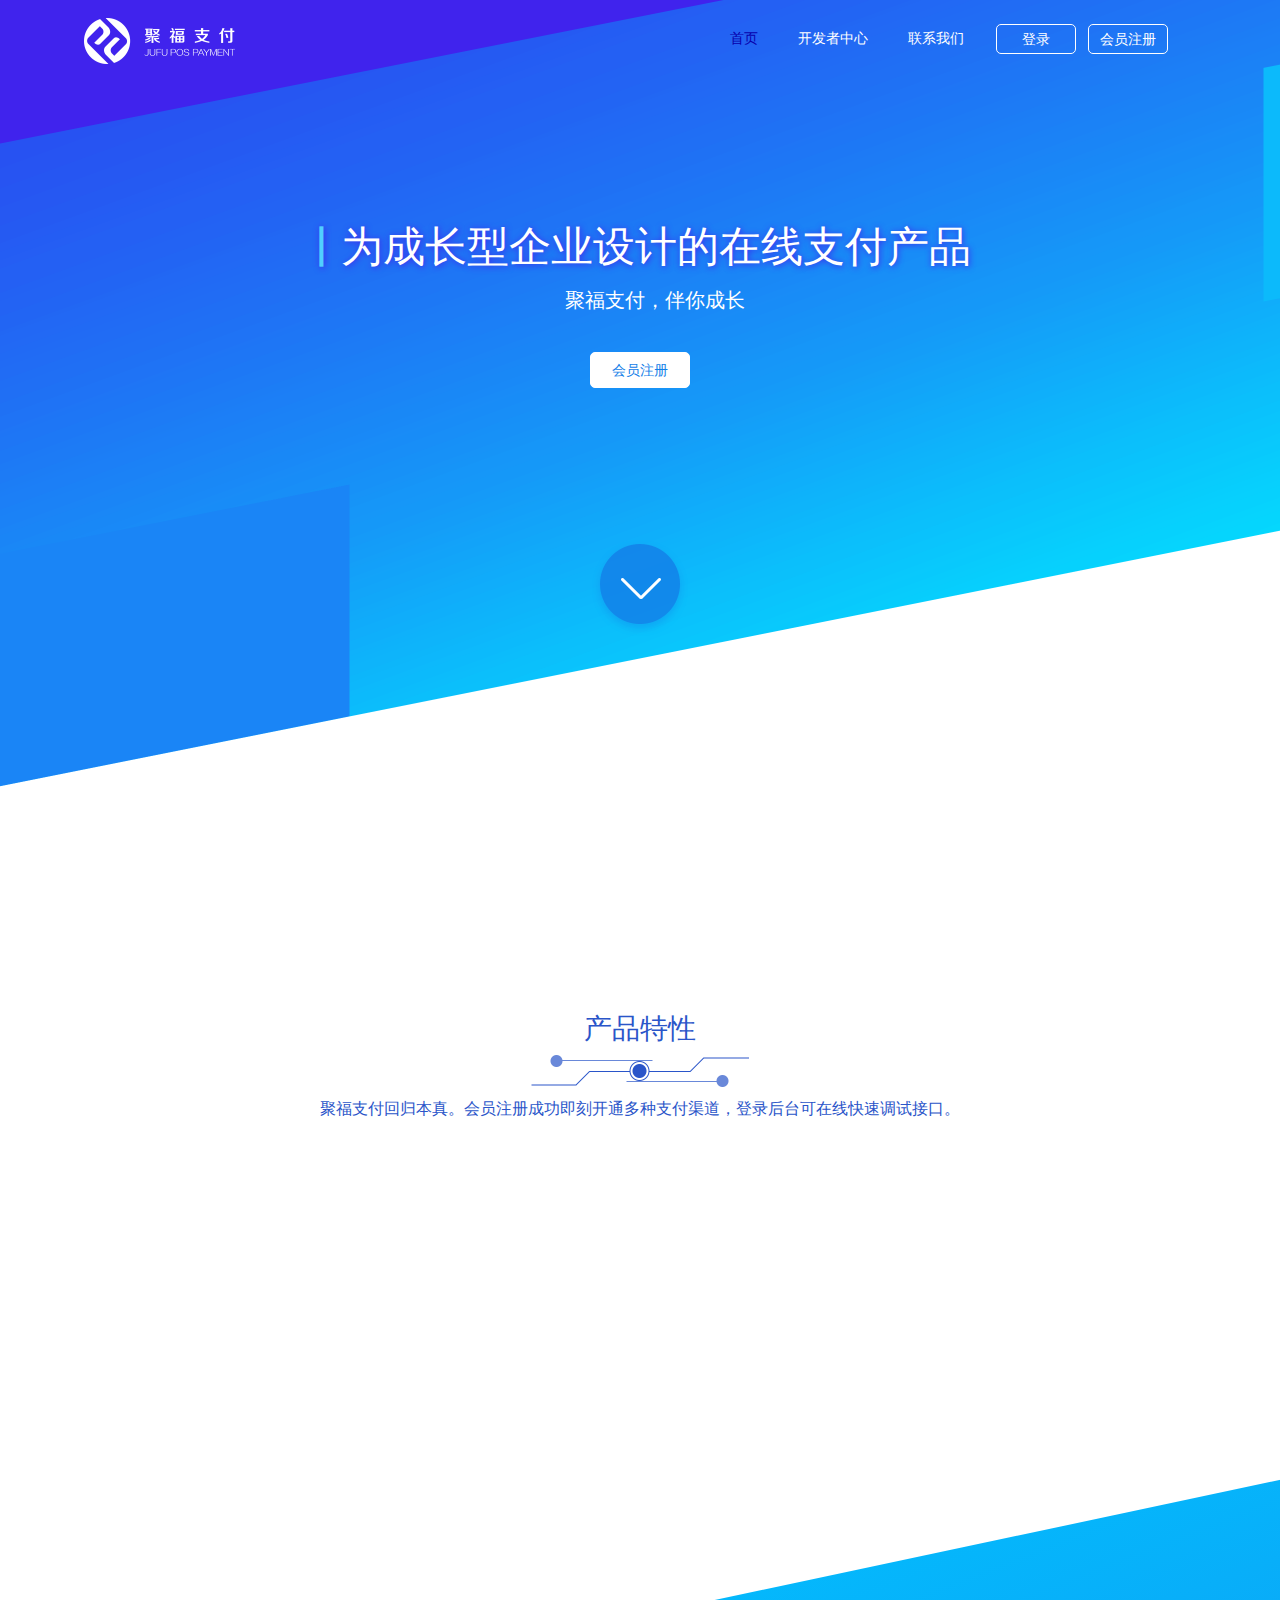
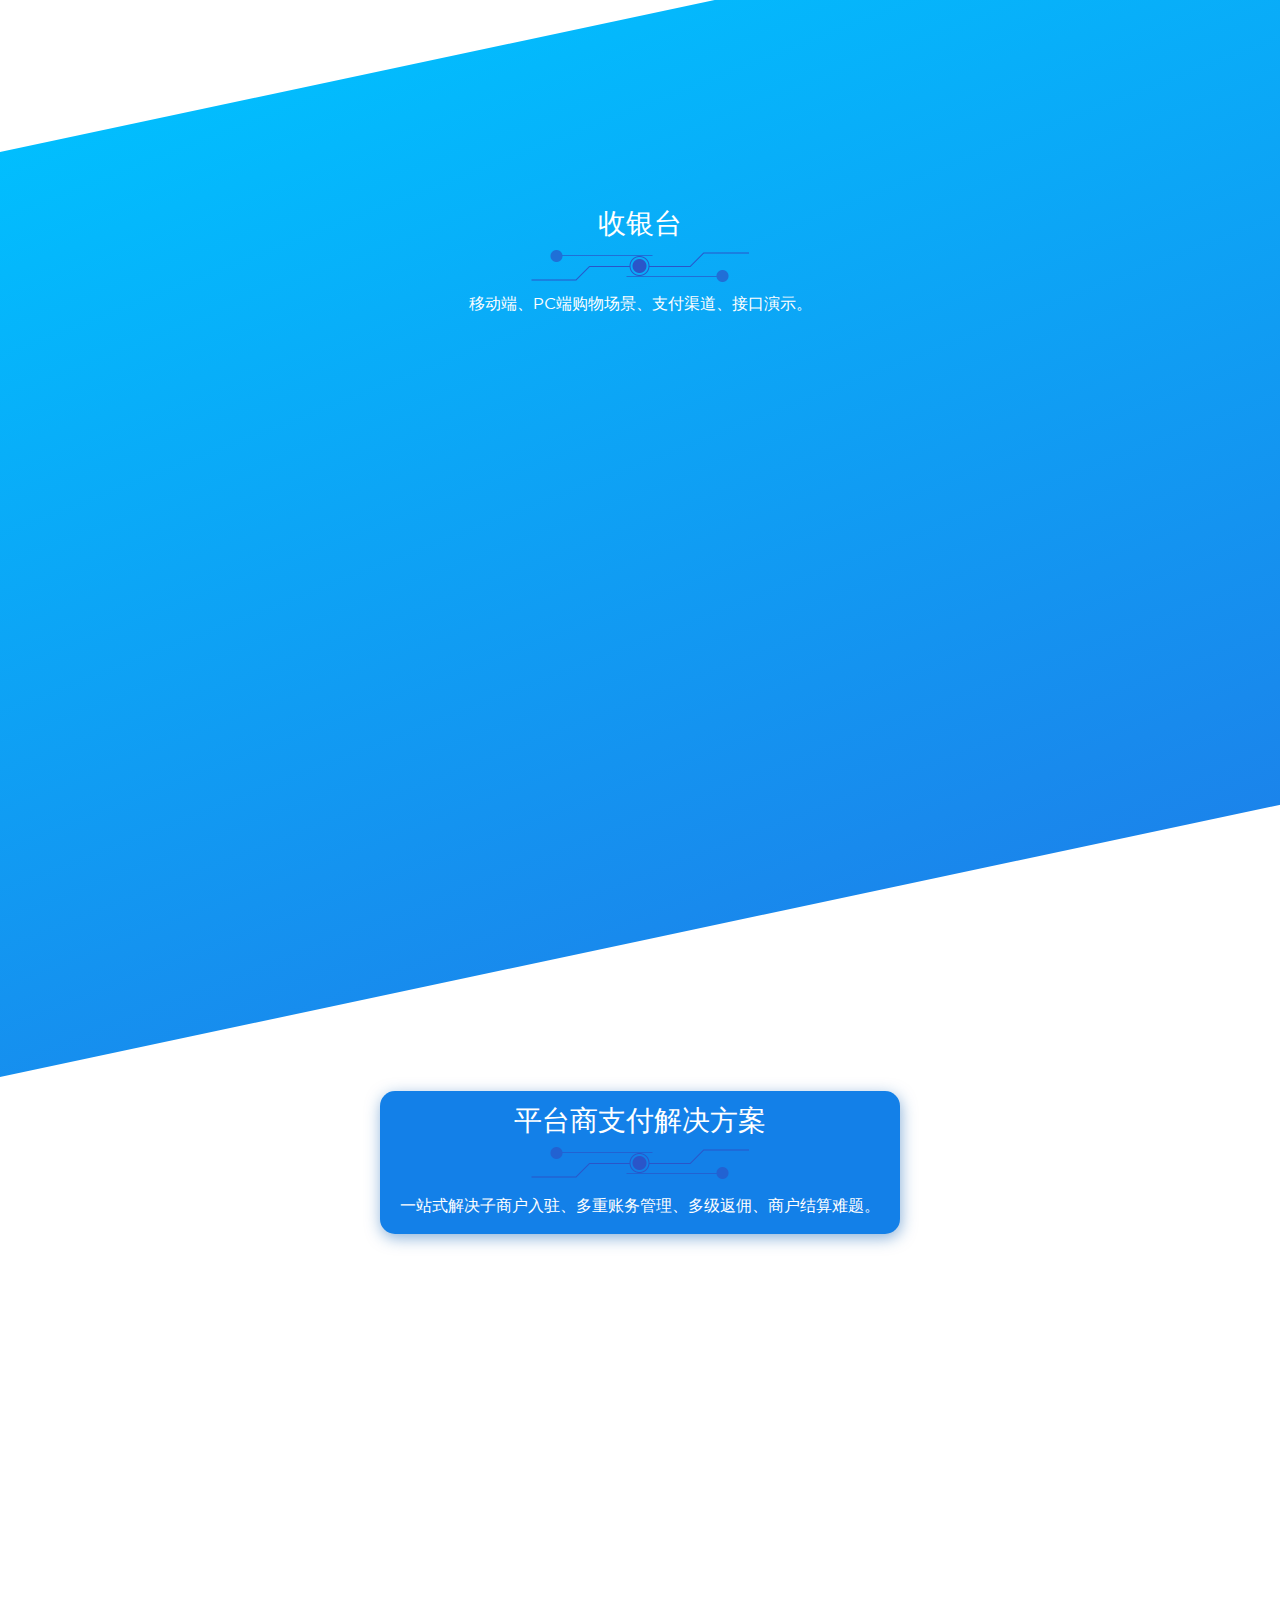
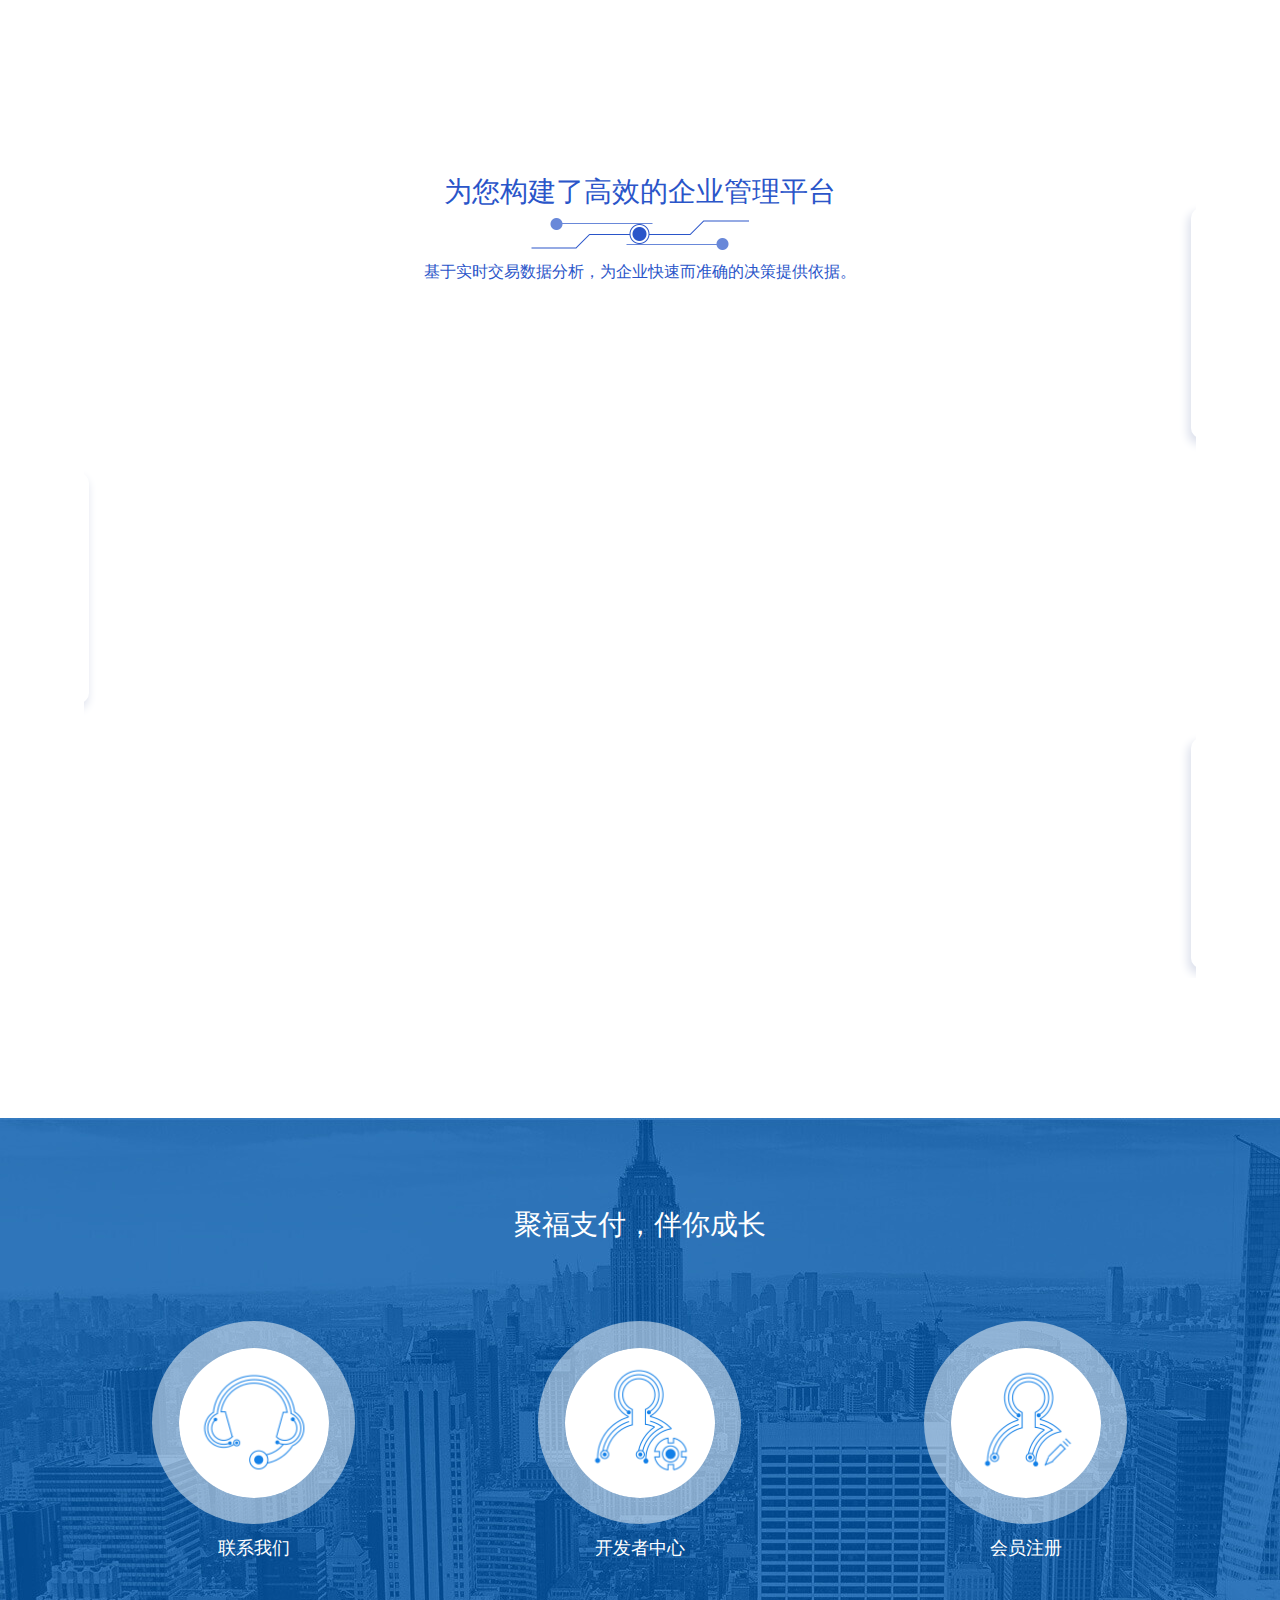
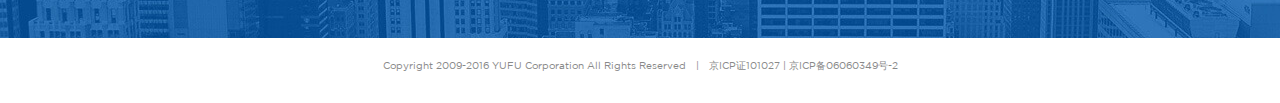
<file: webapp/index.html>
<!DOCTYPE html>
<html lang="en">

<head>
    <meta charset="UTF-8">
    <title>聚福支付</title>
    <link rel="stylesheet" type="text/css" href="css/reset.css">
    <link rel="stylesheet" type="text/css" href="css/index.css">
    <link rel="stylesheet" type="text/css" href="css/aos.css">
    <style type="text/css">
        [aos=fade-down] {
            -webkit-transform:translate(0,-50px);
            -ms-transform:translate(0,-50px);
            transform:translate(0,-50px);
            -webkit-transition-delay:1s;
            -webkit-transition-duration:3s
        }
        [aos=fade-down].aos-animate {
            -webkit-transform:translate(0,0);
            -ms-transform:translate(0,0);
            transform:translate(0,0)
        }
        [aos=fade-in].aos-animate {
            -webkit-transition-delay:1.5s;
            -webkit-transition-duration:1s;
            -webkit-transition-timing-function:ease;
            opacity: 0;
        }
        [aos=fade-in].aos-animate {
            opacity: 1;
            -webkit-transform:translate(0,0);
            -ms-transform:translate(0,0);
            transform:translate(0,0)
        }
        [aos=fade-up].aos-animate {
            -webkit-transform:translate(0,0);
            -ms-transform:translate(0,0);
            transform:translate(0,0);
        }
/*        a.btn1{
            -webkit-transition:none;
        }*/
        a.btn1:hover{
            -webkit-transition:none;
        }

        /*2017.5.16适配移动端*/

    </style>
    <script type="text/javascript" src="js/meta.js"></script>
</head>

<body>
    <div class="wrap">
        <div class="header-bg"></div>
        <div class="content">
            <header>
                <a class="imgLink" href="index.html"><img src="img/logo-index.png" /></a>
                <ul class="nav">
                    <li><a class="nav-active" href="index.html">首页</a></li>
                    <li><a href="developer.html">开发者中心</a></li>
                    <li><a href="contactUs.html">联系我们</a></li>
                </ul>
                <a href="login.html" class="btn">登录</a>
                <a href="register.html" class="btn">会员注册</a>
            </header>
            <div class="sec-head">
                <h2 aos="slide-left"><span class="line">|</span>&nbsp;为成长型企业设计的在线支付产品</h2>
                <h3 aos="fade-down">聚福支付，伴你成长</h3>
                <div aos="fade-in">
                    <a href="register.html" class="btn1">会员注册</a>
                </div>
                
                <div><span class="btn-arrow"></span></div>
            </div>
            <div class="sec-content">
                <div class="sec-header" aos="slide-up">
                    <h2 style="color:#2a55c9">产品特性</h2>
                    <div class="title-img"></div>
                    <p class="sec-pt">聚福支付回归本真。会员注册成功即刻开通多种支付渠道，登录后台可在线快速调试接口。</p>
                </div>
                <ul class="sec-ul" style="height:510px;" aos="fade-up">
                    <li >
                        <h4>更简洁</h4>
                        <div class="bg sec-pro" data-ibg-bg="img/jianjie.png"></div>
                        <p>聚福支付系统底层处理了更多的任务，
                            <br>以确保接口的更加简洁易读。
                            <br>开发者不必成为支付专家，
                            <br> 依然可以快速接入聚福支付。</p>
                    </li>
                    <li>
                        <h4>多渠道</h4>
                        <div class="bg sec-pro" data-ibg-bg="img/dqudao.png"></div>
                        <p>注册成功，微信支付、支付宝、
                            <br>1银行卡支付渠道将自动开通。
                            <br>您可以使用聚福支付的“PC收银台”
                            <br> 以及“移动收银台”完成最终收款 。</p>
                    </li>
                    <li >
                        <h4>安全稳定</h4>
                        <div class="bg sec-pro" data-ibg-bg="img/safe.png"></div>
                        <p>聚福支付使用了RSA加密技术，
                            <br>以确保每一笔交易都能准确无误的完成。
                            <br>系统接口支持并发200+次/秒，
                            <br> 即使交易量的陡然上升，依然应对自如。</p>
                    </li>
                </ul>
            </div>
            <div class="sec-content wt" style="margin-top:170px">
                <div class="sec-header" aos="slide-up">
                    <h2 style="color:#fff">收银台</h2>
                    <div class="title-img"></div>
                    <p class="sec-pt sec2">移动端、PC端购物场景、支付渠道、接口演示。</p>
                </div>
                <div class="sec2-img">
                    <div class="secImgBox">
                        <img class="secImg1" aos="fade-right" style="float:left" src="img/computer.png" width="703">
                        <img class="secImg2" aos="fade-down" src="img/phone.png" data-aos-delay="300" width="184" style="position:absolute;left:460px;top:213px;">
                        <div class="sec2-imgr" aos="fade-left">
                            <ul class="rt">
                                <li>从这一刻开始，
                                    <br>只有快捷、安全的收款体验。</li>
                                <li>H5支付、公众号支付、扫码支付，
                                    <br>满足不同支付场景的需求。</li>
                            </ul>
                            <ul class="rb">
                                <li></li>
                                <li></li>
                                <li></li>
                                <!-- <li class="txt">（支付方式：微信支付、支付宝、银行卡支付）</li> -->
                            </ul>
                        </div>
                    </div>
                </div>
            </div>
            <div class="sec-content wt wt3">
                <div class="solve" aos="slide-up">
                    <h2>平台商支付解决方案</h2>
                    <div class="title-img"></div>
                    <p class="sec-pt">一站式解决子商户入驻、多重账务管理、多级返佣、商户结算难题。</p>
                </div>
                <div class="sec2-img" style="margin-top:0">
                    <div class="sec3" aos="fade-right">
                        <h2>轻松管理子商户</h2>
                        <img src="img/11.png" width="425">
                        <p>子商户快速入件，
                            <br>每一笔交易数据都清晰可查;</p>
                    </div>
                    <div class="sec3" aos="fade-left">
                        <h2>智能清结算系统，合法合规</h2>
                        <img src="img/12.png" width="425">
                        <p>全新设计的清结算系统，
                            <br>可以从多维度设置返佣比例；
                            <br>规范的资金管理，
                            <br>确保二次清算合法合规;</p>
                    </div>
                </div>
            </div>
            <div class="sec-content lt">
                <div aos="slide-up">
                    <h2 style="color:#2a55c9">为您构建了高效的企业管理平台</h2>
                    <div class="title-img"></div>
                    <p class="sec-pt">基于实时交易数据分析，为企业快速而准确的决策提供依据。</p>
                </div>
                <div class="sec2-img">
                    <ul class="sec-lt-ul">
                        <li class="fr" aos="slide-left" style="transition-duration: 1.8s;">
                            <div class="item">
                                <div class="head-img"><img src="img/01.png" width="62"><span>开发者</span></div>
                                <p>灵活的在线接口调试工具，</p>
                                <p>开发者可快速调试参数，</p>
                                <p>并实时查看调试结果；</p>
                                <p>使用webHooks工具，</p>
                                <p>可调试您创建的应用的多个异步消息通知事件。</p>
                            </div>
                            <img class="pic" src="img/01.jpg" width="290">
                        </li>
                        <li class="fl seconditem" aos="slide-right" style="transition-duration: 1.8s;">
                            <div class="item">
                                <div class="head-img"><img src="img/02.png" width="62"><span>运营管理人员</span></div>
                                <p>对于运营管理人员而言，</p>
                                <p>掌握交易数据变化至关重要。</p>
                                <p>裕福支付提供按交易量、渠道、</p>
                                <p>时间段三种统计维度，</p>
                                <p>您也可以查看每一笔交易的详细信息。</p>
                            </div>
                            <img class="pic" src="img/02.jpg" width="290">
                        </li>
                        <li class="fr lastitem" aos="slide-left" style="transition-duration: 1.8s;">
                            <div class="item">
                                <div class="head-img"><img src="img/03.png" width="62"><span>财务人员</span></div>
                                <p>每一笔即时到帐的交易资金</p>
                                <p>让财务人员对账工作变的轻而易举。</p>
                            </div>
                            <img class="pic" src="img/03.jpg" width="290">
                        </li>
                    </ul>
                </div>
            </div>
            <div class="footer">
                <div class="footer-ct">
                    <h2>聚福支付，伴你成长</h2>
                    <ul class="ft-ul">
                        <li>
                            <a href="contactUs.html">
                                <div class="box">
                                    <div class="circle"></div>
                                </div>
                                <p>联系我们</p>
                            </a>
                        </li>
                        <li>
                            <a href="developer.html">
                                <div class="box">
                                    <div class="circle"></div>
                                </div>
                                <p>开发者中心</p>
                            </a>
                        </li>
                        <li>
                            <a href="register.html">
                                <div class="box">
                                    <div class="circle"></div>
                                </div>
                                <p>会员注册</p>
                            </a>
                        </li>
                    </ul>
                    <p class="horP">Copyright 2009-2016 YUFU Corporation All Rights Reserved<span class="horLine">|</span>京ICP证101027 | 京ICP备06060349号-2</p>
                </div>
            </div>
        </div>
        <!-- <div id="stripes"></div> -->
        <div id="stripes2"></div>
        <div id="goTop" class="goTop"></div>
    </div>
    <script type="text/javascript" src="js/jquery.min.js"></script>
    <script type="text/javascript" src="js/plugins/scrollanim/scrollanim.js"></script>
    <script type="text/javascript" src="js/jquery-bg/jquery-interactive_bg.js"></script>
    <script type="text/javascript" src="js/aos.js"></script>
    <script type="text/javascript">
    $(window).scroll(function() {
        var sc = $(window).scrollTop();
        if (sc > 0) {
            $("#goTop").css("display", "block");
        } else {
            $("#goTop").css("display", "none");
        }
    });
    $("#goTop").click(function() {
        $('body,html').animate({
            scrollTop: 0
        }, 300);
    });
    $(".bg").interactive_bg();
        AOS.init({
            duration: 1000,
            once:true
        });
        $(window).scroll(function(){
　　var scrollTop = $(this).scrollTop();
　　var scrollHeight = $(document).height();
　　var windowHeight = $(this).height();
    var secondTop = $(".seconditem").offset().top;
    var secondHeight = $(".seconditem").height();
　　if(scrollTop + windowHeight >= (scrollHeight-150)){
　　　　$(".seconditem").addClass("aos-animate")
　　}
　　if(scrollTop + windowHeight >= scrollHeight){
　　　　$(".lastitem").addClass("aos-animate")
　　}
});
    </script>
</body>

</html>
</file>
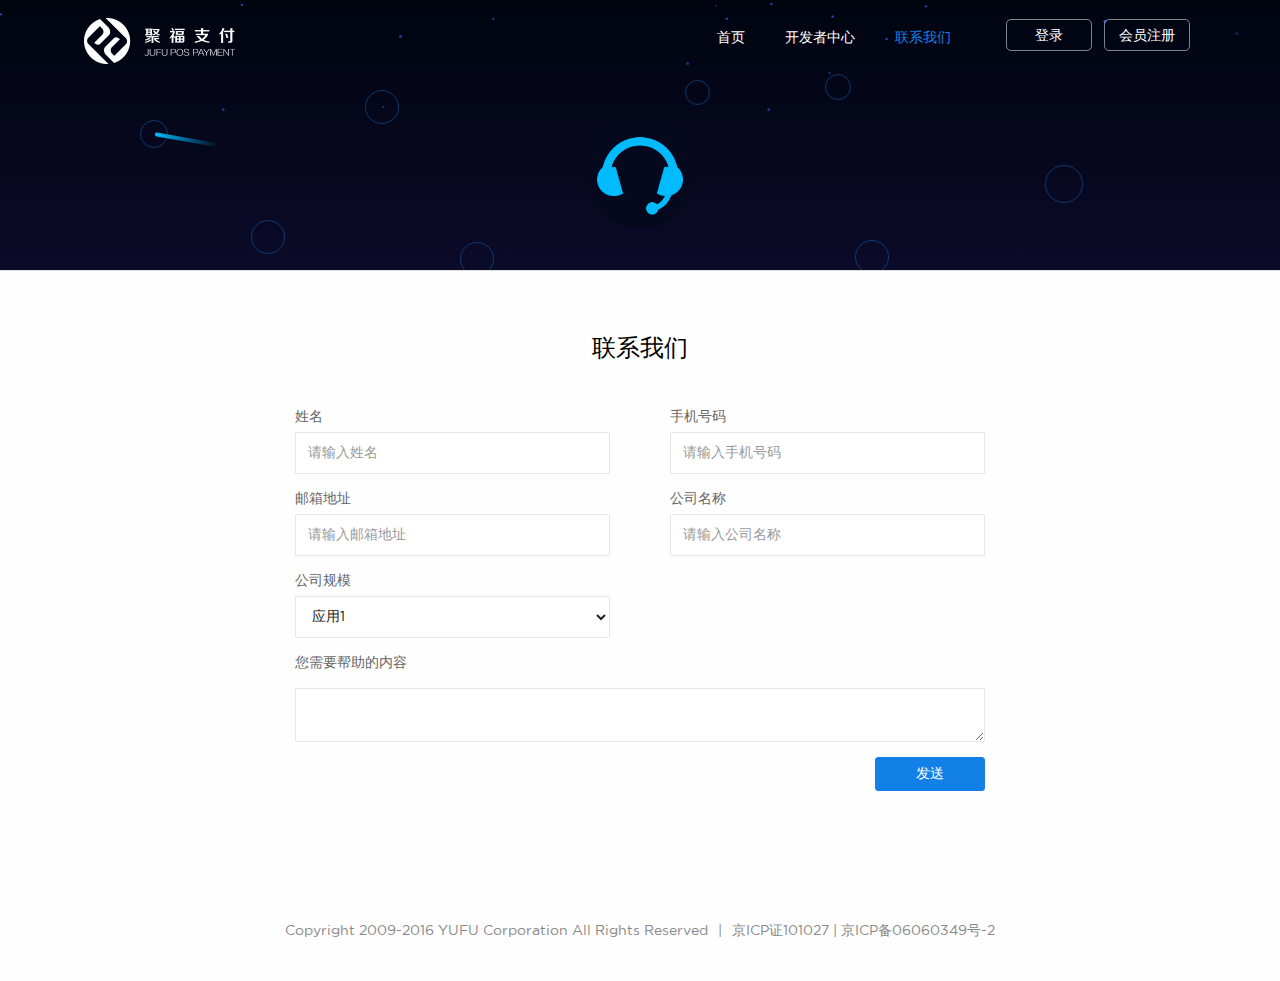
<file: webapp/contactUs.html>
<!DOCTYPE html>
<html>
    <head>
        <meta charset="utf-8"/>
        <!-- <meta content="width=device-width, initial-scale=1.0" name="viewport"/> -->
        <title>
            联系我们
        </title>
        <meta content="" name="keywords"/>
        <meta content="" name="description"/>
        <link href="./css/bootstrap.min.css?v=3.3.6" rel="stylesheet"/>
        <link href="./css/sweetalert.css" rel="stylesheet"/>
        <link href="./css/style.min.css?v=4.1.0" rel="stylesheet"/>
        <link href="./css/common.css" rel="stylesheet"/>
        <script type="text/javascript" src="js/meta.js"></script>
        <!--[if lt IE 9]>
        <meta http-equiv="refresh" content="0;ie.html" />
        <![endif]-->
    </head>
    <body class="gray-bg2">
        <header class="developer-head-1">
            <div class="login-header-main">
                <a href="index.html"><img src="./img/logo-index.png" class="logo" alt=""></a>
                <ul class="nav-menu">
                    <li><a href="index.html">首页</a></li>
                    <li><a href="developer.html">开发者中心</a></li>
                    <li><a href="contactUs.html" class="active">联系我们</a></li>
                </ul>
                <ul class="nav-btn">
                    <li><a href="login.html">登录</a></li>
                    <li><a href="register.html">会员注册</a></li>
                </ul>
            </div>
            <div class="star"></div>
            <div class="ermai"></div>
            <div class="all-quan container">
                <div class="all-flowstar" id='flowstar'></div>
                <span class="quan quan-1">
                    <em class="quan-dot"></em>
                </span>
                <span class="quan quan-2">
                    <em class="quan-dot"></em>
                </span>
                <span class="quan quan-3">
                    <em class="quan-dot"></em>
                </span>
                <span class="quan quan-4">
                    <em class="quan-dot"></em>
                </span>
                <span class="quan quan-5">
                    <em class="quan-dot"></em>
                </span>
                <span class="quan quan-6">
                    <em class="quan-dot"></em>
                </span>
                <span class="quan quan-7">
                    <em class="quan-dot"></em>
                </span>
                <span class="quan quan-8">
                    <em class="quan-dot"></em>
                </span>
            </div>
        </header>
        <section class="m-sec">
            <div class="container">
                <div class="contactus">
                    <h3>联系我们</h3>
                    <form class="m-t form-horizontal" role="form"  id="contactForm">
                        <div class="form-group col-sm-6">
                            <label>姓名</label>
                           <input type="text" class="form-control" name="username" id="username" placeholder="请输入姓名" required="">
                        </div>
                        <div class="form-group col-sm-6 pull-right">
                            <label>手机号码</label>
                            <input type="text" class="form-control" name="telphone" id="telphone" placeholder="请输入手机号码" required="" maxlength="11">
                        </div>
                        <div class="clearfix"></div>
                        <div class="form-group col-sm-6">
                            <label>邮箱地址</label>
                            <input type="email" class="form-control" placeholder="请输入邮箱地址" required="" name="email">
                        </div>
                        <div class="form-group col-sm-6 pull-right">
                            <label>公司名称</label>
                            <input type="text" class="form-control" name="companyname" placeholder="请输入公司名称" required="" >
                        </div>
                        <div class="clearfix"></div>
                        <div class="form-group col-sm-6">
                            <label>公司规模</label>
                            <select class="form-control">
                                <option>请选择</option>
                                <option selected>应用1</option>
                            </select>
                        </div>
                        <div class="clearfix"></div>
                        <div class="form-group p-part">
                            <label>您需要帮助的内容</label>
                            <textarea name="helpcontent" class="form-control m-t-sm"></textarea>
                        </div>
                        <div class="form-group p-part">
                            <button type="submit" class="btn btn-primary pull-right contact-btn" id="sendBtn">发送</button>
                        </div>
                        <div class="clearfix"></div>
                    </form>
                </div>
            </div>
        </section>
        <footer>
            <ul>
                <li><a href="">帮助中心</a></li>
                <li><a href="">招聘</a></li>
                <li><a href="">联系我们</a></li>
                <li><a href="">关于我们</a></li>
            </ul>
           <p class="horP">Copyright 2009-2016 YUFU Corporation All Rights Reserved<span class="horLine">|</span>京ICP证101027 | 京ICP备06060349号-2</p>
       </footer>
        <script src="./js/jquery.min.js?v=2.1.4"></script>
        <script src="./js/plugins/validate/jquery.validate.min.js"></script>
        <script src="./js/common/form-validate-common.js"></script>
        <script src="./js/plugins/sweetalert/sweetalert.min.js"></script>
        <script>
            $(function(){
                // 流星动画
                animateInit();
                var intervalAnimate=setInterval(function(){
                    animateInit();
                },3000);
                setTimeout(function(){
                    clearInterval(intervalAnimate);
                },120000);//循环执行两次则停止播放
                // 表单验证
                $("#contactForm").validate({
                    rules: {
                        username: {
                            required:!0,
                        },
                        telphone: {
                            required:!0,
                            telphone:!0
                        },
                        email: {
                            required:!0,
                            email:!0
                        },
                        companyname: {
                            required:!0
                        },

                        helpcontent: {
                            required:!0
                        }
                    },
                    messages: {
                        username: {
                            required: "*请输入姓名"
                        },
                        telphone: {
                            required: "*请输入手机号码"
                        },
                        email: {
                            required: "*请输入邮箱"
                        },
                        companyname: {
                            required: "*请输入公司名称"
                        },
                        helpcontent: {
                            required: "*请输入您需要帮助的内容"
                        }
                    },
                    submitHandler:function(){
	                		swal("您的反馈我们已经收到，感谢您的宝贵意见");
	                }
                });
            });
            var [i,j]=[1,1];
            function animateInit(){
                $('#flowstar').prop('class','all-flowstar flowstar'+i).show();
                i++;
                if(i==9){
                    i=1;
                }
                setTimeout(function(){
                    $('.quan-'+j).addClass('quan-active quan-active-'+j);
                    $('.quan-'+j+' .quan-dot').show();
                    $('#flowstar').prop('class','').hide();
                },1000);
                setTimeout(function(){
                    $('.quan-'+j).removeClass('quan-active quan-active-'+j);
                    $('.quan-'+j+' .quan-dot').hide();
                    j++;
                    if(j==9){
                        j=1;
                    }
                    console.log(j);
                },3000);
                
                
            }
        </script>
    </body>
</html>
</file>
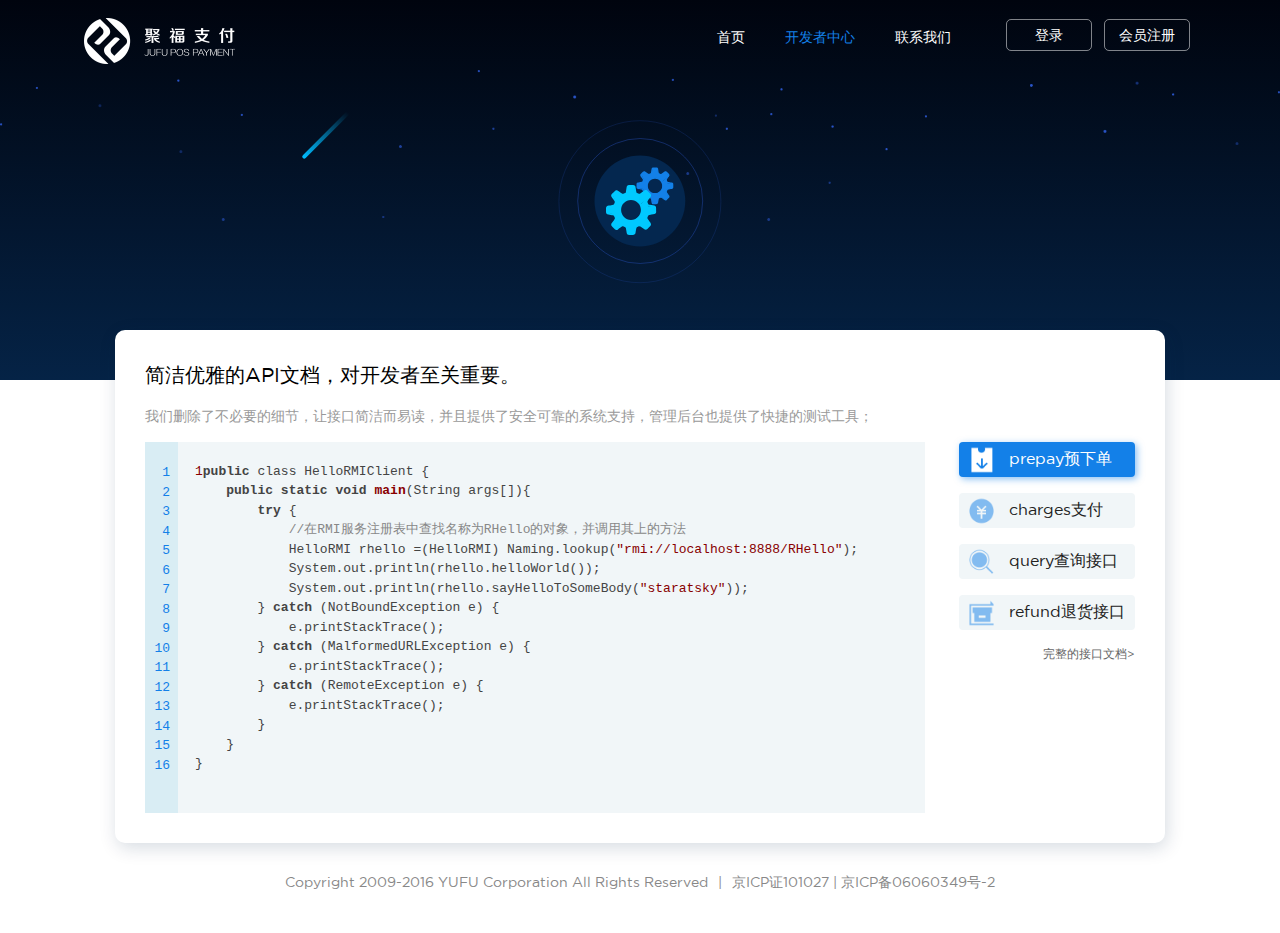
<file: webapp/developer.html>
<!DOCTYPE html>
<html>
    <head>
        <meta charset="utf-8"/>
        <!-- <meta content="width=device-width, initial-scale=1.0" name="viewport"/> -->
        <title>开发者中心</title>
        <meta content="" name="keywords"/>
        <meta content="" name="description"/>
        <link href="./js/plugins/highlight/default.min.css" rel="stylesheet"/>
        <link href="./css/bootstrap.min.css?v=3.3.6" rel="stylesheet"/>
        <link href="./css/style.min.css?v=4.1.0" rel="stylesheet"/>
        <link href="./css/common.css" rel="stylesheet"/>
        <link href="./css/wheels-style.css" rel="stylesheet"/>
        <script type="text/javascript" src="js/meta.js"></script>
        <!--[if lt IE 9]>
        <meta http-equiv="refresh" content="0;ie.html" />
        <![endif]-->
    </head>
    <body>
        <header class="developer-head">
            <div class="login-header-main">
                <a href="index.html"><img src="./img/logo-index.png" class="logo" alt=""></a>
                <ul class="nav-menu">
                    <li><a href="index.html">首页</a></li>
                    <li><a href="developer.html" class="active">开发者中心</a></li>
                    <li><a href="contactUs.html">联系我们</a></li>
                </ul>
                <ul class="nav-btn">
                    <li><a href="login.html">登录</a></li>
                    <li><a href="register.html">会员注册</a></li>
                </ul>
            </div>
            <div class="flowstar"></div>
            <div id="wheelsContainer"></div>
            <svg version="1.1" x="0px" y="0px"
     viewBox="0 0 164 164" style="enable-background:new 0 0 164 164;" xml:space="preserve" class="heading-wheels">
            <style type="text/css">
                .st0{opacity:0.2;fill:none;stroke:#2A55C9;stroke-miterlimit:10;}
                .st1{opacity:0.4;fill:none;stroke:#2A55C9;stroke-miterlimit:10;}
                .st2{fill-rule:evenodd;clip-rule:evenodd;fill:#04274F;}
                .st3{fill:#1380E8;}
                .st4{fill:#00C9FF;}
            </style>
            <g id="kongyuan02">
                <circle class="st0" cx="81.9" cy="81.7" r="81"/>
            </g>
            <g id="kongyuan01">
                <circle class="st1" cx="82.2" cy="81" r="62.5"/>
            </g>
            <g id="yuan">
                <g>
                    <circle class="st2" cx="81.9" cy="81" r="45.4"/>
                </g>
            </g>
            <g id="_x30_1" class="rotate1">
                <g>
                    <path class="st3" d="M115.3,64.4c0-1-0.6-1.7-1.4-1.8c-0.8-0.1-3.5-0.6-3.8-0.6c-0.3-0.1-0.6-0.4-0.7-0.5c-0.1-0.1-0.4-1-0.5-1.3
                        c-0.1-0.3-0.1-0.7,0.2-1.1c0.3-0.4,1.7-2.4,2.1-3c0.4-0.5,0.4-1.5-0.2-2.1c-0.6-0.6-2.1-2.1-2.5-2.4c-0.4-0.4-1.4-0.4-1.9,0
                        c-0.5,0.4-3.1,2.2-3.1,2.2s-0.4,0.3-0.9,0.1c-0.5-0.2-1.5-0.6-1.5-0.6s-0.3-0.2-0.4-0.9c-0.1-0.6-0.5-2.9-0.6-3.6
                        c-0.1-0.8-0.9-1.3-1.7-1.3c-0.8,0-2.5,0-3.3,0s-1.4,0.7-1.5,1.3c-0.1,0.6-0.5,3-0.6,3.7c-0.1,0.7-0.5,0.8-0.5,0.8
                        s-0.9,0.4-1.3,0.5c-0.5,0.2-0.7,0.1-1.3-0.3c-0.7-0.4-2-1.4-2.8-1.9c-0.8-0.6-1.7-0.3-2.2,0.2s-1.6,1.6-2.2,2.2
                        c-0.7,0.6-0.6,1.6,0,2.4c0.6,0.8,1.4,2,1.8,2.5c0.4,0.6,0.5,0.9,0.4,1.2c-0.1,0.3-0.3,0.7-0.5,1.2c-0.2,0.5-0.4,0.6-1.2,0.7
                        c-0.8,0.1-2.6,0.4-3.4,0.6c-0.8,0.1-1.3,0.9-1.3,1.8v2.8c0,1.1,0.6,1.6,1.7,1.8c1.1,0.2,2.7,0.5,3.3,0.6c0.5,0.1,0.8,0.3,0.9,0.7
                        c0.2,0.4,0.2,0.4,0.4,1c0.2,0.5,0.3,0.7-0.2,1.4c-0.5,0.7-1.5,2.1-2,2.8c-0.5,0.7-0.3,1.7,0.2,2.2c0.5,0.5,1.6,1.6,2.1,2.1
                        c0.6,0.6,1.5,0.7,2.3,0.2c0.8-0.6,2.4-1.7,2.9-2c0.5-0.3,1-0.2,1.2-0.1c0.3,0.1,0.5,0.2,1,0.4c0.5,0.2,0.6,0.5,0.7,1
                        c0.1,0.5,0.4,2.5,0.6,3.4c0.2,1,0.8,1.5,1.8,1.5c1,0,1.5,0,2.7,0c1.2,0,1.8-0.6,2-1.4c0.2-0.8,0.5-3.2,0.6-3.7
                        c0.1-0.5,0.3-0.6,0.6-0.8c0.3-0.2,0.6-0.3,1.2-0.5c0.5-0.2,0.8,0,1.2,0.3c0.4,0.3,2.1,1.5,2.8,2c0.7,0.5,1.6,0.5,2.3-0.2
                        c0.7-0.6,1.4-1.4,2.2-2.1c0.8-0.8,0.5-1.7,0.2-2.3c-0.3-0.5-1.9-2.8-2.2-3.1c-0.2-0.3-0.2-0.8-0.1-1.1c0.1-0.3,0.4-0.8,0.5-1.1
                        c0.1-0.3,0.4-0.5,0.8-0.6c0.4-0.1,2.7-0.5,3.7-0.6c0.9-0.2,1.4-0.9,1.4-1.7C115.3,66.4,115.3,65.2,115.3,64.4z M113.7,67.4
                        c0,0.3-0.2,0.5-0.4,0.5c-0.2,0-2.8,0.5-3.6,0.6c-0.8,0.1-1.5,0.7-1.7,1.2c-0.2,0.4-0.2,0.6-0.5,1.2c-0.2,0.6-0.2,1.4,0.1,1.9
                        c0.3,0.4,2.1,2.8,2.2,3.1c0.2,0.2,0.2,0.5-0.1,0.8c-0.2,0.2-1.8,1.8-2.1,2.1c-0.3,0.3-0.5,0.2-0.8,0c-0.3-0.2-1.7-1.2-2.8-1.9
                        c-0.7-0.5-1.4-0.5-2.1-0.3c-0.7,0.3,0.1,0-1,0.4c-1,0.4-1.3,1.2-1.5,2.1c-0.2,0.9-0.5,2.8-0.5,3.1s-0.2,0.5-0.6,0.5h-2.8
                        c-0.4,0-0.5-0.1-0.6-0.5c-0.1-0.4-0.4-2.4-0.6-3.3c-0.1-0.9-0.6-1.6-1.1-1.8c-0.5-0.2-0.2-0.1-1.2-0.5c-1-0.4-1.7-0.2-2.2,0.2
                        c-0.5,0.4-2.6,1.9-2.9,2.1c-0.3,0.2-0.6,0.1-0.8,0s-1.8-1.8-2-2c-0.3-0.3-0.2-0.6,0-0.9c0.2-0.3,1.2-1.8,1.8-2.5
                        c0.6-0.8,0.8-1.5,0.4-2.3c-0.4-0.8-0.2-0.4-0.5-1.3c-0.3-0.8-1.1-1.1-1.7-1.2c-0.6-0.1-3-0.5-3.4-0.6c-0.3-0.1-0.5-0.3-0.5-0.6
                        v-2.9c0-0.4,0.3-0.5,0.5-0.6c0.2,0,2.4-0.4,3.2-0.5c0.8-0.1,1.6-0.5,1.9-1.3c0.3-0.8,0.2-0.5,0.5-1.2c0.3-0.7,0.2-1.5-0.3-2.2
                        c-0.5-0.7-1.7-2.4-1.9-2.7c-0.2-0.3-0.3-0.6,0-0.8c0.3-0.3,1.8-1.9,2.1-2.1c0.2-0.2,0.5-0.2,0.8,0c0.3,0.2,2.2,1.6,2.8,2
                        c0.6,0.5,1.4,0.5,2.1,0.2c0.7-0.3,0.4-0.2,1.2-0.5s1.1-0.8,1.2-1.7c0.1-0.9,0.5-3.2,0.6-3.4c0-0.2,0.2-0.5,0.5-0.5s2.9,0,3.1,0
                        c0.2,0,0.5,0.1,0.5,0.4c0,0.3,0.6,3.3,0.7,3.8c0.1,0.5,0.7,1.3,1.1,1.4c0.4,0.2,0.9,0.4,1.4,0.6c0.4,0.2,1.3,0.1,1.6-0.1
                        c0.3-0.2,3.1-2.1,3.3-2.3c0.2-0.2,0.5-0.1,0.8,0.1s1.9,1.9,2.1,2.1c0.2,0.2,0.2,0.4,0,0.6c-0.2,0.2-1.6,2.3-2.1,3
                        c-0.5,0.7-0.5,1.5-0.2,2.1c0.3,0.7,0.2,0.4,0.4,1c0.2,0.5,0.7,1.3,1.5,1.4c0.8,0.1,3.4,0.6,3.7,0.6s0.5,0.3,0.5,0.6
                        S113.7,67.1,113.7,67.4z"/>
                    <path class="st3" d="M97,57.1c-4.8,0-8.8,3.9-8.8,8.8s3.9,8.8,8.8,8.8c4.8,0,8.8-3.9,8.8-8.8S101.8,57.1,97,57.1z M97,73.1
                        c-4,0-7.2-3.2-7.2-7.2s3.2-7.2,7.2-7.2c4,0,7.2,3.2,7.2,7.2S101,73.1,97,73.1z"/>
                </g>
                <polygon class="st3" points="94.6,48.7 93.6,53.6 90.8,54.8 86.1,51.8 83.2,54.8 85.9,59.5 84.9,62.1 79.5,63.6 79.5,68 85,69.1 
                    85.7,71.6 83.4,76.4 86.1,79.7 90.8,77.1 93.3,78 94.6,83.2 99.2,83.2 100.5,78.3 103,77 107.6,79.8 110.8,77 108.2,72 108.8,69.6 
                    114.2,68.3 114.6,63.6 109.5,63.2 108.1,59.9 111,55.3 103.9,61.7 104.7,63.9 104.3,67 104.2,69.1 102.2,71.2 100.8,72.3 
                    99.2,73.4 95,73.5 92.4,72.5 90.4,70.1 89.4,67.2 89.4,63.6 90.7,60.7 94.3,58.3 98.2,57.8 101.7,59.6 102.8,60.2 103.7,55.2 
                    100.4,53.8 99.3,48.7    "/>
                <polygon class="st3" points="107.5,51.8 102.9,54.9 102.8,60.2 103.9,61.7 107.8,58.7 111.3,56.1  "/>
            </g>
            <g id="_x30_2" class="rotate2">
                <g>
                    <path class="st4" d="M98.1,88c0-1.3-0.8-2.3-1.9-2.5c-1.1-0.2-4.7-0.8-5.1-0.8c-0.4-0.1-0.8-0.5-0.9-0.7c-0.1-0.2-0.5-1.3-0.7-1.8
                        c-0.2-0.4-0.1-1,0.3-1.5c0.4-0.5,2.4-3.3,2.9-4.1c0.5-0.7,0.5-2.1-0.3-2.9c-0.8-0.8-2.9-2.8-3.4-3.3c-0.5-0.5-1.9-0.5-2.6,0
                        c-0.7,0.5-4.3,3.1-4.3,3.1s-0.6,0.4-1.2,0.2c-0.6-0.3-2-0.8-2-0.8s-0.4-0.3-0.6-1.2c-0.1-0.9-0.7-3.9-0.8-4.9
                        c-0.2-1-1.2-1.8-2.3-1.8c-1,0-3.5,0-4.4,0s-1.9,0.9-2.1,1.8c-0.1,0.8-0.7,4.1-0.8,5.1c-0.2,0.9-0.7,1.1-0.7,1.1s-1.2,0.5-1.8,0.7
                        c-0.6,0.3-0.9,0.2-1.8-0.4c-0.9-0.6-2.7-1.9-3.8-2.6c-1.1-0.8-2.3-0.5-2.9,0.2c-0.7,0.7-2.2,2.1-3.1,3c-0.9,0.9-0.8,2.2,0,3.3
                        c0.8,1.1,1.9,2.7,2.5,3.5c0.5,0.8,0.6,1.2,0.5,1.6c-0.1,0.4-0.4,1-0.7,1.7c-0.3,0.7-0.6,0.8-1.7,1c-1,0.2-3.5,0.6-4.6,0.8
                        c-1.1,0.2-1.8,1.3-1.8,2.5V92c0,1.5,0.8,2.2,2.3,2.5s3.7,0.6,4.5,0.8c0.7,0.1,1.1,0.4,1.3,0.9c0.2,0.5,0.3,0.6,0.6,1.3
                        c0.3,0.7,0.4,0.9-0.3,1.9c-0.7,1-2.1,2.9-2.8,3.9c-0.7,1-0.4,2.3,0.3,3c0.7,0.7,2.1,2.1,2.9,2.9c0.8,0.8,2.1,1,3.2,0.2
                        c1.1-0.8,3.3-2.3,3.9-2.8c0.6-0.5,1.3-0.3,1.7-0.2c0.4,0.1,0.7,0.3,1.3,0.5c0.6,0.3,0.8,0.7,1,1.4c0.2,0.7,0.6,3.4,0.8,4.7
                        c0.2,1.3,1.1,2,2.4,2c1.3,0,2,0,3.7,0c1.7,0,2.5-0.8,2.7-1.9c0.2-1.1,0.7-4.4,0.9-5c0.1-0.6,0.4-0.9,0.8-1.1
                        c0.5-0.2,0.9-0.4,1.6-0.7c0.7-0.3,1.1,0,1.7,0.3c0.5,0.4,2.8,2,3.8,2.7c1,0.7,2.2,0.6,3.1-0.3c0.9-0.9,1.9-1.9,2.9-2.9
                        c1.1-1,0.7-2.4,0.3-3.1c-0.5-0.7-2.7-3.8-3-4.2c-0.3-0.4-0.3-1.1-0.1-1.5c0.2-0.4,0.5-1.1,0.7-1.5c0.2-0.4,0.6-0.7,1.1-0.8
                        c0.5-0.1,3.8-0.7,5-0.9c1.3-0.2,1.9-1.2,1.9-2.4C98.1,90.8,98.1,89.1,98.1,88z M95.8,92.1c0,0.3-0.3,0.6-0.5,0.7
                        c-0.2,0-3.8,0.7-4.9,0.9c-1.1,0.2-2,0.9-2.3,1.7c-0.2,0.6-0.3,0.8-0.6,1.6c-0.3,0.8-0.3,1.9,0.2,2.5c0.4,0.6,2.8,3.9,3,4.2
                        c0.2,0.3,0.3,0.7-0.1,1c-0.3,0.3-2.5,2.5-2.8,2.8c-0.4,0.4-0.7,0.3-1.1,0c-0.4-0.3-2.4-1.6-3.9-2.7c-1-0.7-2-0.7-2.9-0.4
                        c-0.9,0.4,0.1,0-1.3,0.5c-1.4,0.6-1.8,1.7-2,2.9c-0.2,1.2-0.6,3.8-0.7,4.2c-0.1,0.4-0.3,0.7-0.8,0.7h-3.9c-0.5,0-0.7-0.2-0.9-0.7
                        c-0.2-0.5-0.6-3.3-0.8-4.4c-0.2-1.2-0.8-2.2-1.5-2.4c-0.7-0.3-0.3-0.1-1.6-0.7c-1.3-0.5-2.4-0.3-3.1,0.2c-0.7,0.5-3.5,2.6-3.9,2.8
                        c-0.4,0.3-0.9,0.2-1.1,0s-2.4-2.4-2.8-2.8c-0.4-0.4-0.3-0.8,0-1.2c0.3-0.5,1.7-2.4,2.5-3.5c0.8-1,1.1-2.1,0.6-3.2
                        c-0.5-1.1-0.3-0.6-0.7-1.7c-0.5-1.1-1.5-1.5-2.3-1.6c-0.8-0.1-4.1-0.7-4.6-0.8c-0.5-0.1-0.7-0.4-0.7-0.8v-4c0-0.6,0.5-0.7,0.7-0.8
                        c0.3,0,3.2-0.5,4.4-0.7c1.1-0.2,2.2-0.7,2.6-1.7c0.4-1.1,0.3-0.7,0.7-1.6c0.4-1,0.2-2-0.5-3c-0.7-1-2.3-3.2-2.7-3.7
                        c-0.3-0.5-0.3-0.8,0.1-1.1c0.4-0.4,2.5-2.5,2.8-2.8c0.3-0.3,0.7-0.3,1.1-0.1c0.4,0.3,2.9,2.1,3.8,2.8c0.9,0.6,1.9,0.8,2.9,0.3
                        c1-0.4,0.6-0.3,1.6-0.7s1.5-1.1,1.7-2.4c0.2-1.2,0.7-4.4,0.8-4.6c0.1-0.2,0.3-0.6,0.7-0.6c0.4,0,3.9,0,4.2,0
                        c0.2,0,0.6,0.2,0.7,0.5c0.1,0.4,0.8,4.4,0.9,5.2c0.1,0.7,0.9,1.7,1.5,2s1.3,0.5,1.9,0.8c0.6,0.3,1.8,0.1,2.2-0.1
                        c0.4-0.2,4.2-2.9,4.5-3.1s0.7-0.2,1.1,0.2c0.4,0.4,2.6,2.6,2.8,2.8c0.3,0.3,0.3,0.5,0.1,0.8c-0.2,0.3-2.2,3.1-2.8,4
                        c-0.6,0.9-0.7,2-0.3,2.9c0.4,0.9,0.2,0.6,0.5,1.3c0.3,0.7,1,1.7,2,1.9c1,0.2,4.6,0.8,5.1,0.8c0.5,0.1,0.7,0.4,0.7,0.8
                        S95.8,91.7,95.8,92.1z"/>
                    <path class="st4" d="M73,78c-6.6,0-12,5.4-12,12s5.4,12,12,12c6.6,0,12-5.4,12-12S79.6,78,73,78z M73,99.9c-5.4,0-9.9-4.4-9.9-9.9
                        s4.4-9.9,9.9-9.9c5.5,0,9.9,4.4,9.9,9.9S78.5,99.9,73,99.9z"/>
                </g>
                <polygon class="st4" points="69.8,66.5 68.3,73.3 64.5,74.9 58.1,70.7 54.2,74.9 57.9,81.3 56.5,84.9 49.2,86.9 49.2,92.8 
                    56.7,94.4 57.7,97.9 54.5,104.4 58.1,108.8 64.5,105.4 68,106.6 69.8,113.6 76.1,113.6 77.8,107 81.3,105.3 87.5,109.1 91.9,105.1 
                    88.4,98.4 89.1,95.1 96.5,93.3 97.1,86.9 90.1,86.3 88.3,81.9 92.2,75.5 82.5,84.2 83.6,87.3 83,91.5 82.8,94.4 80.1,97.3 
                    78.3,98.7 76.1,100.2 70.3,100.5 66.7,99.1 64,95.8 62.7,91.9 62.7,86.9 64.4,82.9 69.3,79.7 74.7,79 79.5,81.4 81,82.3 82.2,75.5 
                    77.7,73.5 76.2,66.5     "/>
                <polygon class="st4" points="87.4,70.7 81.1,75 81,82.3 82.5,84.2 87.9,80.2 92.6,76.7    "/>
            </g>
            </svg>
        </header>
        <div class="star"></div>
        <section>
            <div class="container">
                <div class="developer-center">
                    <h3 class="developer-tit">简洁优雅的API文档，对开发者至关重要。</h3>
                    <p class="developer-tip">我们删除了不必要的细节，让接口简洁而易读，并且提供了安全可靠的系统支持，管理后台也提供了快捷的测试工具；</p>
                    <div class="developer-main">
                        <div class="developer-l">
                            <pre>
                                <code class="java">1public class HelloRMIClient {     
    public static void main(String args[]){     
        try {     
            //在RMI服务注册表中查找名称为RHello的对象，并调用其上的方法     
            HelloRMI rhello =(HelloRMI) Naming.lookup("rmi://localhost:8888/RHello");     
            System.out.println(rhello.helloWorld());     
            System.out.println(rhello.sayHelloToSomeBody("staratsky"));     
        } catch (NotBoundException e) {     
            e.printStackTrace();     
        } catch (MalformedURLException e) {     
            e.printStackTrace();     
        } catch (RemoteException e) {     
            e.printStackTrace();       
        }     
    }     
}   </code>
                            </pre>
                        </div>

                        <!-- developer-l 2 -->
                        <div class="developer-l" style="display:none">
                            <pre>
                                <code class="java">2public class HelloRMIClient {     
    public static void main(String args[]){     
        try {     
            //在RMI服务注册表中查找名称为RHello的对象，并调用其上的方法     
            HelloRMI rhello =(HelloRMI) Naming.lookup("rmi://localhost:8888/RHello");     
            System.out.println(rhello.helloWorld());     
            System.out.println(rhello.sayHelloToSomeBody("staratsky"));     
        } catch (NotBoundException e) {     
            e.printStackTrace();     
        } catch (MalformedURLException e) {     
            e.printStackTrace();     
        } catch (RemoteException e) {     
            e.printStackTrace();       
        }     
    }     
}   </code>
                            </pre>
                        </div>

                        <div class="developer-l" style="display:none">
                            <pre>
                                <code class="java">3public class HelloRMIClient {     
    public static void main(String args[]){     
        try {     
            //在RMI服务注册表中查找名称为RHello的对象，并调用其上的方法     
            HelloRMI rhello =(HelloRMI) Naming.lookup("rmi://localhost:8888/RHello");     
            System.out.println(rhello.helloWorld());     
            System.out.println(rhello.sayHelloToSomeBody("staratsky"));     
        } catch (NotBoundException e) {     
            e.printStackTrace();     
        } catch (MalformedURLException e) {     
            e.printStackTrace();     
        } catch (RemoteException e) {     
            e.printStackTrace();       
        }     
    }     
}   </code>
                            </pre>
                        </div>

                        <div class="developer-l" style="display:none">
                            <pre>
                                <code class="java">4public class HelloRMIClient {     
    public static void main(String args[]){     
        try {     
            //在RMI服务注册表中查找名称为RHello的对象，并调用其上的方法     
            HelloRMI rhello =(HelloRMI) Naming.lookup("rmi://localhost:8888/RHello");     
            System.out.println(rhello.helloWorld());     
            System.out.println(rhello.sayHelloToSomeBody("staratsky"));     
         
    }     
}   </code>
                            </pre>
                        </div>

                        <div class="developer-r">
                            <ul class="developer-menu">
                                <li class="active"><i class="ico-developer ico-developer-1"></i>prepay预下单</li>
                                <li><i class="ico-developer ico-developer-2"></i>charges支付</li>
                                <li><i class="ico-developer ico-developer-3"></i>query查询接口</li>
                                <li><i class="ico-developer ico-developer-4"></i>refund退货接口</li>
                            </ul>
                            <a href="doc.html" class="link-1">完整的接口文档></a>
                        </div>
                        <div class="clearfix"></div>
                    </div>
                </div>
            </div>
        </section>
        <footer>
           <p class="horP">Copyright 2009-2016 YUFU Corporation All Rights Reserved<span class="horLine">|</span>京ICP证101027 | 京ICP备06060349号-2</p>
       </footer>
        <script src="./js/wheels.js"></script>
        <script src="./js/jquery.min.js?v=2.1.4"></script>
        <!-- 代码高亮 -->
        <script src="./js/plugins/highlight/highlight.min.js"></script>
        <script src="./js/developer-center.js"></script>
    </body>
</html>
</file>
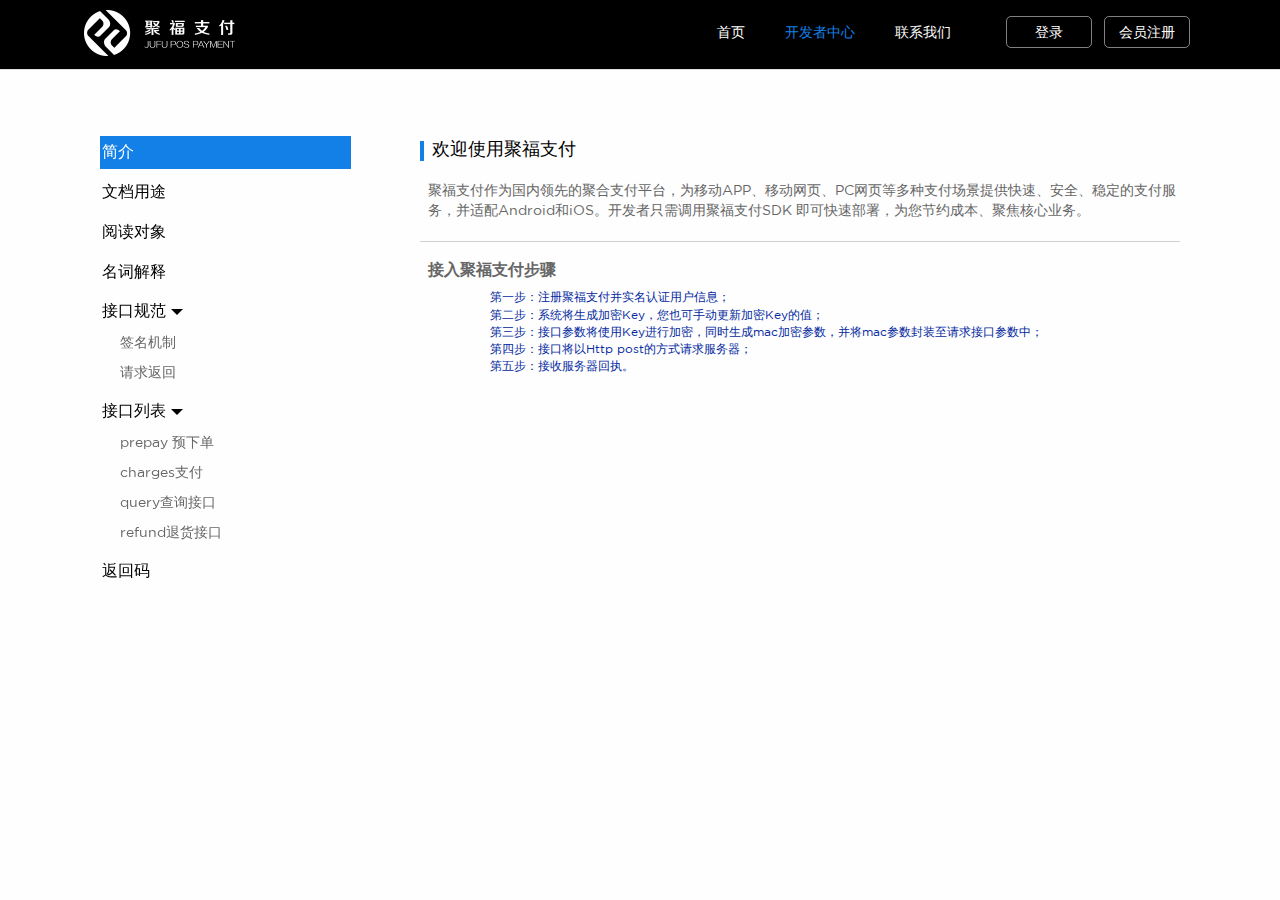
<file: webapp/doc.html>
<!DOCTYPE html>
<html>
    <head>
        <meta charset="utf-8"/>
        <!-- <meta content="width=device-width, initial-scale=1.0" name="viewport"/> -->
        <title>
            接口文档
        </title>
        <meta content="" name="keywords"/>
        <meta content="" name="description"/>
        <!-- <link href="favicon.ico" rel="shortcut icon"/> -->
        <link href="css/bootstrap.min.css?v=3.3.6" rel="stylesheet"/>
        <link href="css/font-awesome.min.css?v=4.4.0" rel="stylesheet"/>
        <!-- <link rel="stylesheet" type="text/css" href="css/animate.min.css"> -->
        <link href="css/style.min.css?v=4.1.0" rel="stylesheet"/>
        <link href="css/common.css" rel="stylesheet"/>
        <script type="text/javascript" src="js/meta.js"></script>
        <script src="js/jquery.min.js?v=2.1.4"></script>
       <script src="http://libs.baidu.com/bootstrap/3.0.3/js/bootstrap.min.js"></script>
        <!--[if lt IE 9]>
        <meta http-equiv="refresh" content="0;ie.html" />
        <![endif]-->
        <style type="text/css">
            body{color:#666;font-size:14px}
            header.gray-bg2{position:fixed;top:0;background-color:#000;z-index:10;border-bottom:1px solid #e0e0e0;height: 70px;overflow: hidden;}
            header .login-header-main img {
                margin-top: 10px;
            }
            header .login-header-main .nav-menu {
                margin-top: 15px;
            }
            header .login-header-main .nav-btn {
                top: 46%;
            }
            .m-sec{border:0;height:auto;overflow:hidden}
            .doc-change p{font-size:14px;word-wrap: break-word;}
            .doc-change h3{font-size:18px}
            .doc-l li{font-size:16px}
            a.doctab{color:#222}
            section.m-sec{min-height:95%;padding-top:86px}
            footer.m-sec{text-indent:280px;text-indent:280px;margin:0;padding:0;height:auto}
            .doc-content{height:100%}
            .doc-l ul a{font-size:14px}
            .doc-l li{margin-bottom:7px}
            h4{font-size:16px;margin-left:8px}
            dl{margin-left:8px}
            dt,dd{line-height:25px}
            dt{font-weight:bold}
            dd{margin-left:100px}
            .doc-change ul,.doc-change li{list-style:none;text-indent:30px;color:#04299e}
            li.noIndent{text-indent:0}
            ul.stateCode li{color:#616161;line-height:1.6;margin-bottom:.3rem}
            .doc-l{width:251px;position:fixed;padding:0}
            .doc-l .doc-cell{overflow:hidden}
            .caret{margin-left:5px;border-top:6px solid;border-right:6px solid transparent;border-left:6px solid transparent;-webkit-transition:all .5 ease-out}
            .active .caret,.child .caret{border-top:6px solid;border-left:6px solid;border-top:6px solid transparent;border-bottom:6px solid transparent}
            .doc-l span.caret{display:inline-block;padding:0}
        </style>
        <script>
            if(window.top !== window.self){ window.top.location = window.location;}
        </script>
    </head>
    <body class="gray-bg2  animated fadeInDown">
        <header class="gray-bg2">
            <div class="login-header-main">
                <a href="index.html"><img src="./img/logo-index.png" class="logo" alt=""></a>
                <ul class="nav-menu">
                    <li><a href="index.html">首页</a></li>
                    <li><a href="developer.html" class="active">开发者中心</a></li>
                    <li><a href="contactUs.html">联系我们</a></li>
                </ul>
                <ul class="nav-btn">
                    <li><a href="login.html">登录</a></li>
                    <li><a href="register.html">会员注册</a></li>
                </ul>
            </div>
        </header>
        <section class="m-sec">
            <div class="doc-content">
                <ul class="doc-l">
                    <li  data-index="1">
                        <a class="doctab active">简介</a>
                    </li>
                    <li  data-index="2">
                        <a class="doctab">文档用途</a>
                    </li>
                    <li  data-index="3">
                        <a class="doctab">阅读对象</a>
                    </li>
                    <li  data-index="4">
                        <a class="doctab">名词解释</a>
                    </li>
                    <li data-index="5">
                        <a class="doctab lm" data-toggle="collapse" data-target="#interfaceReg">接口规范<span class="caret"></span></a>
                        <ul class="doc-cell collapse" id="interfaceReg">
                            <li><a class="doctab" data-href="#interfaceSign">签名机制</a></li>
                            <li><a class="doctab" data-href="#interfaceRetrun">请求返回</a></li>
                        </ul>
                    </li>
                    <li  data-index="6">
                        <a class="doctab lm" data-toggle="collapse" data-target="#grewInterfaceList">接口列表<span class="caret"></span></a>
                        <ul class="doc-cell collapse" id="grewInterfaceList">
                            <li><a class="doctab" data-href="#prepay">prepay 预下单</a></li>
                            <li><a class="doctab" data-href="#charges">charges支付</a></li>
                            <li><a class="doctab" data-href="#query">query查询接口</a></li>
                            <li><a class="doctab" data-href="#refund">refund退货接口</a></li>
                        </ul>
                    </li>
                    <li  data-index="7">
                        <a class="doctab">返回码</a>
                    </li>
                </ul>
                <div class="doc-r">
                    <div class="doc-change" data-index="1" style="display:block">
                        <h3>欢迎使用聚福支付</h3>
                        <p>聚福支付作为国内领先的聚合支付平台，为移动APP、移动网页、PC网页等多种支付场景提供快速、安全、稳定的支付服务，并适配Android和iOS。开发者只需调用聚福支付SDK 即可快速部署，为您节约成本、聚焦核心业务。</p>
                        <hr />
                        <h4>接入聚福支付步骤</h4>
                        <ol>
                            <li>第一步：注册聚福支付并实名认证用户信息；</li>
                            <li>第二步：系统将生成加密Key，您也可手动更新加密Key的值；</li>
                            <li>第三步：接口参数将使用Key进行加密，同时生成mac加密参数，并将mac参数封装至请求接口参数中；</li>
                            <li>第四步：接口将以Http post的方式请求服务器；</li>
                            <li>第五步：接收服务器回执。</li>
                        </ol>
                    </div>
                    <div class="doc-change" data-index="2">
                        <h3>文档用途</h3>
                        <p>本文档旨在对聚福支付接口提供一份详细的规范定义说明， 方便开发者快捷地接入互联网支付服务。</p>
                        <hr />
                    </div>
                    <div class="doc-change" data-index="3">
                        <h3>阅读对象</h3>
                        <p>接入聚福支付互联网支付的商户的技术架构师、研发工程师、测试工程师，并需要开发者有一定Java基础。
                        </p>
                        <hr />
                    </div>
                    <div class="doc-change" data-index="4">
                        <h3>名词解释</h3>
                        <p>在您开始使用本文档之前，需要了解本文档涉及到的部分名词解释，这样方便您更好的理解接口相关内容。</p>
                        <p>返回：裕福根据得到的数据处理完成后，以JSON数据形式将处理完成的结果信息反馈给调用者</p>
                        <p>请求：通过 HTTP 协议把需要传输的数据发送给接收方的过程(post请求)。</p>

                        <p>输入参数：请求参数是调用者在与裕福进行数据交互时，提供给裕福的请求数据，以便裕福根据这些数据进一步处理。</p>

                        <p>返回参数：裕福对调用者提供的请求数据进行处理后，返回给调用者结果数据，以便调用者根据这些数据进一步处理，对于业务正常受理，调用者需要解析响应码以判断业务是否处理成功。</p>
                        <hr />
                    </div>
                    <div class="doc-change" data-index="5">
                        <h3 id="interfaceSign">接口规范</h3>
                        <p>聚福支付对接口规范进行了严格的限制，以保证开发者今后扩展的便利性。所有接口均以JSON的形式返回。</p>
                        <hr />
                        <h3 id="interfaceSign">签名机制</h3>
                        <p>请求参数按照参数名字符升序排列，如果有重复参数名，那么重复的参数再按照参数值的字符升序排列。所有参数（mac）按照上面的排序用&连接起来，格式是：p1=v1&p2=v2。如聚合支付提供KEY为b570f671cb72b5b4a30725f204bbbf03最后格式为p1=v1&p2=v2&key=b570f671cb72b5b4a30725f204bbbf03</p>
                        <hr />
                        <h4>实例</h4>
                        <p>某接口包含以下参数：<br>
                        service=directPay,merchantId=403110154110000,terminalId=04031471<br>那么待签名数据按照规则拼接组装后为：<br>
                        merchantId=403110154110000&amp;service=quickPay&amp;terminalId=04031471&amp;key=b570f671cb72b5b4a30725f204bbbf03</p>
                        <hr />
                        <h4>注意事项</h4>
                        <p>
                        没有值的参数无需传递，也无需包含到待签名数据中。如果传递参数包含加密信息，则拼接签名原文时应使用加密后的值，而不是加密前的原文。根据HTTP协议要求，传递的字符串中如果存在特殊字符（如：&、@等），那么该字符串需要做URL Encoding，这样接收方才能接收到正确的参数值。这种情况下，待签名数据应该是原生值而不是encoding之后的值。</p>
                        <hr />
                        <h3 id="interfaceRetrun">请求返回</h3>
                        <p>所有请求均以JSON格式返回，格式如下：<br/>
                        { "return_code":"状态码", "return_msg":"返回消息" }</p>
                        <hr />
                        <h4>响应参数</h4>
                        <dl>
                            <dt>return_code String</dt>
                            <dd>返回代码 T00为请求成功返回，其它代表有错误。</dd>
                            <dt>return_msg String</dt>
                            <dd>返回消息 如果return_code不为T00，相应错误说明会在return_msg中出现。</dt>
                        </dl>
                    </div>
                    <div class="doc-change" data-index="6">
                        <h3>接口列表</h3>
                        <p>所有对外开放的接口以列表的形式展示出来，方便查阅、符合开发人员阅读习惯。接口内容我们会不定期更新，届时您可以在网站首页查看更新内容。</p>
                        <hr />
                        <br>
                        <h3 id="prepay">prepay 预下单</h3>
                        <p>商户系统先调用该接口在聚福支付服务后台生成预支付交易单，返回支付网址url</p>
                        <hr />
                        <h4>参数</h4>
                        <dl>
                            <dt>mer_id String</dt>
                            <dd>聚福支付商户号，32位长度字符串，非空。</dt>
                            <dt>appid String</dt>
                            <dd>客户应用ID，32位长度字符串，非空。</dd>
                            <dt>pay_id String</dt>
                            <dd>支付渠道ID，2位长度字符串，非空。</dt>
                            <dt>out_trade_no String</dt>
                            <dd>订单号，32位长度字符串，非空。</dt>
                            <dt>debugmode String</dt>
                            <dd>调试模式（0生产，1调试），1位长度字符串，非空。</dd>
                            <dt>order_name String</dt>
                            <dd>订单名称，64位长度字符串，非空。</dt>
                            <dt>order_detail String</dt>
                            <dd>订单描述，512位长度字符串，非空。</dt>
                            <dt>order_amount String</dt>
                            <dd>订单总金额，单位:分， 20位长度字符串，非空。</dd>
                            <dt>order_time String</dt>
                            <dd>交易时间，格式：yyyyMMddHHmmss，14位长度字符串，非空。</dt>
                            <dt>notify_url String</dt>
                            <dd>后台回调地址，256位长度字符串，非空。</dt>
                            <dt>front_notify_url String</dt>
                            <dd>前台回调地址，256位长度字符串，非空。</dd>
                            <dt>order_currency String</dt>
                            <dd>币种（默认固定CNY）16位长度字符串，可空。</dt>
                            <dt>charset String</dt>
                            <dd>字符集（默认固定UTF-8），32位长度字符串，可空。</dd>
                            <dt>sign String</dt>
                            <dd>签名，32位长度字符串，非空。</dt>
                        </dl>
                        <hr />
                        <h4>返回</h4>
                        <dl>
                            <dt>支付网址url String</dt>
                            <dd>支付网址url,非空。</dd>
                        </dl>
                        <hr />
                        <h4>请求示例</h4>
                        <ul>
                            <li>Map<String, String> rMap2 = new HashMap<String, String>();</li>
                            <li>rMap2.put("mer_id","10005296")</li>
                            <li>rMap2.put("appid","3a16f917ebf345a29eeb87bc3aa35dc7");</li>
                            <li>rMap2.put("pay_id","03");</li>
                            <li>rMap2.put("out_trade_no","1217752501201407033233368018");</li>
                            <li>rMap2.put("debugmode","0");</li>
                            <li>rMap2.put(“order_name","Test商品");</li>
                            <li>rMap2.put(“order_detail","Test");</li>
                            <li>rMap2.put(“order_amount”,”100");</li>
                            <li>rMap2.put(“order_time”,”20160726153216”);</li>
                            <li>rMap2.put(“notify_url”,”http://api.growpay.cn/v1/charges_page/prepay_notify”);</li>
                            <li>rMap2.put(“front_notify_url”,”https://api.growpay.cn/v1/charges_page/prepay_front_notify.html”);</li>
                            <li>rMap2.put(“order_currency”,”CNY”);</li>
                            <li>rMap2.put(“charset”,”UTF-8”);</li>
                            <li>rMap2.put(“sign”,”730ab772f29f7b587cdd08b7578aeb05”);</li>
                            <li>String mac=SignUtils.calMac(rMap2,"商户KEY");</li>
                            <li>rMap2.put("sign", sign);</li>
                            <li>String&nbsp;respMsg=HttpRequestTool.postRequest("https://api.growpay.cn/v1/charges/wxpay/prepay",  rMap2,"UTF-8", "UTF-8");</li>
                        </ul> 
                        <hr />
                        <h4>请求返回格式</h4>
                        <ul>
                            <li class="noIndent">{</li>
                            <li>"支付网址url":"https://api.growpay.cn/v1/charges_page/prepay?key=A8382B0B3BFF9F07511605D70342BB0C"</li>
                            <li class="noIndent">}</li>
                        </ul> 
                        <hr />
                        <h3 id="charges">charges支付</h3>
                        <p>商户系统在网页上重定向到预下单返回的支付网址url(聚福支付收银台)完成交易</p>
                        <hr />
                        <h4>参数</h4>
                        <dl>
                            <dt>支付网址url String</dt>
                            <dd>支付网址url，非空。</dt>
                        </dl>
                        <hr />
                        <h4>前台返回参数</h4>
                        <dl>
                            <dt>app_id String</dt>
                            <dd>客户应用ID，32位长度字符串,非空。</dd>
                            <dt>mer_id String</dt>
                            <dd>聚福支付商户号，32位长度字符串，非空。</dt>
                            <dt>trade_no String</dt>
                            <dd>聚福支付订单号，32位长度字符串，非空。</dt>
                            <dt>out_trade_no String</dt>
                            <dd>订单号，32位长度字符串,非空。</dd>
                            <dt>return_code String</dt>
                            <dd>返回码，4位长度字符串，非空。</dt>
                            <dt>return_msg String</dt>
                            <dd>回执信息，32位长度字符串，非空。</dt>
                            <dt>sign String</dt>
                            <dd>签名，32位长度字符串，非空。</dt>
                        </dl>
                        <hr />
                        <h4>后台返回参数</h4>
                        <dl>
                            <dt>return_code String</dt>
                            <dd>返回码，4位长度字符串，非空。</dt>
                            <dt>return_msg String</dt>
                            <dd>回执信息，32位长度字符串，非空。</dd>
                            <dt>trade_no String</dt>
                            <dd>聚福支付订单号，32位长度字符串，非空。</dd>
                            <dt>out_trade_no String</dt>
                            <dd>订单号，32位长度字符串,非空。</dd>
                            <dt>mer_id String</dt>
                            <dd>聚福支付商户号，32位长度字符串，非空。</dd>
                            <dt>app_id String</dt>
                            <dd>客户应用ID，32位长度字符串,非空。</dd>
                            <dt>order_amount String</dt>
                            <dd>订单总金额，20位长度字符串，非空。</dd>
                            <dt>trade_state String</dt>
                            <dd>交易状态，32位长度字符串,非空。</dd>
                            <dt>front_notify_url String</dt>
                            <dd>前台回调地址，256位长度字符串，非空。</dd>
                            <dt>sign String</dt>
                            <dd>签名，32位长度字符串，非空。</dd>
                        </dl>
                        <hr />
                        <h4>请求示例</h4>
                        <ul>
                            <li>Map<String, String> rMap2 = new HashMap<String, String>();</li>
                            <li>rMap2.put(“支付网址url","https://api.growpay.cn/v1/charges_page/prepay?key=A8382B0B3BFF9F07511605D70342BB0C")</li>
                            <li>String mac=SignUtils.calMac(rMap2,"商户KEY");</li>
                            <li>rMap2.put("sign", sign);</li>
                            <li>String&nbsp;respMsg=HttpRequestTool.postRequest("https://api.growpay.cn/v1/charges/wxpay/prepay",  rMap2,"UTF-8", "UTF-8");</li>
                        </ul> 
                        <hr />
                        <h4>前台请求返回格式</h4>
                        <ul>
                            <li class="noIndent">{</li>
                            <li>“app_id":"3a16f917ebf345a29eeb87bc3aa35dc7”,</li>
                            <li>“mer_id":"10005296”,</li>
                            <li>“trade_no":"20160727144059284870”,</li>
                            <li>“out_trade_no":"1217752501201407033233368018",</li>
                            <li>“return_code":"T00”,</li>
                            <li>“return_msg":"成功”,</li>
                            <li>“sign":"730ab772f29f7b587cdd08b7578aeb05”</li>
                            <li class="noIndent">}</li>
                        </ul> 
                        <hr />
                        <h4>后台请求返回格式</h4>
                        <ul>
                            <li class="noIndent">{</li>
                            <li>“return_code":"T00”,</li>
                            <li>“return_msg":"操作完成”,</li>
                            <li>“trade_no":"2016071918330303842001”,</li>
                            <li>“out_trade_no":"20160726153216”,</li>
                            <li>“mer_id":"10005296”,</li>
                            <li>“app_id":"3a16f917ebf345a29eeb87bc3aa35dc7”,</li>
                            <li>“order_amount":"100”,</li>
                            <li>“trade_state":"SUCCESS,FAIL”,</li>
                            <li>“front_notify_url":"https://api.growpay.cn/v1/charges_page/prepay_front_notify.html”,</li>
                            <li>“sign":"730ab772f29f7b587cdd08b7578aeb05”</li>
                            <li class="noIndent">}</li>
                        </ul> 
                        <hr />
                        <h3 id="query">query查询接口</h3>
                        <p>查询单笔交易状态</p>
                        <hr />
                        <h4>参数</h4>
                        <dl>
                            <dt>trade_no String</dt>
                            <dd>聚福支付订单号，32位长度字符串，非空。</dd>
                            <dt>appid String</dt>
                            <dd>应用id，32位长度字符串，非空。</dd>
                            <dt>sign String</dt>
                            <dd>签名，32位长度字符串，非空。</dd>
                        </dl>
                        <hr />
                        <h4>返回</h4>
                        <dl>
                            <dt>return_code String</dt>
                            <dd>返回码，4位长度字符串,非空。</dd>
                            <dt>return_msg String</dt>
                            <dd>回执信息，50位长度字符串，非空。</dt>
                            <dt>out_trade_no String</dt>
                            <dd>订单号，32位长度字符串，非空。</dt>
                            <dt>trade_no String</dt>
                            <dd>聚福支付订单号，32位长度字符串,非空。</dd>
                            <dt>mer_id String</dt>
                            <dd>聚福支付商户号，32位长度字符串，非空。</dt>
                            <dt>app_id String</dt>
                            <dd>客户应用ID，32位长度字符串，非空。</dt>
                            <dt>order_amount String</dt>
                            <dd>订单总金额，20位长度字符串,非空。</dd>
                            <dt>trade_state String</dt>
                            <dd>交易状态，32位长度字符串，非空。</dt>
                            <dt>sign String</dt>
                            <dd>签名，32位长度字符串，非空。</dt>
                        </dl>
                        <hr />
                        <h4>请求示例</h4>
                        <ul>
                            <li>Map<String, String> rMap2 = new HashMap<String, String>();</li>
                            <li>rMap2.put("trade_no","2016071918330303842001");</li>
                            <li>rMap2.put("app_id","3a16f917ebf345a29eeb87bc3aa35dc7");</li>
                            <li>rMap2.put("sign","730ab772f29f7b587cdd08b7578aeb05");</li>
                            <li>String mac=SignUtils.calMac(rMap2,"商户KEY");</li>
                            <li>rMap2.put("sign", sign);</li>
                            <li>String&nbsp;respMsg=HttpRequestTool.postRequest("https://api.growpay.cn/v1/charges/wxpay/prepay",  rMap2,"UTF-8", “UTF-8");</li>
                        </ul> 
                        <hr />
                        <h4>请求返回格式</h4>
                        <ul>
                            <li class="noIndent">{</li>
                            <li>“return_code":"T00",</li>
                            <li>“return_msg”:"操作完成",</li>
                            <li>“out_trade_no":"2016071918330303842001",</li>
                            <li>“trade_no":"2016071918330303842001”,</li>
                            <li>“mer_id":"10005296”,</li>
                            <li>“app_id":"3a16f917ebf345a29eeb87bc3aa35dc7”,</li>
                            <li>“order_amount":"100”,</li>
                            <li>“trade_state":"SUCCESS,FAIL”,</li>
                            <li>“sign":"730ab772f29f7b587cdd08b7578aeb05”</li>
                            <li class="noIndent">}</li>
                        </ul> 
                        <hr />
                        <h3 id="refund">refund退货接口</h3>
                        <p>退货时调用该接口</p>
                        <hr />
                        <h4>参数</h4>
                        <dl>
                            <dt>appid String</dt>
                            <dd>应用id，32位长度字符串，非空。</dd>
                            <dt>trade_no String</dt>
                            <dd>聚福支付订单号，32位长度字符串，非空。</dd>                 
                            <dt>out_refund_no String</dt>
                            <dd>客户退款单号，32位长度字符串，非空。</dd>
                            <dt>order_amount String</dt>
                            <dd>订单总金额，20位长度字符串，非空。</dd>
                            <dt>refund_amount String</dt>
                            <dd>退款金额，20位长度字符串，非空。</dd>
                            <dt>debugmode String</dt>
                            <dd>调试模式（0生产，1调试），1位长度字符串，非空。</dd>
                            <dt>sign String</dt>
                            <dd>签名，32位长度字符串，非空。</dd>
                        </dl>
                        <hr />
                        <h4>返回</h4>
                        <dl>
                            <dt>return_code String</dt>
                            <dd>返回码，4位长度字符串,非空。</dd>
                            <dt>return_msg String</dt>
                            <dd>回执信息，50位长度字符串，非空。</dd>
                            <dt>app_id String</dt>
                            <dd>客户应用ID，32位长度字符串，非空。</dd>
                            <dt>mer_id String</dt>
                            <dd>聚福支付商户号，32位长度字符串，非空。</dd>
                            <dt>trade_no String</dt>
                            <dd>聚福支付订单号，32位长度字符串,非空。</dd>
                            <dt>out_trade_no String</dt>
                            <dd>订单号，32位长度字符串，非空。</dd>
                            <dt>out_refund_no String</dt>
                            <dd>客户退款单号，32位长度字符串,非空。</dd>
                            <dt>refund_no String</dt>
                            <dd>聚福支付退款单号，32位长度字符串，非空。</dd>
                            <dt>order_amount String</dt>
                            <dd>订单总金额，20位长度字符串,非空。</dd>
                            <dt>refund_amount String</dt>
                            <dd>退款金额，20位长度字符串，非空。</dd>
                            <dt>sign String</dt>
                            <dd>签名，32位长度字符串，非空。</dd>
                        </dl>
                        <hr />
                        <h4>请求示例</h4>
                        <ul>                 
                            <li>Map<String, String> rMap2 = new HashMap<String, String>();</li>
                            <li>rMap2.put("app_id","3a16f917ebf345a29eeb87bc3aa35dc7");</li>
                            <li>rMap2.put(“trade_no","20160922121331206163");</li>
                            <li>rMap2.put("out_refund_no","730ab772f29f7b587cdd08b7578aeb05");</li>
                            <li>rMap2.put("order_amount","100");</li>
                            <li>rMap2.put("refund_amount","100");</li>
                            <li>rMap2.put(“debugmode","0");</li>
                            <li>rMap2.put(“sign","730ab772f29f7b587cdd08b7578aeb05");</li>
                            <li>String mac=SignUtils.calMac(rMap2,"商户KEY");</li>
                            <li>rMap2.put("sign", sign);</li>
                            <li>String&nbsp;respMsg=HttpRequestTool.postRequest("https://api.growpay.cn/v1/charges/wxpay/prepay",  rMap2,"UTF-8", “UTF-8");</li>
                        </ul> 
                        <hr />
                        <h4>请求返回格式</h4>
                        <ul>
                            <li class="noIndent">{</li>
                            <li>“return_code":"T00”,</li>
                            <li>“return_msg":"操作完成”,</li>
                            <li>“app_id":"01正常02停用”,</li>
                            <li>“mer_id":"10005296”,</li>
                            <li>“trade_no":"2016071918330303842001”,</li>
                            <li>“out_trade_no":"2016071918330303842001”,</li>
                            <li>“out_refund_no":"20160922121331206163”,</li>
                            <li>“refund_no":"20160922121331206163”,</li>
                            <li>“order_amount":"100”,</li>
                            <li>“refund_amount":"100”,</li>
                            <li>“sign":"730ab772f29f7b587cdd08b7578aeb05”</li>
                            <li class="noIndent">}</li>
                        </ul> 
                        <hr />
                    </div>
                    <div class="doc-change" data-index="7">
                        <h3>返回码</h3>
                        <p>返回码机制可以让您快速查看接口返回的信息</p>
                        <hr />
                        <br>
                        <ul class="stateCode">
                            <li>T00成功</li>
                            <li>T02失败</li>
                            <li>T03无效商户</li>
                            <li>T12无效的关联交易</li>
                            <li>T13无效金额</li>
                            <li>C14无此账号</li>
                            <li>C27钱包已停用</li>
                            <li>T30报文格式错误</li>
                            <li>T31原交易不存在</li>
                            <li>T32原交易已经退过货</li>
                            <li>T37其他错误</li>
                            <li>T51金额不足</li>
                            <li>T61超出金额限制</li>
                            <li>T64原始金额错误</li>
                            <li>T97POS终端号找不到</li>
                        </ul>
                    </div>
                </div>
                <div class="clearfix"></div>
            </div>
        </section>
        <footer class="m-sec">
                <ul>
                    <li><a href="">帮助中心</a></li>
                    <li><a href="">招聘</a></li>
                    <li><a href="">联系我们</a></li>
                    <li><a href="">关于我们</a></li>
                </ul>
               <!-- <p class="horP">Copyright 2009-2016 YUFU Corporation All Rights Reserved<span class="horLine">|</span>京ICP证101027 | 京ICP备06060349号-2</p> -->
        </footer>
       <script type="text/javascript">
           $(function(){
                $('.doctab').click(function(event) {
                    if($(this).attr('data-toggle')=='collapse'){
                        $(window).scrollTop(0);
                        $('.lm').removeClass('child');
                        $("a[data-toggle='collapse']").parent('li').find('ul.doc-cell').addClass('collapse').removeClass('in');
                        $(this).parent('li').find('ul.doc-cell').toggleClass('collapse');
                    }
                    $('.doctab').removeClass('active');
                    $(this).addClass('active')
                });
                $('.doc-l>li').click(function(){
                    var Index=$(this).attr('data-index');
                    $('.doc-change[data-index='+ Index +']').show().siblings('.doc-change').hide();
                });
                $(".collapse li a").on("click",function(){
                    var idName=$(this).attr("data-href");
                    var top=$(idName).offset().top;
                    $(window).scrollTop(top-105);
                    $('.lm').removeClass('child');
                    $(this).parents('.doc-cell').siblings('.lm').addClass('child')
                });
           })
       </script>
    </body>
</html>
</file>
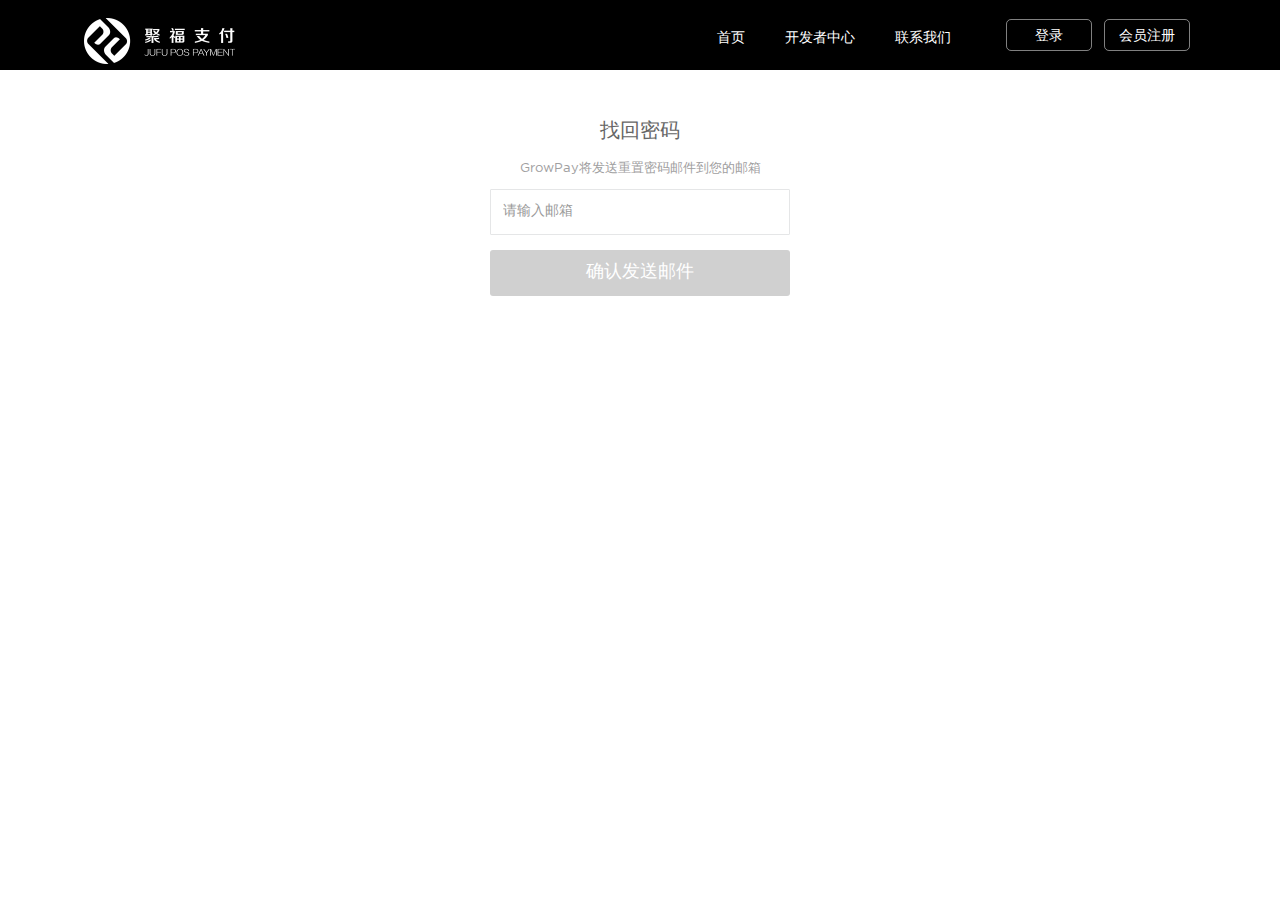
<file: webapp/forgetPass.html>
<!DOCTYPE html>
<html>
    <head>
        <meta charset="utf-8"/>
        <!-- <meta content="width=device-width, initial-scale=1.0" name="viewport"/> -->
        <title>
            忘记密码
        </title>
        <meta content="" name="keywords"/>
        <meta content="" name="description"/>
        <link href="favicon.ico" rel="shortcut icon"/>
        <link href="./css/bootstrap.min.css?v=3.3.6" rel="stylesheet"/>
        <link href="./css/font-awesome.min.css?v=4.4.0" rel="stylesheet"/>
        <link href="./css/style.min.css?v=4.1.0" rel="stylesheet"/>
        <link href="./css/common.css" rel="stylesheet"/>
        <link href="./css/login.css" rel="stylesheet"/>
        <!--[if lt IE 9]>
        <meta http-equiv="refresh" content="0;ie.html" />
        <![endif]-->
        <script>
            if(window.top !== window.self){ window.top.location = window.location;}
        </script>
        <script type="text/javascript" src="js/meta.js"></script>
    </head>
    <body class="gray-bg">
        <header class="login-h">
            <div class="login-header-main">
                <a href="index.html"><img src="./img/logo-index.png" class="logo" alt=""></a>
                <ul class="nav-menu">
                    <li><a href="index.html">首页</a></li>
                    <!-- <li><a href="">渠道</a></li> -->
                    <li><a href="developer.html">开发者中心</a></li>
                    <li><a href="contactUs.html">联系我们</a></li>
                    <!-- <li><a href="">关于我们</a></li> -->
                </ul>
                <ul class="nav-btn">
                    <li><a href="login.html">登录</a></li>
                    <li><a href="register.html">会员注册</a></li>
                </ul>
            </div>
        </header>
        <div class="container">
            <div class="forget-pwd">
                <h3>找回密码</h3>
                <p>GrowPay将发送重置密码邮件到您的邮箱</p>
                <div class="form-group">
                    <input class="form-control" type="email" id="email" placeholder="请输入邮箱" />
                </div>
                <button class="btn block full-width" value="请输入邮箱" type="submit" disabled="disabled">
                    确认发送邮件
                </button>
            </div>
        </div>
        <script src="./js/jquery.min.js?v=2.1.4"></script>
        <!-- <script src="./js/bootstrap.min.js?v=3.3.6"></script> -->
        <script>
            // 忘记密码输入框
            $(document).on('input', '#email', function(event) {
                event.preventDefault();
                var email=$('#email').val();
                var emailReg = /^([a-z0-9\+_\-]+)(\.[a-z0-9\+_\-]+)*@([a-z0-9\-]+\.)+[a-z]{2,6}$/i;
                if(emailReg.test(email)){
                    $('.btn').addClass('btn-primary');
                    $('.btn').removeAttr('disabled');
                }else {
                    $('.btn').removeClass('btn-primary');
                    $('.btn').attr('disabled','disabled');
                }
            });
            // 确认发送按钮点击
            $('.btn').click(function(event) {
                $(this).html('<i class="fa fa-check"></i>发送成功');
                setTimeout(function(){
                    window.location.href='login.html';
                },200);
            });
        </script>
    </body>
</html>
</file>
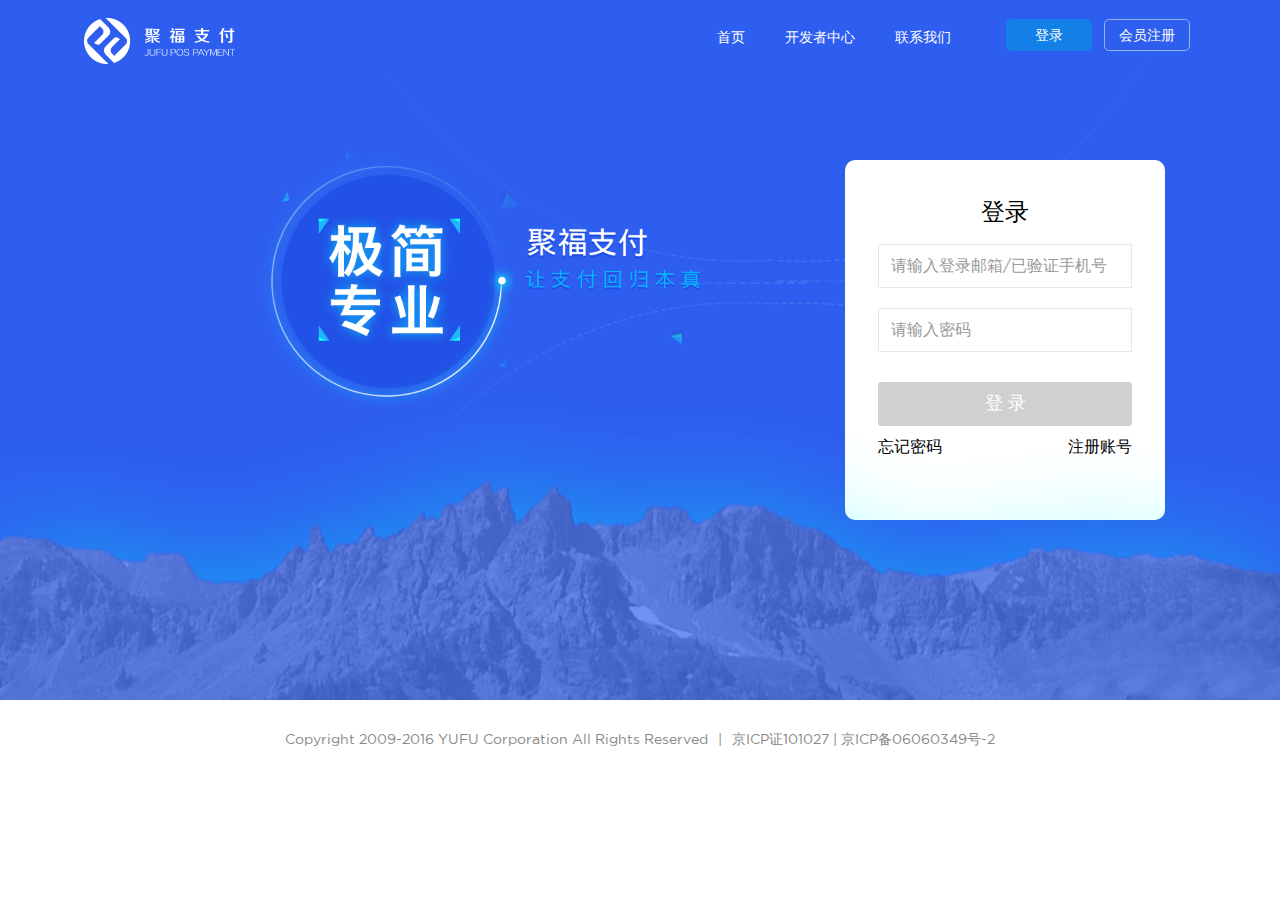
<file: webapp/login.html>
<!DOCTYPE html>
<html>
    <head>
        <meta charset="utf-8"/>
        <!-- <meta content="width=device-width, initial-scale=1.0" name="viewport"/> -->
        <title>
            登录
        </title>
        <meta content="" name="keywords"/>
        <meta content="" name="description"/>
        <link href="./css/bootstrap.min.css?v=3.3.6" rel="stylesheet"/>
        <link href="./css/style.min.css?v=4.1.0" rel="stylesheet"/>
        <link href="./css/common.css" rel="stylesheet"/>
        <link href="./css/login.css" rel="stylesheet"/>
        <script type="text/javascript" src="js/meta.js"></script>
        <!--[if lt IE 9]>
        <meta http-equiv="refresh" content="0;ie.html" />
        <![endif]-->
        <script>
            // if(window.top !== window.self){ window.top.location = window.location;}
        </script>
    </head>
    <body class="gray-bg">
        <div class="login-container">
            <header>
                <div class="login-header-main">
                    <a href="index.html"><img src="./img/logo-index.png" class="logo" alt=""></a>
                    <ul class="nav-menu">
                        <li><a href="index.html">首页</a></li>
                        <!-- <li><a href="">渠道</a></li> -->
                        <li><a href="developer.html">开发者中心</a></li>
                        <li><a href="contactUs.html">联系我们</a></li>
                        <!-- <li><a href="">关于我们</a></li> -->
                    </ul>
                    <ul class="nav-btn">
                    <li><a href="login.html" class="active">登录</a></li>
                    <li><a href="register.html">会员注册</a></li>
                </ul>
                </div>
            </header>
            <section>
                <div class="container">
                    <div class="loginscreen">
                       <!--  <div class="login-type">
                            <img src="./img/login-tip.png" alt="" />
                            <i class="icon-tab icon-tab-1"></i>
                        </div> -->
                        <div class="login-main animated fadeIn">
                            <h3>登录</h3>
                            <form action="./index.html" id="loginForm" role="form">
                                <div class="form-group">
                                    <input class="form-control" placeholder="请输入登录邮箱/已验证手机号" type="text" name="username" />
                                </div>
                                <div class="form-group">
                                    <input class="form-control" placeholder="请输入密码" type="password" name="password" />
                                </div>
                                <button class="btn block full-width" type="submit" disabled="disabled">
                                    登 录
                                </button>
                                <p class="text-muted text-center">
                                    <a href="forgetPass.html" class="pull-left">忘记密码</a>
                                    <a href="register.html" class="pull-right">注册账号</a>
                                </p>
                            </form>
                           <!--  <div class="other-login">
                                <h3><span>第三方账号登录</span></h3>
                                <ul>
                                    <li>
                                        <a href="" class="ico-login ico-qq"></a>
                                    </li>
                                    <li>
                                        <a href="" class="ico-login ico-wechat"></a>
                                    </li>
                                </ul>
                            </div> -->
                        </div>
                    </div>
                    <!-- <div class="loginscreen"  style="display:none;">
                        <div class="login-type">
                            <i class="icon-tab icon-tab-2"></i>
                        </div>
                        <div class="login-main animated fadeIn">
                            <h3>扫码登录</h3>
                            <img src="./img/temp/erweima.png" />
                            <p class="text-wechat text-center">打开<span>微信</span> 扫一扫登录</p>
                        </div>
                    </div> -->
                </div>

            </section>
            <div class="login-btm"><img src="./img/login_btm.png" alt=""></div>
        </div>
        
       <footer>
            <ul>
                <li><a href="">帮助中心</a></li>
                <li><a href="">招聘</a></li>
                <li><a href="">联系我们</a></li>
                <li><a href="">关于我们</a></li>
            </ul>
           <p class="horP">Copyright 2009-2016 YUFU Corporation All Rights Reserved<span class="horLine">|</span>京ICP证101027 | 京ICP备06060349号-2</p>
       </footer>
        <script src="./js/jquery.min.js?v=2.1.4"></script>
        <!-- <script src="./js/bootstrap.min.js?v=3.3.6"></script> -->
        <script src="./js/plugins/validate/jquery.validate.min.js"></script>
        <script src="./js/plugins/validate/messages_zh.min.js"></script>
        <script src="./js/common/form-validate-common.js"></script>
         <script src="./js/login/login.js"></script>
    </body>
</html>
</file>
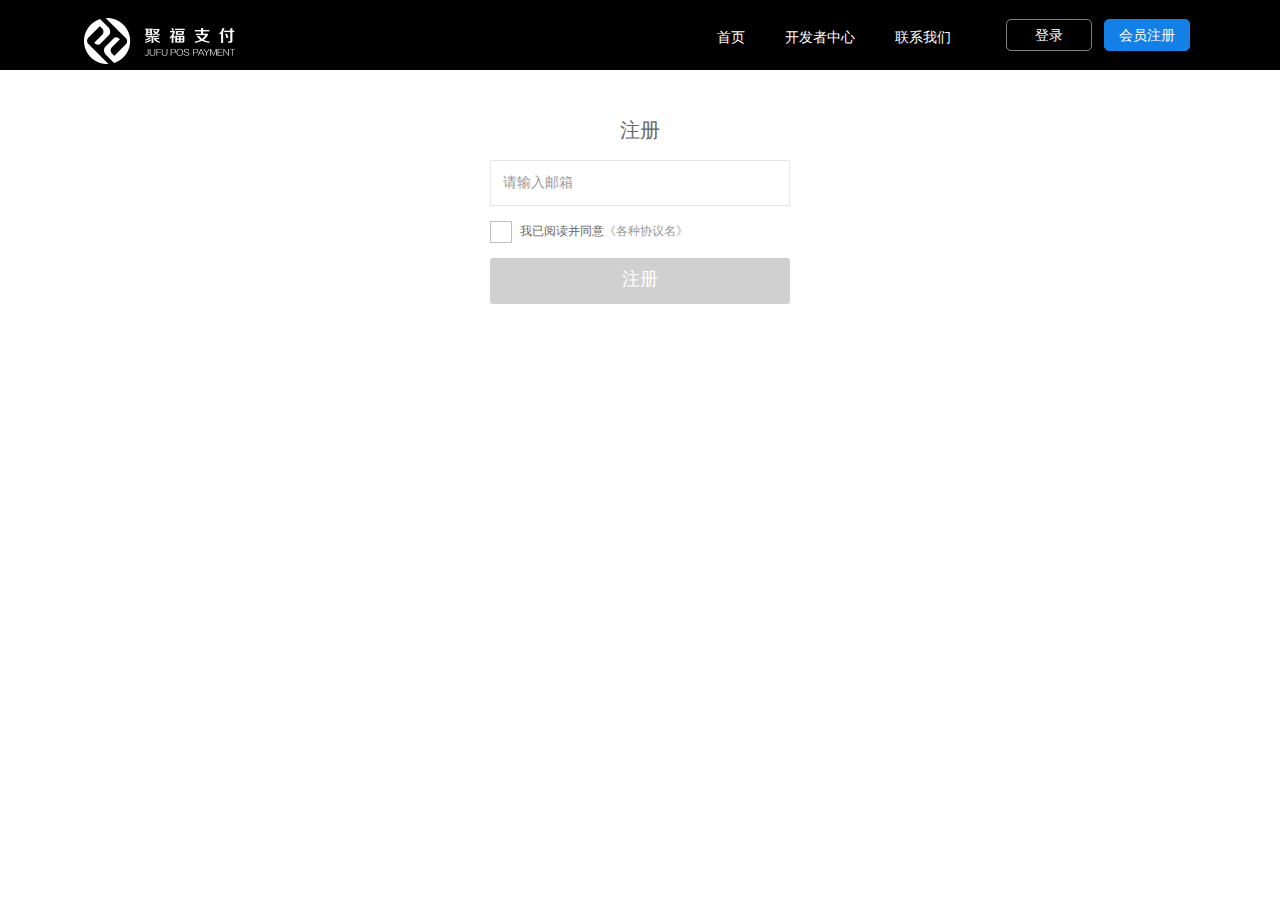
<file: webapp/register.html>
<!DOCTYPE html>
<html>
    <head>
        <meta charset="utf-8"/>
        <!-- <meta content="width=device-width, initial-scale=1.0" name="viewport"/> -->
        <title>
            注册
        </title>
        <meta content="" name="keywords"/>
        <meta content="" name="description"/>
        <link href="favicon.ico" rel="shortcut icon"/>
        <link href="./css/bootstrap.min.css?v=3.3.6" rel="stylesheet"/>
        <link href="./css/font-awesome.min.css?v=4.4.0" rel="stylesheet"/>
        <link href="./css/plugins/iCheck/custom.css" rel="stylesheet"/>
        <link href="./css/style.min.css?v=4.1.0" rel="stylesheet"/>
        <link href="./css/common.css" rel="stylesheet"/>
        <link href="./css/login.css" rel="stylesheet"/>
        <script type="text/javascript" src="js/meta.js"></script>
        <!--[if lt IE 9]>
        <meta http-equiv="refresh" content="0;ie.html" />
        <![endif]-->
        <script>
             //if(window.top !== window.self){ window.top.location = window.location;}
        </script>
    </head>
    <body class="gray-bg">
        <header  class="login-h">
            <div class="login-header-main">
                <a href="index.html"><img src="./img/logo-index.png" class="logo" alt=""></a>
                <ul class="nav-menu">
                    <li><a href="index.html">首页</a></li>
                    <!-- <li><a href="">渠道</a></li> -->
                    <li><a href="developer.html">开发者中心</a></li>
                    <li><a href="contactUs.html">联系我们</a></li>
                    <!-- <li><a href="">关于我们</a></li> -->
                </ul>
                <ul class="nav-btn">
                    <li><a href="login.html">登录</a></li>
                    <li><a href="register.html"  class="active">会员注册</a></li>
                </ul>
            </div>
        </header>
        <div class="container">
            <div class="forget-pwd">
                <h3>注册</h3>
                <!-- <p>GrowPay将发送重置密码邮件到您的邮箱</p> -->
                <div class="form-group">
                    <input class="form-control" type="email" id="email" placeholder="请输入邮箱" />
                </div>
                <div class="form-group">
                    <div class="checkbox i-checks">
                        <label class="no-padding">
                            <input type="checkbox"><i></i>&nbsp;&nbsp;我已阅读并同意<a data-toggle="modal" data-target="#myModal">《各种协议名》</a></label>
                    </div>
                </div>
                <button class="btn block full-width" value="请输入邮箱" id="registerBtn" type="submit" disabled="disabled">
                    注册
                </button>
            </div>
        </div>
        <div class="modal inmodal" id="myModal" tabindex="-1" role="dialog" aria-hidden="true" style="display: none;">
            <div class="modal-dialog">
                <div class="modal-content animated fadeIn">
                    <div class="modal-body tanchu">
                        <div class="body">
                           <div class="title">隐私条款</div>
                           <div class="text1">一、合约定义</div>
                           <div class="text2">
                                1. 欢迎使用 聚福支付 服务，聚福支付服务由裕福实业投资有限公司（以下简称“本公司”）提供和运作。
                           </div>
                            
                            <div class="text2">
                                2. 本合约是 聚福支付 用户(包括个人、企业及其他组织)（以下简称用户）与本公司之间的法律契约。用户访问、浏览和注册 聚福支付 即代表接受本合约条款的约束，用户对聚福支付的访问和使用应以接受并遵守本合约所载明的条款和条件为前提。
                           </div>
                            
                            <div style="margin-bottom: 0.2rem;" class="text1">
                                二、知识产权申明
                            </div>
                            
                            <div class="text2">
                                1. 聚福支付的包括但不限于应用程序、源代码、商标、标示图案(LOGO)、界面设计、应用程序编程接口(API)等所关联的所有知识产权均属本公司所有。用户不得复制、修改、传播或在非聚福支付所属的服务器上做镜像或者以其它方式进行非法使用。
                            </div>
                            
                            <div class="text2">
                                2. 用户在聚福支付平台所创建的独创性数据归属该用户所有，该用户有权对前述数据进行任何形式的处置，包括从平台中复制，导出和删除。
                            </div>
                            
                            <div class="text2">
                                3. 用户应当确保其公开或存储（方式包括但不限于：上传、保存、公布、发布等）于聚福支付及相关服务器的内容不存在任何侵犯其他第三方知识产权的情形。若存在本条所述情形，本公司有权根据具体情节针对上述内容，采取包括但不限于限制、屏蔽、删除、修改等手段，由此给网站用户造成的损失由网站用户自行承担；若本公司因网站用户存在本条所述行为而向其他第三方承担法律责任的，本公司有权向网站用户追偿全部损失。 
                            </div>

                            <div class="text1">
                                 三、网站使用规则
                            </div>

                            <div class="text2">
                                 1. 用户在使用聚福支付服务过程中，必须遵循以下规则：
                                <ul class="textList">
                                    <li>遵守中国有关的法律法规；</li>
                                    <li>不得对聚福支付服务进行任何形式的对其他第三方的再授权使用、销售或转让；</li>
                                    <li>不得为设计开发竞争产品对聚福支付进行任何形式的反向工程、反向编译、反汇编，或在竞争产品抄袭模仿聚福支付的设计；</li>
                                    <li>不得滥用聚福支付的通信功能发送垃圾邮件和短信；</li>
                                    <li>不得对聚福支付的连续服务和商誉构成损害的其他行为，包括对网站服务器的攻击；
                                遵守本协议中的全部约定</li>
                                </ul> 
                            </div>
                      </div>
                    </div>
                    <div class="modal-footer">
                        <button type="button" class="btn btn-white" data-dismiss="modal">关闭</button>
                    </div>
                </div>
            </div>
        </div>
        <script src="./js/jquery.min.js?v=2.1.4"></script>
        <script src="./js/bootstrap.min.js?v=3.3.7"></script>
        <script src="./js/plugins/iCheck/icheck.min.js"></script>
        <script>
            $(document).ready(function() {
                // 忘记密码输入框
                $(document).on('input', '#email', function(event) {
                    event.preventDefault();
                    emailRegFunc();
                });
                $('input[type=checkbox]').on('ifChecked', function(event){
                    emailRegFunc();
                });
                $('input[type=checkbox]').on('ifUnchecked', function(event){
                    $('#registerBtn').removeClass('btn-primary');
                    $('#registerBtn').attr('disabled','disabled');
                });
                // 复选框
                $(".i-checks").iCheck({
                    checkboxClass:"icheckbox_square-green",
                    radioClass:"iradio_square-green"
                });
                // 确认发送按钮点击
                $('#registerBtn').click(function(event) {
                    $(this).html('<i class="fa fa-check"></i>发送成功');
                    setTimeout(function(){
                        window.location.href='login.html';
                    },200);
                });
                function emailRegFunc(){
                    var email=$('#email').val();
                    var emailReg = /^([a-z0-9\+_\-]+)(\.[a-z0-9\+_\-]+)*@([a-z0-9\-]+\.)+[a-z]{2,6}$/i;
                    if(emailReg.test(email) && $('input[type=checkbox]').iCheck('check')){
                        $('#registerBtn').addClass('btn-primary');
                        $('#registerBtn').removeAttr('disabled');
                    }else {
                        $('#registerBtn').removeClass('btn-primary');
                        $('#registerBtn').attr('disabled','disabled');
                    }
                }
            });
            
        </script>
    </body>
</html>
</file>
<file: webapp/css/index.css>
* {
	box-sizing:border-box
}
@font-face {
	font-family:'GothamBook';
	src:url('../fonts/Gotham-Book.eot');
	src:url('../fonts/Gotham-Book.woff') format('woff'),url('../fonts/Gotham-Book.ttf') format('truetype');
	font-style:normal;
	font-weight:200
}
;html,body {
	width:100%;
	overflow-x:hidden;
	font-family:'GothamBook';
}
body {
	overflow-x:hidden;
	font-family:FZLanTingHei-L-GBK,GothamBook,helvetica,arial,"Microsoft Yahei",微软雅黑,sans-serif;
	font-weight:200!important;
	-webkit-font-smoothing:antialiased;
	text-rendering:optimizeLegibility;
}
.wrap {
	width:1920px;
	position:absolute;
	left:50%;
	margin-left:-960px
}
.header-bg {
	width:1920px;
	height:923px;
	position:absolute;
	left:0;
	top:0;
	background:url(../img/header-bg.png) no-repeat;
	background-size:100%
}
.content {
	width:1112px;
	position:absolute;
	left:50%;
	margin-left:-556px;
	z-index:500;
	text-align:center
}
header {
	height:43px;
	margin:18px 0;
	text-align:center
}
header img {
	height:46px;
	float:left
}
header ul {
	line-height:43px;
	margin-left:475px;
	float:left
}
.nav li {
	float:left;
	padding:0 20px
}
.nav li a {
	color:#fff;
	font-size:14px
}
.nav li a:hover {
	color:#0800ac;
	text-decoration:none
}
.nav li a.nav-active {
	color:#0800ac
}
a.btn {
	display:inline-block;
	width:80px;
	height:30px;
	line-height:30px;
	font-size:14px;
	margin:6px 12px;
	text-align:center;
	float:left;
	border:1px solid #fff;
	border-radius:5px;
	background-color:inherit;
	color:#fff;
	cursor:pointer
}
a.btn:last-child {
	margin-left:0
}
a.btn:hover {
	background-color:#fff;
	color:#000;
	text-decoration:none;
}
a.btn1 {
	display:inline-block;
	font-size:14px;
	float:inherit;
	width:100px;
	height:36px;
	line-height:36px;
	margin:36px 6px 6px;
	text-align:center;
	border:1px solid #fff;
	border-radius:5px;
	background-color:#fff;
	color:#1380e8;
	cursor:auto!important
}
a.btn1:hover {
	text-decoration:none;
	color:#000;
	cursor:pointer;
	-webkit-transition:none;
}
a.btn-active {
	background-color:#fff;
	color:#000
}
#stripes {
	position:absolute;
	width:100%;
	height:927px;
	overflow:hidden;
	-webkit-transform:skewY(-12deg);
	transform:skewY(-12deg);
	-webkit-transform-origin:0;
	transform-origin:0;
	background:-webkit-linear-gradient(300deg,#255af2 0%,#04dcfe 100%);
	background:linear-gradient(150deg,#255af2 0%,#04dcfe 100%)
}
#stripes2 {
	position:absolute;
	left:0;
	top:1820px;
	width:100%;
	height:925px;
	overflow:hidden;
	-webkit-transform:skewY(-12deg);
	transform:skewY(-12deg);
	-webkit-transform-origin:0;
	transform-origin:0;
	background:-webkit-linear-gradient(300deg,#00c1ff 0%,#1c81ea 100%);
	background:linear-gradient(170deg,#00c1ff 0%,#1c81ea 100%)
}
.sec-head {
	width:700px;
	margin:0 auto
}
.sec-head .btn {
	float:inherit;
	margin-top:36px
}
.sec-head h2 {
	margin:170px auto 20px;
	text-shadow:1px 1px 6px #4023ed;
	text-indent:5px;
	line-height:35px;
	font-size:42px;
	color:#fff;
	/*border-left:5px solid #50cfff*/
}
.line{color: #50cfff;font-weight: bold}
.sec-head h3 {
	line-height:30px;
	font-size:20px;
	margin-left:29px;
	color:#fff;
	text-align:center;
}
.btn-arrow {
	display:inline-block;
	width:98px;
	height:98px;
	margin-top:145px;
	background:url(../img/btn-arrow.png)
}
.sec-content {
	margin-top:185px;
	color:#2a55c9
}
.wt {
	color:#fff
}
.sec-content h2 {
	font-size:28px;
	line-height:50px;
	margin-bottom:0
}
.sec-content .title-img {
	width:220px;
	height:32px;
	margin:0 auto;
	background:url(../img/1.png);
	background-size:220px 32px;
	background-repeat:no-repeat
}
.sec-content p.sec-pt {
	font-size:16px;
	padding:12px 0 65px
}
.sec-content p.sec2 {
	padding-bottom:0
}
ul.sec-ul {
	width:100%;
	height:auto;
	overflow:hidden;
	margin:0 auto;
	padding-bottom:100px
}
ul.sec-ul li {
	box-shadow:0px 1px 3px rgba(0,131,255,0.35);
	background-color:#fff;
	float:left;
	margin:3px 36px 3px 3px;
	width:340px;
	padding:35px 0;
	height:500px;
	font-size:12px;
	line-height:25px;
	color:#000;
	text-align:center
}
ul.sec-ul li:last-child {
	margin-right:0
}
.sec-pro {
	width:340px;
	height:255px;
	margin-top:43px;
	padding:0 35px
}
.ibg-bg {
	width:270px!important;
	height:200px!important
}
ul.sec-ul li h4 {
	font-size:22px;
	color:#000
}
ul.sec-ul li p {
	font-size:16px;
	line-height:25px;
	color:#55585b;
	margin:-20px 24px 60px
}
.sec3 h2 {
	font-size:20px;
	position:absolute;
	left:162px;
	top:7px;
	color:#fff
}
.sec2-img {
	height:auto;
	overflow:hidden;
	text-align:left;
	position:relative;
}
.sec2-img img {
	float:left
}
.sec2-imgr {
	width:400px;
	float:right;
	margin-top:120px
}
.rt {
	position:relative;
	padding-left:35px
}
.rt::before {
	content:"";
	display:inline-block;
	width:22px;
	height:110px;
	position:absolute;
	left:0;
	top:5px;
	background-image:url(../img/syt.png);
	background-size:22px 110px
}
.rt li {
	line-height:30px;
	font-size:20px;
	color:#fff;
	margin-bottom:30px
}
.rb {
	height:auto;
	overflow:hidden
}
.rb li {
	width:70px;
	height:70px;
	float:left;
	background-image:url(../img/icon.png);
	background-size:100%;
	margin:0 23px
}
.rb li:nth-child(1) {
	background-position:0 0
}
.rb li:nth-child(2) {
	background-position:0 -70px
}
.rb li:nth-child(3) {
	background-position:0 -140px
}
.rb li.txt {
	width:100%;
	line-height:50px;
	color:#fff;
	font-size:16px;
	background:none;
	margin:0
}
.solve {
	width:520px;
	height:auto;
	overflow:hidden;
	display:inline-block;
	padding-top:6px;
	background-color:#1380e8;
	border-radius:15px;
	box-shadow:1px 4px 15px rgba(24,101,181,0.5)
}
.solve h2 {
	color:#fff;
	margin-bottom:0
}
.sec-content .solve p.sec-pt {
	padding:0;
	line-height:55px;
	margin:0
}
.sec2-img div.sec3 {
	position:relative;
	width:425px;
	height:230px;
	margin:114px 65px 0;
	float:left
}
.sec2-img div.sec3 img {
	float:none
}
.sec2-img div.sec3 p {
	width:210px;
	line-height:30px;
	position:absolute;
	left:170px;
	top:95px;
	color:#55585b;
	font-size:16px
}
.lt {
	margin:150px 0 140px
}
.sec-lt-ul {
	height:810px;
	overflow:hidden;
	padding:5px
}
.sec-lt-ul li {
	width:660px;
	height:230px;
	overflow:hidden;
	border-radius:10px;
	box-shadow:-2px 5px 10px 1px #dce0ec;
	margin-top:35px
}
.head-img {
	width:100%;
	height:auto;
	overflow:hidden;
	position:relative;
	padding-bottom:15px
}
.head-img span {
	position:absolute;
	left:43px;
	top:36px;
	font-size:22px;
	color:#000
}
.item {
	padding-left:32px;
	float:left
}
.item p {
	font-size:16px;
	color:#238df1;
	line-height:24px;
	margin-bottom:0
}
.fl .item {
	float:right;
	margin:15px 23px 0 0;
	width:340px
}
.fr .item {
	float:left;
	margin-top:15px
}
.sec2-img .fl .pic {
	float:left
}
.sec2-img .fr .pic {
	float:right
}
.footer {
	width:1920px;
	height:520px;
	background:url(../img/bg.jpg);
	position:absolute;
	left:50%;
	margin-left:-960px
}
.footer-ct {
	width:1112px;
	height:auto;
	overflow:hidden;
	padding:13px 68px 0;
	text-align:center;
	position:absolute;
	left:50%;
	margin-left:-556px
}
.footer-ct h2 {
	font-size:28px;
	color:#fff;
	line-height:190px
}
.ft-ul {
	height:auto;
	overflow:hidden
}
.ft-ul li {
	width:203px;
	height:253px;
	float:left;
	margin-right:183px
}
.ft-ul li .box {
	position:relative;
	width:203px;
	height:203px;
	border-radius:50%;
	background-color:rgba(255,255,255,0.5)
}
.ft-ul li:last-child {
	margin:0
}
.ft-ul li p {
	font-size:18px;
	color:#fff;
	line-height:50px
}
.ft-ul li a:hover {
	text-decoration:none
}
.circle {
	width:150px;
	height:150px;
	border-radius:50%;
	text-align:center;
	position:absolute;
	left:50%;
	top:50%;
	transform:translate3d(-50%,-50%,0) scale(1);
	background-color:#fff
}
.ft-ul li .circle {
	transform:translate3d(-50%,-50%,0) scale(1);
	transition:all .3s ease-in-out
}
.ft-ul li:nth-child(1) .circle {
	background:url(../img/lxwm.png) no-repeat;
	background-size:150px 150px
}
.ft-ul li:nth-child(2) .circle {
	background:url(../img/develop.png) no-repeat;
	background-size:150px 150px
}
.ft-ul li:nth-child(3) .circle {
	background:url(../img/register.png) no-repeat;
	background-size:150px 150px
}
.ft-ul li:hover .circle {
	transform:translate3d(-50%,-50%,0) scale(1.35)
}
.horLine {
	padding:0 10px;
}
.horP {
	font-size:10px;
	color:#888;
	margin:85px 0 30px;
	text-align:center;
}
@keyframes scale {
	 0% {
	transform:translate3d(-50%,-50%,0) scale(1);
	opacity:1
	}
 	90% {
	transform:translate3d(-50%,-50%,0) scale(1.35);
	opacity:.5
	}
	100% {
	transform:translate3d(-50%,-50%,0) scale(1);
	opacity:1
	}
}
#goTop {
	position:fixed;
	right:0;
	bottom:100px;
	z-index:5000;
	display:none;
	width:50px;
	height:50px;
	background:url(../img/arrow.png) no-repeat 0 0;
	background-size:100%;
	cursor:pointer
}
#goTop:hover {
	box-shadow:0px 0px 8px 2px rgba(94,140,183,0.4)
}
.ba {
	line-height:50px;
	font-size:14px;
	color:#888;
	margin-bottom:10px
}
.ba span {
	margin:0 12px
}
/*Galaxy Note3*/
@media (min-width: 360px) and (max-width: 640px) and (-webkit-min-device-pixel-ratio: 1){
	.wrap {
		width:10rem;
		margin-left:-5rem;
	}
	.content {
		width:10rem;
		margin-left:-5rem;
	}
	#stripes2 {
		width:10rem;
		height:10rem;
		top:22.5rem
	}
	header {
		width:10rem;
		position:absolute;
		left:50%;
		transform:translate(-50%,0);
		height:.5rem;
		margin:.2rem 0;
		text-align:center
	}
	.header-bg {
		width:10rem;
		height:9.1rem;
		position:absolute;
		left:5rem;
		top:0;
		margin-left:-5rem;
		background:url(../img/header-bg.png) no-repeat;
		background-size:cover;
		background-position:50%;
	}
	header img {
		float:right;
		height:.4rem
	}
	a.imgLink {
		float:left;
		margin-left:.2rem
	}
	header ul {
		float:left;
		margin:0;
		position:absolute;
		left:40%;
		transform:translate(-45%,0)
	}
	.nav li {
		line-height:.5rem;
		padding:0 .15rem
	}
	.nav li a {
		font-size:1em
	}
	a.btn {
		float:right;
		width:1.5rem;
		height:.5rem;
		line-height:.5rem;
		font-size:1em;
		margin:0 .1rem
	}
	.sec-content {
		width:10rem;
		margin-top:2rem!important;
		margin-bottom: 0.3rem!important;
	}
	.sec-content h2 {
		font-size:1.4em;
		line-height:.8rem
	}
	.sec-head {
		width:9rem;
		margin:0 auto
	}
	/*.sec-head h2 {
		border:0;
		font-size:1.4em;
		margin:1.5rem auto .3rem;
		line-height:.5rem
	}
	.sec-head h3 {
		text-align:center;
		font-size:.8em;
		margin-left:.3rem;
		line-height:.5rem
	}*/
	.sec-head h2 {
		border:0;
		font-size:18px;
		margin:76px auto 15px;
		line-height:6px;
	}
	.sec-head h3 {
		text-align:center;
		font-size:10px;
		margin-left:15px;
		line-height:14px;
	}
	a.btn1 {
		font-size:1em;
		width:2rem;
		height:.7rem;
		line-height:.7rem;
		margin:.5rem auto 0
	}
	.btn-arrow {
		display:inline-block;
		width:1.2rem;
		height:1.2rem;
		margin-top:2.2rem;
		background:url(../img/btn-arrow.png);
		background-size:100%
	}
	.sec-content .title-img {
		width:4rem;
		height:1rem;
		background-size:100%
	}
	.sec-content p.sec-pt {
		font-size:12px;
		padding:3px 8px;
		line-height:15px;
	}
	.sec-ul {
		width:10rem;
		height:auto!important;
		padding-bottom:0!important
	}
	ul.sec-ul li {
		box-shadow:0px 1px 3px rgba(0,131,255,0.35);
		background-color:#fff;
		float:left;
		width:3rem;
		height:8rem;
		padding:35px 0;
		margin:0 .16rem 0;
		font-size:1em;
		line-height:1em;
		color:#000;
		text-align:center;
		box-sizing:border-box
	}
	ul.sec-ul li h4 {
		font-size:1em
	}
	.sec-pro {
		width:10rem;
		height:auto;
		margin-top:0;
		padding:0
	}
	ul.sec-ul li p {
		font-size:1em;
		line-height:1.2em;
		color:#55585b;
		margin:.1rem;
		text-align:left
	}
	.ibg-bg {
		width:30%!important;
		height:2.4rem!important;
		transform:scale(.9)!important
	}
	.secImgBox {
		transform:scale(0.9);
		overflow:hidden
	}
	.secImg1 {
		width:6rem
	}
	.secImg2 {
		width:2rem;
		left:3.8rem!important;
		top:2.2rem!important
	}
	.sec2-imgr {
		width:4rem;
		margin-top:0;
		transform:scale(.7)!important
	}
	.rt {
		padding-left:.7rem
	}
	.rt li {
		line-height:.4rem;
		font-size:1em;
		color:#fff;
		margin-bottom:1rem
	}
	.rt li:last-child {
		margin-bottom:.3rem
	}
	.rb li {
		width:1rem;
		height:1rem;
		margin:0 .15rem
	}
	.rb li:nth-child(2) {
		background-position:0 -1rem
	}
	.rb li:nth-child(3) {
		background-position:0 -2rem
	}
	.sec2-img div.sec3 {
		position:relative;
		width:4.5rem;
		height:3.8rem;
		float:left;
		margin:1.5rem .2rem 0;
	}
	.sec2-img div.sec3 img {
		width:4.5rem
	}
	.sec3 h2 {
		left:2rem;
		top:.15rem
	}
	.sec2-img div.sec3 p {
		width:auto;
		line-height:1.2em;
		position:absolute;
		left:1.4rem;
		top:1rem;
		color:#55585b;
		font-size:.6em
	}
	.solve {width: 7rem;}
	/*.sec-content h2 {
	    font-size: 1em;
	    line-height: .5rem;
	}*/
	.sec-content h2 {
	    font-size: 12px;
	    line-height: 15px;
	}
	.sec-content .solve p.sec-pt{
		line-height: .5rem;
	}
	.wt3{margin-top: 1rem!important;}
	.sec-lt-ul{height: auto;}
	.sec-lt-ul li {
	    width: 8rem;
	    height: auto;
	    border-radius: 10px;
	    box-shadow: -2px 5px 10px 1px #dce0ec;
	    margin-top: 1em;
	}
	.fr .item{width:3.8rem;margin:.2rem 0 .2rem .2rem;padding:0;}
	.head-img{padding-bottom: 0.1rem;}
	.item p{
		font-size: 1em;
		line-height: .4rem;
	}
	.head-img img {
    	float: left;
    	width: 1rem;
	}
	.head-img span{
		left: .8rem;
    	top: .4rem;
    	font-size: 1em;
	}
	.sec2-img .fr .pic{
		width: 4rem;
		height: 4rem;
	}
	.fl .item{width:3.8rem;margin:.2rem 0 .2rem .2rem;padding:0;}
	.sec2-img .fl .pic{
		width: 4rem;
		height: 4rem;
	}
	.footer-ct {
		width:10rem;
		padding:13px 18px 0;
		margin-left:-5rem
	}
	.footer-ct h2 {
		line-height:.5rem;
		font-size: 1.5em;

	}
	.ft-ul li {
		width:3rem;
		height:3rem;
		padding:0;
		margin:0 0 .5rem 0; 
	}
	.ft-ul li .box {
		width:100%;
		height:100%
	}
	.ft-ul li p {
	    font-size: 1em;
	    color: #fff;
	    line-height: 1.5em;
	}
	.ft-ul li:nth-child(1) .circle {
	    background-size: 2rem 2rem;
	}
	.ft-ul li:nth-child(2) .circle {
	    background-size: 2rem 2rem;
	}
	.ft-ul li:nth-child(3) .circle {
	    background-size: 2rem 2rem;
	}
	.circle {
		width: 2rem;
		height: 2rem;
	}
	.horP {
		width:10rem;
		background-color:#fff;
		margin:0 0 0 -.5rem;
		padding:.3rem 0;
	}
	.footer {
		width:10rem;
		height:5rem;
		background:url(../img/bg.jpg);
		position:relative;
		left:50%;
		margin-left:-5rem;
		background-size:cover;
		background-position:center top
	}
}
/*iphone6*/
@media (min-device-width: 375px) and (max-device-width: 667px) and (-webkit-min-device-pixel-ratio: 2){
	.wrap{width: 10rem;margin-left:-5rem;}
	.content{width:10rem;margin-left: -5rem;overflow: hidden;}
	#stripes2{width: 10rem;height: 10rem;top: 22.5rem}
	header{width: 10rem;position: absolute;left: 50%;transform: translate(-50%,0);margin: 10px 0;}
	.header-bg {
	    width: 10rem;
	    height: 923px;
	    position: absolute;
	    left: 5rem;
	    top: 0;
	    margin-left: -5rem;
	    background: url(../img/header-bg.png) no-repeat;
	    background-size: cover;
    	background-position: 100%;
	}
	header img{float: right;height: .5rem;margin-top: 0;}
        a.imgLink{float: left;margin-left: 10px}
        header ul{margin: 0 3.5rem 0 0;float: left;margin: 0 0 0 .5rem;line-height: 2.2em;}
        .nav li{margin-right: .2rem;padding:0;}
        .nav li a{font-size: 1em;}
        a.btn{float: right;width: 1.5rem;height: .5rem;line-height: .5rem;font-size: 1em;}
        .sec-content{
        	width: 10rem;
        }
        .sec-head {width: 9rem;margin: 0 auto;}
        .btn-arrow{margin-top: 2.6rem}
        /*.sec-head h2{border: 0;font-size: 1.5em;}*/
        .sec-head h3{text-align: center;}
        .sec-ul{width: 10rem}
        ul.sec-ul li {
            box-shadow: 0px 1px 3px rgba(0,131,255,0.35);
            background-color: #fff;
            float: left;
            width: 3rem;
            padding: 35px 0;
            margin:0 .16rem 0;
            font-size: 12px;
            line-height: 25px;
            color: #000;
            text-align: center;
            box-sizing: border-box;
        }
        .sec-pro {
            width: 10rem;
            height: auto;
            margin-top: 43px;
            padding: 0
        }
        ul.sec-ul li p {
            font-size: 15px;
            line-height: 25px;
            color: #55585b;
            margin: 10px 20px 60px;
            text-align: left;
        }
        .solve{margin-top: -1.5rem;}
        .ibg-bg {
            width: 30%!important;
            height: 175px!important;
            transform:scale(.9)!important;
        }
        .secImgBox{transform: scale(0.9);overflow: hidden;}
        .secImg1{width: 6rem}
        .secImg2{width: 2rem;left: 3.8rem!important;top: 2.2rem!important}
        .sec2-imgr{width: 4rem}
        .rb li{width: 1rem;height: 1rem;margin:0 .15rem;}
        .rb li:nth-child(2) {background-position: 0 -1rem;}
        .rb li:nth-child(3) {background-position: 0 -2rem;}
        .sec2-img div.sec3 {
		    position: relative;
		    width: 4.5rem;
		    height: 3.1rem;
		    float: left;
		    margin: 114px .2rem 0;
		}
		.sec2-img div.sec3 img{
			width: 4.5rem
		}
		.sec3 h2{left: 2rem;top: .15rem}
		.sec2-img div.sec3 p {
		    width: auto;
		    line-height: 2em;
		    position: absolute;
		    left: 2rem;
		    top: 1rem;
		    color: #55585b;
		    font-size: .6em;
		}
        .footer-ct {
            width: 10rem;
            padding: 13px 18px 0;
            margin-left: -5rem;
        }
        .footer-ct h2{
        	line-height: 1.5rem
        }
        .ft-ul li {
		    width: 3rem;
		    height: 3.65rem;
		    padding-left: 0;
		    margin-right: .23rem;
		    padding-bottom: 50px;
		}
		.ft-ul li .box{
			width: 100%;
			height: 100%
		}
        .horP{
			width: 12rem;
		    background-color: #fff;
		    margin:0 0 0 -1rem;
		    padding: 20px 0 20px;
		}
        .footer {
		    width: 10rem;
		    height: 6rem;
		    background: url(../img/bg.jpg);
		    position: relative;
		    left: 50%;
		    margin-left: -5rem;
		    background-size: cover;
		    background-position: center top;
		}
}
/*iphone6+*/
@media (min-device-width: 414px) and (max-device-width: 736px) and (-webkit-min-device-pixel-ratio: 3){
.header-bg {
	height:790px;
	background-position:70%;
}
ul.sec-ul li {
	width:3rem;
	margin:0 0.17rem;
}
.ibg-bg {
	width:28%!important;
	height:260px!important;
	transform:translate(4%,0) scale(.9)!important;
}
ul.sec-ul li p {
	text-align:center;
}
.secImg2 {
	top:2rem!important;
}
.rb li {
	width:.5rem;
	height:.5rem;
	margin:0 .22rem;
}
.sec-lt-ul {
	transform:scale(1);
}
.solve {
	margin-top:0;
}
#stripes2 {
	width:10rem;
	height:7.5rem;
	top:15.05rem;
}
.footer {
	width:10rem;
	height:5.4rem;
	background:url(../img/bg.jpg);
	position:relative;
	left:50%;
	margin-left:-5rem;
	background-size:cover;
	background-position:center top;
}
.ft-ul li {
	width:3rem;
	height:3.33rem;
	padding-left:0;
	margin-right:.33rem;
	padding-bottom:50px;
}
.ft-ul li .box {
	width:100%;
	height:100%;
}
.circle {
	width:250px;
	height:250px;
	background-size:250px 250px!important;
}
.horP {
	width:12rem;
	background-color:#fff;
	margin-left:-1rem;
	padding:20px 0 20px;
}
}
</file>
<file: webapp/css/sweetalert.css>
body.stop-scrolling{height:100%;overflow:hidden}.sweet-overlay{background-color:black;-ms-filter:"progid:DXImageTransform.Microsoft.Alpha(Opacity=40)";background-color:rgba(0,0,0,0.4);position:fixed;left:0;right:0;top:0;bottom:0;display:none;z-index:10000}.sweet-alert{background-color:white;font-family:'Open Sans','Helvetica Neue',Helvetica,Arial,sans-serif;width:478px;padding:17px;border-radius:5px;text-align:center;position:fixed;left:50%;top:50%;margin-left:-256px;margin-top:-200px;overflow:hidden;display:none;z-index:99999}@media all and (max-width:540px){.sweet-alert{width:auto;margin-left:0;margin-right:0;left:15px;right:15px}}.sweet-alert h2{color:#575757;font-size:30px;text-align:center;font-weight:600;text-transform:none;position:relative;margin:25px 0;padding:0;line-height:40px;display:block}.sweet-alert p{color:#797979;font-size:16px;text-align:center;font-weight:300;position:relative;text-align:inherit;float:none;margin:0;padding:0;line-height:normal}.sweet-alert fieldset{border:none;position:relative}.sweet-alert .sa-error-container{background-color:#f1f1f1;margin-left:-17px;margin-right:-17px;overflow:hidden;padding:0 10px;max-height:0;webkit-transition:padding 0.15s,max-height 0.15s;transition:padding 0.15s,max-height 0.15s}.sweet-alert .sa-error-container.show{padding:10px 0;max-height:100px;webkit-transition:padding 0.2s,max-height 0.2s;transition:padding 0.25s,max-height 0.25s}.sweet-alert .sa-error-container .icon{display:inline-block;width:24px;height:24px;border-radius:50%;background-color:#ea7d7d;color:white;line-height:24px;text-align:center;margin-right:3px}.sweet-alert .sa-error-container p{display:inline-block}.sweet-alert .sa-input-error{position:absolute;top:29px;right:26px;width:20px;height:20px;opacity:0;-webkit-transform:scale(0.5);transform:scale(0.5);-webkit-transform-origin:50% 50%;transform-origin:50% 50%;-webkit-transition:all 0.1s;transition:all 0.1s}.sweet-alert .sa-input-error::before,.sweet-alert .sa-input-error::after{content:"";width:20px;height:6px;background-color:#f06e57;border-radius:3px;position:absolute;top:50%;margin-top:-4px;left:50%;margin-left:-9px}.sweet-alert .sa-input-error::before{-webkit-transform:rotate(-45deg);transform:rotate(-45deg)}.sweet-alert .sa-input-error::after{-webkit-transform:rotate(45deg);transform:rotate(45deg)}.sweet-alert .sa-input-error.show{opacity:1;-webkit-transform:scale(1);transform:scale(1)}.sweet-alert input{width:100%;box-sizing:border-box;border-radius:3px;border:1px solid #d7d7d7;height:43px;margin-top:10px;margin-bottom:17px;font-size:18px;box-shadow:inset 0px 1px 1px rgba(0,0,0,0.06);padding:0 12px;display:none;-webkit-transition:all 0.3s;transition:all 0.3s}.sweet-alert input:focus{outline:none;box-shadow:0px 0px 3px #c4e6f5;border:1px solid #b4dbed}.sweet-alert input:focus::-moz-placeholder{transition:opacity 0.3s 0.03s ease;opacity:0.5}.sweet-alert input:focus:-ms-input-placeholder{transition:opacity 0.3s 0.03s ease;opacity:0.5}.sweet-alert input:focus::-webkit-input-placeholder{transition:opacity 0.3s 0.03s ease;opacity:0.5}.sweet-alert input::-moz-placeholder{color:#bdbdbd}.sweet-alert input:-ms-input-placeholder{color:#bdbdbd}.sweet-alert input::-webkit-input-placeholder{color:#bdbdbd}.sweet-alert.show-input input{display:block}.sweet-alert .sa-confirm-button-container{display:inline-block;position:relative}.sweet-alert .la-ball-fall{position:absolute;left:50%;top:50%;margin-left:-27px;margin-top:4px;opacity:0;visibility:hidden}.sweet-alert button{background-color:#8CD4F5;color:white;border:none;box-shadow:none;font-size:17px;font-weight:500;-webkit-border-radius:4px;border-radius:5px;padding:10px 32px;margin:26px 5px 0 5px;cursor:pointer}.sweet-alert button:focus{outline:none;box-shadow:0 0 2px rgba(128,179,235,0.5),inset 0 0 0 1px rgba(0,0,0,0.05)}.sweet-alert button:hover{background-color:#7ecff4}.sweet-alert button:active{background-color:#5dc2f1}.sweet-alert button.cancel{background-color:#C1C1C1}.sweet-alert button.cancel:hover{background-color:#b9b9b9}.sweet-alert button.cancel:active{background-color:#a8a8a8}.sweet-alert button.cancel:focus{box-shadow:rgba(197,205,211,0.8) 0px 0px 2px,rgba(0,0,0,0.0470588) 0px 0px 0px 1px inset!important}.sweet-alert button[disabled]{opacity:.6;cursor:default}.sweet-alert button.confirm[disabled]{color:transparent}.sweet-alert button.confirm[disabled] ~ .la-ball-fall{opacity:1;visibility:visible;transition-delay:0s}.sweet-alert button::-moz-focus-inner{border:0}.sweet-alert[data-has-cancel-button=false] button{box-shadow:none!important}.sweet-alert[data-has-confirm-button=false][data-has-cancel-button=false]{padding-bottom:40px}.sweet-alert .sa-icon{width:80px;height:80px;border:4px solid gray;-webkit-border-radius:40px;border-radius:40px;border-radius:50%;margin:20px auto;padding:0;position:relative;box-sizing:content-box}.sweet-alert .sa-icon.sa-error{border-color:#F27474}.sweet-alert .sa-icon.sa-error .sa-x-mark{position:relative;display:block}.sweet-alert .sa-icon.sa-error .sa-line{position:absolute;height:5px;width:47px;background-color:#F27474;display:block;top:37px;border-radius:2px}.sweet-alert .sa-icon.sa-error .sa-line.sa-left{-webkit-transform:rotate(45deg);transform:rotate(45deg);left:17px}.sweet-alert .sa-icon.sa-error .sa-line.sa-right{-webkit-transform:rotate(-45deg);transform:rotate(-45deg);right:16px}.sweet-alert .sa-icon.sa-warning{border-color:#F8BB86}.sweet-alert .sa-icon.sa-warning .sa-body{position:absolute;width:5px;height:47px;left:50%;top:10px;-webkit-border-radius:2px;border-radius:2px;margin-left:-2px;background-color:#F8BB86}.sweet-alert .sa-icon.sa-warning .sa-dot{position:absolute;width:7px;height:7px;-webkit-border-radius:50%;border-radius:50%;margin-left:-3px;left:50%;bottom:10px;background-color:#F8BB86}.sweet-alert .sa-icon.sa-info{border-color:#C9DAE1}.sweet-alert .sa-icon.sa-info::before{content:"";position:absolute;width:5px;height:29px;left:50%;bottom:17px;border-radius:2px;margin-left:-2px;background-color:#C9DAE1}.sweet-alert .sa-icon.sa-info::after{content:"";position:absolute;width:7px;height:7px;border-radius:50%;margin-left:-3px;top:19px;background-color:#C9DAE1}.sweet-alert .sa-icon.sa-success{border-color:#A5DC86}.sweet-alert .sa-icon.sa-success::before,.sweet-alert .sa-icon.sa-success::after{content:'';-webkit-border-radius:40px;border-radius:40px;border-radius:50%;position:absolute;width:60px;height:120px;background:white;-webkit-transform:rotate(45deg);transform:rotate(45deg)}.sweet-alert .sa-icon.sa-success::before{-webkit-border-radius:120px 0 0 120px;border-radius:120px 0 0 120px;top:-7px;left:-33px;-webkit-transform:rotate(-45deg);transform:rotate(-45deg);-webkit-transform-origin:60px 60px;transform-origin:60px 60px}.sweet-alert .sa-icon.sa-success::after{-webkit-border-radius:0 120px 120px 0;border-radius:0 120px 120px 0;top:-11px;left:30px;-webkit-transform:rotate(-45deg);transform:rotate(-45deg);-webkit-transform-origin:0px 60px;transform-origin:0px 60px}.sweet-alert .sa-icon.sa-success .sa-placeholder{width:80px;height:80px;border:4px solid rgba(165,220,134,0.2);-webkit-border-radius:40px;border-radius:40px;border-radius:50%;box-sizing:content-box;position:absolute;left:-4px;top:-4px;z-index:2}.sweet-alert .sa-icon.sa-success .sa-fix{width:5px;height:90px;background-color:white;position:absolute;left:28px;top:8px;z-index:1;-webkit-transform:rotate(-45deg);transform:rotate(-45deg)}.sweet-alert .sa-icon.sa-success .sa-line{height:5px;background-color:#A5DC86;display:block;border-radius:2px;position:absolute;z-index:2}.sweet-alert .sa-icon.sa-success .sa-line.sa-tip{width:25px;left:14px;top:46px;-webkit-transform:rotate(45deg);transform:rotate(45deg)}.sweet-alert .sa-icon.sa-success .sa-line.sa-long{width:47px;right:8px;top:38px;-webkit-transform:rotate(-45deg);transform:rotate(-45deg)}.sweet-alert .sa-icon.sa-custom{background-size:contain;border-radius:0;border:none;background-position:center center;background-repeat:no-repeat}@-webkit-keyframes showSweetAlert{0%{transform:scale(0.7);-webkit-transform:scale(0.7)}45%{transform:scale(1.05);-webkit-transform:scale(1.05)}80%{transform:scale(0.95);-webkit-transform:scale(0.95)}100%{transform:scale(1);-webkit-transform:scale(1)}}@keyframes showSweetAlert{0%{transform:scale(0.7);-webkit-transform:scale(0.7)}45%{transform:scale(1.05);-webkit-transform:scale(1.05)}80%{transform:scale(0.95);-webkit-transform:scale(0.95)}100%{transform:scale(1);-webkit-transform:scale(1)}}@-webkit-keyframes hideSweetAlert{0%{transform:scale(1);-webkit-transform:scale(1)}100%{transform:scale(0.5);-webkit-transform:scale(0.5)}}@keyframes hideSweetAlert{0%{transform:scale(1);-webkit-transform:scale(1)}100%{transform:scale(0.5);-webkit-transform:scale(0.5)}}@-webkit-keyframes slideFromTop{0%{top:0%}100%{top:50%}}@keyframes slideFromTop{0%{top:0%}100%{top:50%}}@-webkit-keyframes slideToTop{0%{top:50%}100%{top:0%}}@keyframes slideToTop{0%{top:50%}100%{top:0%}}@-webkit-keyframes slideFromBottom{0%{top:70%}100%{top:50%}}@keyframes slideFromBottom{0%{top:70%}100%{top:50%}}@-webkit-keyframes slideToBottom{0%{top:50%}100%{top:70%}}@keyframes slideToBottom{0%{top:50%}100%{top:70%}}.showSweetAlert[data-animation=pop]{-webkit-animation:showSweetAlert 0.3s;animation:showSweetAlert 0.3s}.showSweetAlert[data-animation=none]{-webkit-animation:none;animation:none}.showSweetAlert[data-animation=slide-from-top]{-webkit-animation:slideFromTop 0.3s;animation:slideFromTop 0.3s}.showSweetAlert[data-animation=slide-from-bottom]{-webkit-animation:slideFromBottom 0.3s;animation:slideFromBottom 0.3s}.hideSweetAlert[data-animation=pop]{-webkit-animation:hideSweetAlert 0.2s;animation:hideSweetAlert 0.2s}.hideSweetAlert[data-animation=none]{-webkit-animation:none;animation:none}.hideSweetAlert[data-animation=slide-from-top]{-webkit-animation:slideToTop 0.4s;animation:slideToTop 0.4s}.hideSweetAlert[data-animation=slide-from-bottom]{-webkit-animation:slideToBottom 0.3s;animation:slideToBottom 0.3s}@-webkit-keyframes animateSuccessTip{0%{width:0;left:1px;top:19px}54%{width:0;left:1px;top:19px}70%{width:50px;left:-8px;top:37px}84%{width:17px;left:21px;top:48px}100%{width:25px;left:14px;top:45px}}@keyframes animateSuccessTip{0%{width:0;left:1px;top:19px}54%{width:0;left:1px;top:19px}70%{width:50px;left:-8px;top:37px}84%{width:17px;left:21px;top:48px}100%{width:25px;left:14px;top:45px}}@-webkit-keyframes animateSuccessLong{0%{width:0;right:46px;top:54px}65%{width:0;right:46px;top:54px}84%{width:55px;right:0px;top:35px}100%{width:47px;right:8px;top:38px}}@keyframes animateSuccessLong{0%{width:0;right:46px;top:54px}65%{width:0;right:46px;top:54px}84%{width:55px;right:0px;top:35px}100%{width:47px;right:8px;top:38px}}@-webkit-keyframes rotatePlaceholder{0%{transform:rotate(-45deg);-webkit-transform:rotate(-45deg)}5%{transform:rotate(-45deg);-webkit-transform:rotate(-45deg)}12%{transform:rotate(-405deg);-webkit-transform:rotate(-405deg)}100%{transform:rotate(-405deg);-webkit-transform:rotate(-405deg)}}@keyframes rotatePlaceholder{0%{transform:rotate(-45deg);-webkit-transform:rotate(-45deg)}5%{transform:rotate(-45deg);-webkit-transform:rotate(-45deg)}12%{transform:rotate(-405deg);-webkit-transform:rotate(-405deg)}100%{transform:rotate(-405deg);-webkit-transform:rotate(-405deg)}}.animateSuccessTip{-webkit-animation:animateSuccessTip 0.75s;animation:animateSuccessTip 0.75s}.animateSuccessLong{-webkit-animation:animateSuccessLong 0.75s;animation:animateSuccessLong 0.75s}.sa-icon.sa-success.animate::after{-webkit-animation:rotatePlaceholder 4.25s ease-in;animation:rotatePlaceholder 4.25s ease-in}@-webkit-keyframes animateErrorIcon{0%{transform:rotateX(100deg);-webkit-transform:rotateX(100deg);opacity:0}100%{transform:rotateX(0deg);-webkit-transform:rotateX(0deg);opacity:1}}@keyframes animateErrorIcon{0%{transform:rotateX(100deg);-webkit-transform:rotateX(100deg);opacity:0}100%{transform:rotateX(0deg);-webkit-transform:rotateX(0deg);opacity:1}}.animateErrorIcon{-webkit-animation:animateErrorIcon 0.5s;animation:animateErrorIcon 0.5s}@-webkit-keyframes animateXMark{0%{transform:scale(0.4);-webkit-transform:scale(0.4);margin-top:26px;opacity:0}50%{transform:scale(0.4);-webkit-transform:scale(0.4);margin-top:26px;opacity:0}80%{transform:scale(1.15);-webkit-transform:scale(1.15);margin-top:-6px}100%{transform:scale(1);-webkit-transform:scale(1);margin-top:0;opacity:1}}@keyframes animateXMark{0%{transform:scale(0.4);-webkit-transform:scale(0.4);margin-top:26px;opacity:0}50%{transform:scale(0.4);-webkit-transform:scale(0.4);margin-top:26px;opacity:0}80%{transform:scale(1.15);-webkit-transform:scale(1.15);margin-top:-6px}100%{transform:scale(1);-webkit-transform:scale(1);margin-top:0;opacity:1}}.animateXMark{-webkit-animation:animateXMark 0.5s;animation:animateXMark 0.5s}@-webkit-keyframes pulseWarning{0%{border-color:#F8D486}100%{border-color:#F8BB86}}@keyframes pulseWarning{0%{border-color:#F8D486}100%{border-color:#F8BB86}}.pulseWarning{-webkit-animation:pulseWarning 0.75s infinite alternate;animation:pulseWarning 0.75s infinite alternate}@-webkit-keyframes pulseWarningIns{0%{background-color:#F8D486}100%{background-color:#F8BB86}}@keyframes pulseWarningIns{0%{background-color:#F8D486}100%{background-color:#F8BB86}}.pulseWarningIns{-webkit-animation:pulseWarningIns 0.75s infinite alternate;animation:pulseWarningIns 0.75s infinite alternate}@-webkit-keyframes rotate-loading{0%{transform:rotate(0deg)}100%{transform:rotate(360deg)}}@keyframes rotate-loading{0%{transform:rotate(0deg)}100%{transform:rotate(360deg)}}.sweet-alert .sa-icon.sa-error .sa-line.sa-left{-ms-transform:rotate(45deg) \9}.sweet-alert .sa-icon.sa-error .sa-line.sa-right{-ms-transform:rotate(-45deg) \9}.sweet-alert .sa-icon.sa-success{border-color:transparent\9}.sweet-alert .sa-icon.sa-success .sa-line.sa-tip{-ms-transform:rotate(45deg) \9}.sweet-alert .sa-icon.sa-success .sa-line.sa-long{-ms-transform:rotate(-45deg) \9}.la-ball-fall,.la-ball-fall > div{position:relative;-webkit-box-sizing:border-box;-moz-box-sizing:border-box;box-sizing:border-box}.la-ball-fall{display:block;font-size:0;color:#fff}.la-ball-fall.la-dark{color:#333}.la-ball-fall > div{display:inline-block;float:none;background-color:currentColor;border:0 solid currentColor}.la-ball-fall{width:54px;height:18px}.la-ball-fall > div{width:10px;height:10px;margin:4px;border-radius:100%;opacity:0;-webkit-animation:ball-fall 1s ease-in-out infinite;-moz-animation:ball-fall 1s ease-in-out infinite;-o-animation:ball-fall 1s ease-in-out infinite;animation:ball-fall 1s ease-in-out infinite}.la-ball-fall > div:nth-child(1){-webkit-animation-delay:-200ms;-moz-animation-delay:-200ms;-o-animation-delay:-200ms;animation-delay:-200ms}.la-ball-fall > div:nth-child(2){-webkit-animation-delay:-100ms;-moz-animation-delay:-100ms;-o-animation-delay:-100ms;animation-delay:-100ms}.la-ball-fall > div:nth-child(3){-webkit-animation-delay:0ms;-moz-animation-delay:0ms;-o-animation-delay:0ms;animation-delay:0ms}.la-ball-fall.la-sm{width:26px;height:8px}.la-ball-fall.la-sm > div{width:4px;height:4px;margin:2px}.la-ball-fall.la-2x{width:108px;height:36px}.la-ball-fall.la-2x > div{width:20px;height:20px;margin:8px}.la-ball-fall.la-3x{width:162px;height:54px}.la-ball-fall.la-3x > div{width:30px;height:30px;margin:12px}@-webkit-keyframes ball-fall{0%{opacity:0;-webkit-transform:translateY(-145%);transform:translateY(-145%)}10%{opacity:.5}20%{opacity:1;-webkit-transform:translateY(0);transform:translateY(0)}80%{opacity:1;-webkit-transform:translateY(0);transform:translateY(0)}90%{opacity:.5}100%{opacity:0;-webkit-transform:translateY(145%);transform:translateY(145%)}}@-moz-keyframes ball-fall{0%{opacity:0;-moz-transform:translateY(-145%);transform:translateY(-145%)}10%{opacity:.5}20%{opacity:1;-moz-transform:translateY(0);transform:translateY(0)}80%{opacity:1;-moz-transform:translateY(0);transform:translateY(0)}90%{opacity:.5}100%{opacity:0;-moz-transform:translateY(145%);transform:translateY(145%)}}@-o-keyframes ball-fall{0%{opacity:0;-o-transform:translateY(-145%);transform:translateY(-145%)}10%{opacity:.5}20%{opacity:1;-o-transform:translateY(0);transform:translateY(0)}80%{opacity:1;-o-transform:translateY(0);transform:translateY(0)}90%{opacity:.5}100%{opacity:0;-o-transform:translateY(145%);transform:translateY(145%)}}@keyframes ball-fall{0%{opacity:0;-webkit-transform:translateY(-145%);-moz-transform:translateY(-145%);-o-transform:translateY(-145%);transform:translateY(-145%)}10%{opacity:.5}20%{opacity:1;-webkit-transform:translateY(0);-moz-transform:translateY(0);-o-transform:translateY(0);transform:translateY(0)}80%{opacity:1;-webkit-transform:translateY(0);-moz-transform:translateY(0);-o-transform:translateY(0);transform:translateY(0)}90%{opacity:.5}100%{opacity:0;-webkit-transform:translateY(145%);-moz-transform:translateY(145%);-o-transform:translateY(145%);transform:translateY(145%)}}
</file>
<file: webapp/css/common.css>
body {
	font-weight:200!important;
	-webkit-font-smoothing:antialiased;
	text-rendering:optimizeLegibility
}
.gray-bg2 {
	background-color:#fefefe;
	overflow-x: hidden;
	overflow-y: scroll;
}
header {
	width:100%
}
header .login-header-main {
	position:relative;
	width:1112px;
	height:70px;
	margin:0 auto
}
header.login-h {
	background-color:#000
}
header.developer-head {
	height:380px;
	background:-moz-linear-gradient(90deg,#052346 0,#00040e 100%);
	background:-webkit-gradient(linear,90deg,color-stop(0,052346),color-stop(100%,00040e));
	background:-webkit-linear-gradient(90deg,#052346 0,#00040e 100%);
	background:-o-linear-gradient(90deg,#052346 0,#00040e 100%);
	background:-ms-linear-gradient(90deg,#052346 0,#00040e 100%);
	filter:progid:DXImageTransform.Microsoft.gradient(startColorstr='#052346',endColorstr='#00040e',GradientType='1')
}
header .login-header-main img {
	float:left;
	height:46px;
	display:block;
	margin-top:18px;
	margin-right:28px
}
header .login-header-main .nav-menu {
	float:right;
	height:36px;
	line-height:36px;
	margin:20px 0;
	margin-right:205px
}
header .login-header-main .nav-menu li {
	float:left;
	list-style:none;
	margin-right:40px
}
header .login-header-main .nav-menu li:last-child {
	margin-right:40px
}
header .login-header-main .nav-menu li a {
	color:#fff;
	font-size:14px
}
header .login-header-main .nav-menu li a:hover,header .login-header-main .nav-menu li a.active {
	color:#1380e8
}
header .login-header-main .nav-btn {
	position:absolute;
	right:0;
	top:50%;
	transform:translate(0,-50%);
	-o-transform:translate(0,-50%);
	-ms-transform:translate(0,-50%);
	-moz-transform:translate(0,-50%);
	-webkit-transform:translate(0,-50%)
}
header .login-header-main .nav-btn li {
	float:left;
	list-style:none
}
header .login-header-main .nav-btn li:last-child {
	margin-right:0px;
	margin-left:6px
}
header .login-header-main .nav-btn li a {
	display:inline-block;
	width:86px;
	height:32px;
	line-height:32px;
	text-align:center;
	font-size:14px;
	color:#fff;
	border:1px solid rgba(255,255,255,.5);
	border-radius:5px;
	-webkit-border-radius:5px;
	-moz-border-radius:5px;
	-ms-border-radius:5px;
	-o-border-radius:5px
}
header .login-header-main .nav-btn li a:first-child {
	margin-right:6px
}
header .login-header-main .nav-btn li a:hover,header .login-header-main .nav-btn li a.active {
	border:1px solid #1380e8;
	background-color:#1380e8;
	color:#fff
}
section .container {
	width:1080px!important;
	margin:0 auto
}
footer {
	font-size:14px;
	text-align:center;
	color:#888;
	padding:30px 0
}
footer ul {
	display:none;
	text-align:center
}
footer ul li {
	float:left;
	margin-right:14px;
	list-style:none
}
footer ul li a {
	display:inline-block;
	font-size:16px;
	color:#000
}
footer ul li a:hover {
	color:#ff4e3c
}
.m-sec {
	border-top:1px solid #e0e0e0
}
.m-404 img {
	display:block;
	width:512px;
	height:210px;
	margin:0 auto;
	margin-top:100px;
	margin-bottom:30px
}
.m-404 h3 {
	color:#666;
	font-size:18px;
	font-weight:normal;
	text-align:center
}
.m-404 p {
	margin-top:25px;
	color:#666;
	font-size:16px;
	text-align:center
}
.m-404 p a {
	padding:0 10px;
	color:#1fbba6
}
.aboutus {
	padding:65px 136px 80px
}
.aboutus h3 {
	font-size:24px;
	color:#000;
	font-weight:normal;
	text-align:center
}
.aboutus p {
	margin-top:30px;
	text-indent:2em;
	color:#666;
	font-size:16px
}
.aboutus p:last-child {
	}.m-link {
	position:relative;
	padding-top:100px
}
.m-link h3 {
	margin-bottom:40px;
	padding-top:50px;
	text-align:center;
	color:#666;
	font-weight:normal;
	font-size:20px;
	background:url('../images/m-link.png') no-repeat center top
}
.m-link .btn {
	position:absolute;
	left:50%;
	bottom:-80px;
	width:342px;
	padding:10px 0;
	margin-left:-171px;
	border-radius:0;
	font-size:20px
}
.canals-bner {
	height:210px;
	padding:52px 0;
	overflow:hidden;
	color:#fff;
	text-align:center;
	background:url('../images/m-bner.jpg') no-repeat center
}
.canals-bner p {
	margin-bottom:6px;
	font-size:16px
}
.canals-bner h3 {
	font-size:24px;
	font-weight:normal;
	margin-bottom:20px
}
.canals-part1 {
	text-align:center;
	padding-bottom:25px;
	padding-top:50px;
	display:none
}
.canals-part1 h3 {
	color:#222;
	font-size:24px;
	margin-bottom:20px;
	font-weight:normal
}
.canals-part1 p {
	font-size:16px;
	color:#666;
	margin-bottom:5px
}
.canals-part2 ul {
	display:block;
	width:1000px;
	margin:0 auto;
	margin-top:60px
}
.canals-part2 li {
	float:left;
	width:256px;
	max-height:377px;
	margin-right:96px;
	margin-bottom:100px;
	box-shadow:0 0 20px #ebebeb;
	background:#fff;
	list-style:none;
	border-radius:10px;
	-o-border-radius:10px;
	-moz-border-radius:10px;
	-ms-border-radius:10px
}
.canals-part2 li img {
	display:block;
	width:238px;
	height:180px;
	margin:35px 9px 34px
}
.canals-part2 li:last-child {
	margin-right:0
}
.canals-list {
	margin-bottom:50px;
	padding:0 30px
}
.canals-list-1 {
	color:#0e9283
}
.canals-list-2 {
	color:#218bd0
}
.canals-list-3 {
	color:#5f1ba6
}
.canals-list h3 {
	font-weight:normal;
	font-size:22px;
	margin-bottom:14px;
	text-align:center
}
.canals-list p {
	font-size:14px
}
.contactus h3 {
	font-size:24px;
	color:#000;
	padding:60px 0 30px;
	text-align:center;
	font-weight:normal
}
.contactus form {
	padding:0 180px;
	margin-bottom:85px
}
.contactus form label {
	font-size:14px;
	color:#666;
	margin-bottom:5px;
	font-weight:normal
}
.contactus form input,.contactus form select {
	height:42px
}
.doc-content {
	width:1080px;
	margin:0 auto;
	margin-top:50px
}
.doc-l {
	float:left;
	width:190px
}
.doc-l li {
	display:block;
	color:#000;
	font-size:18px;
	margin-bottom:10px;
	cursor:pointer
}
.doc-l li.doc-item {
	}.doc-l li span {
	display:block;
	padding:5px 10px;
	padding-left:2px
}
.doc-l li>a {
	color:#000;
	display:block;
	padding:5px 10px;
	padding-left:2px
}
.doc-l li a:hover,.doc-l li.doc-item a:hover {
	background-color:#e5e5e5
}
.doc-l li>a.active,.doc-l li>a.active:hover,.doc-l li span.active,.doc-l ul a.active,.doc-l ul a.active:hover {
	background-color:#1380e8;
	color:#fff;
	transition:all .15s ease;
	-o-transition:all .15s ease;
	-webkit-transition:all .15s ease;
	-moz-transition:all .15s ease;
	-ms-transition:all .15s ease
}
.doc-l .doc-cell {
	display:block;
	margin:0;
	padding:0
}
.doc-l ul a {
	display:block;
	color:#666;
	font-size:16px;
	padding:5px 0;
	padding-left:20px
}
.doc-l ul a:hover {
	background-color:#e5e5e5;
	transition:all .35s ease;
	-o-transition:all .35s ease;
	-webkit-transition:all .35s ease;
	-moz-transition:all .35s ease;
	-ms-transition:all .35s ease
}
.doc-l .doc-cell li {
	margin-bottom:0
}
.doc-l .doc-cell li p {
	height:auto;
	margin-bottom:0
}
.doc-l .doc-cell li p.p-1 {
	font-family:arial
}
.doc-l .doc-cell li p.p-2 {
	}.doc-r {
	position:relative;
	float:right;
	width:760px
}
hr {
	border-top:1px solid #d0d0d0
}
.doc-change {
	display:none
}
.doc-change h3 {
	font-weight:normal;
	font-size:22px;
	border-left:4px solid #1380e8;
	padding-left:8px;
	color:#000
}
.doc-change p {
	padding-left:8px;
	margin-top:20px;
	margin-bottom:20px;
	color:#666;
	font-size:16px
}
.help-block {
	margin-top:0
}
.form-control:focus {
	border-color:#1380e8!important
}
.btn-primary {
	background-color:#1380e8;
	border-color:#1380e8;
	color:#FFF;
	outline:none
}
.btn-primary.active.focus,.btn-primary.active:focus,.btn-primary.active:hover,.btn-primary:active.focus,.btn-primary:active:focus,.btn-primary:active:hover,.open>.dropdown-toggle.btn-primary.focus,.open>.dropdown-toggle.btn-primary:focus,.open>.dropdown-toggle.btn-primary:hover {
	color:#fff;
	background-color:#1380e8;
	border-color:#1380e8;
	outline:none
}
.btn-primary:hover {
	color:#fff;
	background-color:#1380e8;
	border-color:#1380e8;
	outline:none
}
.btn-primary.active,.btn-primary:active,.btn-primary:focus,.btn-primary:hover,.open .dropdown-toggle.btn-primary {
	background-color:#1380e8;
	border-color:#1380e8;
	color:#FFF;
	outline:none
}
.btn-primary.active,.btn-primary:active,.open .dropdown-toggle.btn-primary {
	background-image:none
}
.btn-primary.active[disabled],.btn-primary.disabled,.btn-primary.disabled.active,.btn-primary.disabled:active,.btn-primary.disabled:focus,.btn-primary.disabled:hover,.btn-primary[disabled],.btn-primary[disabled]:active,.btn-primary[disabled]:focus,.btn-primary[disabled]:hover,fieldset[disabled] .btn-primary,fieldset[disabled] .btn-primary.active,fieldset[disabled] .btn-primary:active,fieldset[disabled] .btn-primary:focus,fieldset[disabled] .btn-primary:hover {
	background-color:rgba(19,128,232,.9);
	border-color:rgba(19,128,232,.9)
}
.icheckbox_square-green,.iradio_square-green {
	background-image:url('plugins/iCheck/green@2x-blue.png');
	-webkit-background-size:240px 24px;
	background-size:240px 24px
}
.star {
	position:absolute;
	left:0;
	top:70px;
	width:100%;
	background:url(../img/deveploer-star.png) no-repeat;
	background-size:contain;
	min-height:200px
}
header.developer-head-1 {
	height:5rem;
	overflow:hidden;
	background:-moz-linear-gradient(90deg,#0b0a29 0,#00040f 100%);
	background:-webkit-gradient(linear,90deg,color-stop(0,0b0a29),color-stop(100%,00040f));
	background:-webkit-linear-gradient(90deg,#0b0a29 0,#00040f 100%);
	background:-o-linear-gradient(90deg,#0b0a29 0,#00040f 100%);
	background:-ms-linear-gradient(90deg,#0b0a29 0,#00040f 100%);
	filter:progid:DXImageTransform.Microsoft.gradient(startColorstr='#0b0a29',endColorstr='#00040f',GradientType='1')
}
header.developer-head-1 .login-header-main {
	position:absolute;
	left:50%;
	top:0;
	transform:translate(-50%,0);
	-moz-transform:translate(-50%,0);
	-ms-transform:translate(-50%,0);
	-webkit-transform:translate(-50%,0);
	z-index:1000
}
header.developer-head-1 .star {
	top:-40px
}
header.developer-head-1 .ermai {
	position:absolute;
	left:50%;
	top:120px;
	transform:translate(-50%,0);
	-moz-transform:translate(-50%,0);
	-ms-transform:translate(-50%,0);
	-o-transform:translate(-50%,0);
	-webkit-transform:translate(-50%,0);
	width:108px;
	height:108px;
	display:block;
	background:url(../img/ermai.png) no-repeat center;
	background-size:108px 108px;
	z-index:200
}
.developer-center {
	min-height:500px;
	background-color:#fff;
	border-radius:10px;
	-webkit-border-radius:10px;
	-moz-border-radius:10px;
	-ms-border-radius:10px;
	-o-border-radius:10px;
	box-shadow:2px 5px 18px rgba(0,35,76,.16);
	-webkit-box-shadow:2px 5px 18px rgba(0,35,76,.16);
	-moz-box-shadow:2px 5px 18px rgba(0,35,76,.16);
	-ms-box-shadow:2px 5px 18px rgba(0,35,76,.16);
	-o-box-shadow:2px 5px 18px rgba(0,35,76,.16);
	padding:30px;
	margin-top:-50px
}
.developer-tit {
	color:#000;
	font-size:20px;
	font-weight:normal;
	margin-bottom:20px
}
.developer-tip {
	color:#999;
	font-size:14px;
	margin-bottom:15px
}
.developer-main {
	position:relative
}
.developer-l {
	margin:0 210px 0 0;
	background-color:#f1f6f8
}
.developer-l pre {
	position:relative;
	width:100%;
	font-size:13px;
	line-height:1.5;
	color:#333;
	word-break:break-all;
	word-wrap:break-word;
	background-color:#f1f6f8;
	padding:0;
	margin:0;
	border:none;
	border-radius:0;
	background-color:#f1f6f8;
	overflow:hidden
}
.developer-l code {
	display:block;
	padding:12px 24px;
	overflow-y:auto;
	font-weight:300;
	background:none;
	padding:0;
	white-space:pre-wrap
}
.developer-l code.has-numbering {
	margin-left:50px
}
.pre-numbering {
	position:absolute;
	top:0;
	left:0;
	bottom:-12px;
	width:33px;
	padding:21px 8px 12px 0;
	background-color:#d9edf4;
	text-align:right;
	font-size:13px;
	color:#1380e8;
	list-style:none
}
.developer-r {
	position:absolute;
	top:0;
	right:0
}
.developer-r .link-1 {
	font-size:12px;
	color:#666;
	float:right
}
.developer-r .link-1:hover {
	color:#1380e8;
	text-decoration:underline
}
.developer-menu {
	display:block
}
.developer-menu li {
	position:relative;
	height:35px;
	line-height:35px;
	margin-bottom:16px;
	padding-right:10px;
	padding-left:50px;
	background-color:#f1f6f8;
	font-size:16px;
	color:#222;
	cursor:pointer;
	border-radius:4px;
	-webkit-border-radius:4px;
	-moz-border-radius:4px;
	-ms-border-radius:4px;
	-o-border-radius:4px;
	list-style:none
}
.developer-menu li i.ico-developer {
	position:absolute;
	left:10px;
	top:50%;
	width:25px;
	height:25px;
	transform:translate(0,-50%);
	-moz-transform:translate(0,-50%);
	-ms-transform:translate(0,-50%);
	-webkit-transform:translate(0,-50%);
	display:inline-block;
	background:url(../img/ico-develpoer.png) no-repeat center;
	background-size:50px 100px
}
.developer-menu li i.ico-developer-1 {
	background-position:-25px 0
}
.developer-menu li i.ico-developer-2 {
	background-position:-25px -25px
}
.developer-menu li i.ico-developer-3 {
	background-position:-25px -50px
}
.developer-menu li i.ico-developer-4 {
	background-position:-25px -75px
}
.developer-menu li.active i.ico-developer-1,.developer-menu li:hover i.ico-developer-1 {
	background-position:0 0
}
.developer-menu li.active i.ico-developer-2,.developer-menu li:hover i.ico-developer-2 {
	background-position:0 -25px
}
.developer-menu li.active i.ico-developer-3,.developer-menu li:hover i.ico-developer-3 {
	background-position:0 -50px
}
.developer-menu li.active i.ico-developer-4,.developer-menu li:hover i.ico-developer-4 {
	background-position:0 -75px
}
.developer-menu li.active,.developer-menu li:hover {
	background-color:#1380e8;
	color:#fff;
	box-shadow:2px 2px 7px rgba(19,128,232,.5);
	-webkit-box-shadow:2px 2px 7px rgba(19,128,232,.5);
	-moz-box-shadow:2px 2px 7px rgba(19,128,232,.5);
	-ms-box-shadow:2px 2px 7px rgba(19,128,232,.5);
	-o-box-shadow:2px 2px 7px rgba(19,128,232,.5)
}
.heading-wheels {
	position:absolute;
	left:50%;
	top:120px;
	transform:translate(-50%,0);
	-moz-transform:translate(-50%,0);
	-ms-transform:translate(-50%,0);
	-o-transform:translate(-50%,0);
	-webkit-transform:translate(-50%,0);
	width:164px;
	height:164px
}
.rotate1 {
	transform-origin:96px 67px;
	-webkit-animation:circle1 10s infinite linear
}
.rotate2 {
	transform-origin:73px 90px;
	-webkit-animation:circle2 10s infinite linear
}
@-webkit-keyframes circle1 {
	0% {
	-webkit-transform:rotate(0deg)
}
100% {
	-webkit-transform:rotate(360deg)
}
}@-moz-keyframes circle1 {
	0% {
	-moz-transform:rotate(0deg)
}
100% {
	-moz-transform:rotate(360deg)
}
}@keyframes circle1 {
	0% {
	transform:rotate(0deg)
}
100% {
	transform:rotate(360deg)
}
}@-webkit-keyframes circle2 {
	0% {
	-webkit-transform:rotate(0deg)
}
100% {
	-webkit-transform:rotate(-360deg)
}
}@-moz-keyframes circle2 {
	0% {
	-moz-transform:rotate(0deg)
}
100% {
	-moz-transform:rotate(-360deg)
}
}@keyframes circle2 {
	0% {
	transform:rotate(0deg)
}
100% {
	transform:rotate(-360deg)
}
}.flowstar {
	position:absolute;
	left:28%;
	top:100px;
	width:4px;
	height:80px;
	border-radius:2px;
	-webkit-border-radius:2px;
	-moz-border-radius:2px;
	-ms-border-radius:2px;
	-o-border-radius:2px;
	background:-moz-linear-gradient(90deg,#00bcff 0,rgba(0,188,255,0) 80%);
	background:-webkit-gradient(linear,90deg,color-stop(0,00bcff),color-stop(80%,rgba(0,188,255,0)));
	background:-webkit-linear-gradient(90deg,#00bcff 0,rgba(0,188,255,0) 80%);
	background:-o-linear-gradient(90deg,#00bcff 0,rgba(0,188,255,0) 80%);
	background:-ms-linear-gradient(90deg,#00bcff 0,rgba(0,188,255,0) 80%);
	filter:progid:DXImageTransform.Microsoft.gradient(startColorstr='#00bcff',endColorstr='rgba(0,188,255,0)',GradientType='1');
	transform:rotate(45deg);
	transform-origin:0% 0%
}
@keyframes flowstar {
	0% {
	transform:translate(200px,-200px) rotate(45deg);
	opacity:.5
}
50% {
	transform:translate(0,0) rotate(45deg);
	opacity:1
}
100% {
	transform:translate(-200px,200px) rotate(45deg);
	opacity:0
}
}header.developer-head-1 .all-flowstar {
	position:absolute;
	width:4px;
	height:80px;
	border-radius:2px;
	-webkit-border-radius:2px;
	-moz-border-radius:2px;
	-ms-border-radius:2px;
	-o-border-radius:2px;
	background:-moz-linear-gradient(90deg,#00bcff 0,rgba(0,188,255,0) 80%);
	background:-webkit-gradient(linear,90deg,color-stop(0,00bcff),color-stop(80%,rgba(0,188,255,0)));
	background:-webkit-linear-gradient(90deg,#00bcff 0,rgba(0,188,255,0) 80%);
	background:-o-linear-gradient(90deg,#00bcff 0,rgba(0,188,255,0) 80%);
	background:-ms-linear-gradient(90deg,#00bcff 0,rgba(0,188,255,0) 80%);
	filter:progid:DXImageTransform.Microsoft.gradient(startColorstr='#00bcff',endColorstr='rgba(0,188,255,0)',GradientType='1');
	transform:rotate(45deg);
	transform-origin:0% 0%;
	animation-duration:3s;
	animation-timing-function:linear;
	animation-iteration-count:infinite;
	-webkit-animation-duration:3s;
	-webkit-animation-timing-function:linear;
	-webkit-animation-iteration-count:infinite;
	display:none
}
.all-quan {
	position:relative
}
.all-quan .quan {
	display:inline-block;
	position:absolute;
	border:1px solid rgba(19,128,232,.4)
}
.all-quan .quan-active:before {
	animation-duration:3s;
	-webkit-animation-duration:3s;
	animation-timing-function:linear;
	animation-iteration-count:1;
	-webkit-animation-timing-function:linear;
	-webkit-animation-iteration-count:1;
	animation-name:warn
}
.all-quan .quan .quan-dot {
	position:absolute;
	top:50%;
	left:50%;
	content:'';
	transform:translate(-50%,-50%);
	-webkit-transform:translate(-50%,-50%);
	-moz-transform:translate(-50%,-50%);
	-ms-transform:translate(-50%,-50%);
	-o-transform:translate(-50%,-50%);
	width:8px;
	height:8px;
	border-radius:8px;
	background-color:rgba(19,128,232,1);
	display:none
}
.all-quan .quan-1 {
	position:relative;
	width:28px;
	height:28px;
	border-radius:28px;
	top:120px;
	left:70px
}
.all-quan .quan-active-1:before {
	position:absolute;
	left:-1px;
	top:-1px;
	content:'';
	width:28px;
	height:28px;
	border-radius:28px;
	border:1px solid rgba(19,128,232,.2)
}
header.developer-head-1 .flowstar1 {
	left:179px;
	top:146px;
	transform:rotate(100deg);
	animation-name:flowstar1
}
@keyframes flowstar1 {
	0% {
	transform:translate(415px,54px) rotate(100deg);
	opacity:1
}
50% {
	transform:translate(0,0) rotate(100deg);
	opacity:1
}
75% {
	transform:translate(0,0) rotate(100deg);
	opacity:.5
}
100% {
	transform:translate(0,0) rotate(100deg);
	opacity:0
}
}.all-quan .quan-2 {
	width:34px;
	height:34px;
	border-radius:34px;
	top:90px;
	left:310px
}
.all-quan .quan-active-2:before {
	position:absolute;
	left:-1px;
	top:-1px;
	content:'';
	width:34px;
	height:34px;
	border-radius:34px;
	border:1px solid rgba(19,128,232,.2)
}
header.developer-head-1 .flowstar2 {
	left:407px;
	top:119px;
	transform:rotate(100deg);
	animation-name:flowstar2;
	animation-duration:2.5s;
	-webkit-animation-duration:2.5s
}
@keyframes flowstar2 {
	0% {
	transform:translate(233px,47px) rotate(100deg);
	opacity:1
}
50% {
	transform:translate(0,0) rotate(100deg);
	opacity:1
}
75% {
	transform:translate(0,0) rotate(100deg);
	opacity:.5
}
100% {
	transform:translate(0,0) rotate(100deg);
	opacity:0
}
}.all-quan .quan-3 {
	width:25px;
	height:25px;
	border-radius:25px;
	top:80px;
	left:630px
}
.all-quan .quan-active-3:before {
	position:absolute;
	left:-1px;
	top:-1px;
	content:'';
	width:25px;
	height:25px;
	border-radius:25px;
	border:1px solid rgba(19,128,232,.2)
}
header.developer-head-1 .flowstar3 {
	left:592px;
	top:157px;
	transform:rotate(-140deg);
	animation-name:flowstar3;
	animation-duration:1.5s;
	-webkit-animation-duration:1.5s
}
@keyframes flowstar3 {
	0% {
	transform:translate(-33px,54px) rotate(-140deg);
	opacity:1
}
50% {
	transform:translate(0,0) rotate(-140deg);
	opacity:0
}
75% {
	transform:translate(0,0) rotate(-140deg);
	opacity:0
}
100% {
	transform:translate(0,0) rotate(-140deg);
	opacity:0
}
}.all-quan .quan-4 {
	width:26px;
	height:26px;
	border-radius:26px;
	top:74px;
	left:770px
}
.all-quan .quan-active-4:before {
	position:absolute;
	left:-1px;
	top:-1px;
	content:'';
	width:26px;
	height:26px;
	border-radius:26px;
	border:1px solid rgba(19,128,232,.2)
}
header.developer-head-1 .flowstar4 {
	left:718px;
	top:127px;
	transform:rotate(-120deg);
	animation-name:flowstar4;
	animation-duration:2s;
	-webkit-animation-duration:2s
}
@keyframes flowstar4 {
	0% {
	transform:translate(-168px,80px) rotate(-120deg);
	opacity:1
}
50% {
	transform:translate(0,0) rotate(-120deg);
	opacity:1
}
75% {
	transform:translate(0,0) rotate(-120deg);
	opacity:.5
}
100% {
	transform:translate(0,0) rotate(-120deg);
	opacity:0
}
}.all-quan .quan-5 {
	width:38px;
	height:38px;
	border-radius:38px;
	top:165px;
	left:990px
}
.all-quan .quan-active-5:before {
	position:absolute;
	left:-1px;
	top:-1px;
	content:'';
	width:38px;
	height:38px;
	border-radius:38px;
	border:1px solid rgba(19,128,232,.2)
}
header.developer-head-1 .flowstar5 {
	left:932px;
	top:172px;
	transform:rotate(-80deg);
	animation-name:flowstar5
}
@keyframes flowstar5 {
	0% {
	transform:translate(-384px,-27px) rotate(-80deg);
	opacity:1
}
50% {
	transform:translate(0,0) rotate(-80deg);
	opacity:1
}
75% {
	transform:translate(0,0) rotate(-80deg);
	opacity:.5
}
100% {
	transform:translate(0,0) rotate(-80deg);
	opacity:0
}
}.all-quan .quan-6 {
	width:34px;
	height:34px;
	border-radius:34px;
	top:240px;
	left:800px;
	animation-duration:2.5s;
	-webkit-animation-duration:2.5s
}
.all-quan .quan-active-6:before {
	position:absolute;
	left:-1px;
	top:-1px;
	content:'';
	width:34px;
	height:34px;
	border-radius:34px;
	border:1px solid rgba(19,128,232,.2)
}
header.developer-head-1 .flowstar6 {
	left:746px;
	top:219px;
	transform:rotate(-60deg);
	animation-name:flowstar6
}
@keyframes flowstar6 {
	0% {
	transform:translate(-200px,-75px) rotate(-60deg);
	opacity:1
}
50% {
	transform:translate(0,0) rotate(-60deg);
	opacity:1
}
75% {
	transform:translate(0,0) rotate(-60deg);
	opacity:.5
}
100% {
	transform:translate(0,0) rotate(-60deg);
	opacity:0
}
}.all-quan .quan-7 {
	width:34px;
	height:34px;
	border-radius:34px;
	top:220px;
	left:196px
}
.all-quan .quan-active-7:before {
	position:absolute;
	left:-1px;
	top:-1px;
	content:'';
	width:34px;
	height:34px;
	border-radius:34px;
	border:1px solid rgba(19,128,232,.2)
}
header.developer-head-1 .flowstar7 {
	left:290px;
	top:221px;
	transform:rotate(80deg);
	animation-name:flowstar7;
	animation-duration:2s;
	-webkit-animation-duration:2s
}
@keyframes flowstar7 {
	0% {
	transform:translate(356px,-35px) rotate(80deg);
	opacity:1
}
50% {
	transform:translate(0,0) rotate(80deg);
	opacity:1
}
75% {
	transform:translate(0,0) rotate(80deg);
	opacity:.5
}
100% {
	transform:translate(0,0) rotate(80deg);
	opacity:0
}
}.all-quan .quan-8 {
	width:34px;
	height:34px;
	border-radius:34px;
	top:242px;
	left:405px
}
.all-quan .quan-active-8:before {
	position:absolute;
	left:-1px;
	top:-1px;
	content:'';
	width:34px;
	height:34px;
	border-radius:34px;
	border:1px solid rgba(19,128,232,.2);
	animation-duration:1.5s;
	-webkit-animation-duration:1.5s
}
header.developer-head-1 .flowstar8 {
	top:220px;
	left:487px;
	transform:rotate(60deg);
	animation-name:flowstar8
}
@keyframes flowstar8 {
	0% {
	transform:translate(151px,-51px) rotate(60deg);
	opacity:1
}
50% {
	transform:translate(0,0) rotate(60deg);
	opacity:1
}
75% {
	transform:translate(0,0) rotate(60deg);
	opacity:.5
}
100% {
	transform:translate(0,0) rotate(60deg);
	opacity:0
}
}@keyframes warn {
	0% {
	transform:scale(1);
	border:1px solid rgba(19,128,232,1);
	opacity:1
}
50% {
	transform:scale(2.2);
	border:1px solid rgba(19,128,232,.5);
	opacity:1
}
100% {
	transform:scale(3.4);
	border:1px solid rgba(19,128,232,.2);
	opacity:0
}
}.p-part {
	padding-left:15px;
	padding-right:15px
}
.contact-btn {
	padding:6px 40px
}
.horLine {
    padding: 0 10px;
}
/*@media (min-width: 414px) and (max-width: 732px) and (-webkit-min-device-pixel-ratio: 1) {
	.developer-l {
		margin:0;
	}
	.developer-menu {
	    display: block;
	    width: 10rem;
	}
	.developer-r {
		margin-left: 2rem;
	}
}*/

/*三星*/
@media (min-width: 360px) and (max-width: 640px) and (-webkit-min-device-pixel-ratio: 1){
	header.developer-head{height: 6rem;}
	header .login-header-main{
	    width: 10rem;
	    height: 1.5em;
	    margin:0.1rem 0 .5rem 0;
    	text-align: center;
    	padding-top: .1rem;
	}
	header .login-header-main img{
		height: .5rem;
		margin: 0.1rem 0 0 .1rem;
	}
	header .login-header-main .nav-menu{
		float: left;
		margin:0 0 0 -0.7rem;
		height: 1em;
		line-height: 2em;
	}
	header .login-header-main .nav-menu li{
		margin-right: .2rem;
	}
	header .login-header-main .nav-menu li a{
		font-size: 1em;
	}
	header .login-header-main .nav-btn{
		margin-top: .2rem;
	}
	header .login-header-main .nav-btn li a{
		width: 1.5rem;
    	height: .5rem;
    	line-height: .5rem;
		font-size: 1em;
	}
	header .login-header-main .nav-btn li a:first-child{
		margin:0;
	}
	header .login-header-main .nav-menu li:last-child{
		margin-right: .2rem;
	}
	header .login-header-main .nav-btn li:last-child {
	    margin-right: .1rem;
	    margin-left: .1rem;
	}
	section .container{
		width: 10rem!important;
	}
	.loginscreen{
		width:8rem!important;
		height:10rem!important;
	}
	#wheelsContainer{
		transform: scale(.5);
		position: absolute;
		left: 50%;
		top: 0;
	}
	.heading-wheels{
		transform: scale(.5);
		left:25%;
		top:.5rem;
	}
	.developer-center{
		padding: .5rem
	}
	.developer-tit{
		font-size: 1.2em;
		margin-bottom: .3rem;
	}
	.developer-tip {
	    color: #999;
	    font-size: 1em;
	    margin-bottom: .2em;
	}
	.developer-main {
	    padding-top: 6.6rem;
	}
	.developer-r {
	    width: 10rem;
	    right: -0.4rem;
	}
	.developer-l{
		margin:0;
	}
	.developer-l pre{
		font-size: 1em;
	}
	footer {
	    font-size: 1em;
	    text-align: center;
	    color: #888;
	    padding: .5rem 0;
	}
	.all-quan{
		transform: translate(-50%,0) scale(0.5);
	}
	header.developer-head-1 .ermai{
		transform: translate(-50%,0) scale(.5);
		top:1rem;
	}
	.contactus h3 {
	    font-size: 1.2em;
	    color: #000;
	    padding: 1rem 0 .5rem;
	    text-align: center;
	    font-weight: normal;
	}
	.contactus form label{
		width: 7rem;
	}
	.form-horizontal .form-group{
		float: left!important;
		margin-left: -155px;
	}
	.loginscreen{
		transform: translate(25%,0) scale(.5)!important;
	}
	.login-container{
		min-height: inherit!important;
		background-size:100%!important;
		background-position: center!important;
	}
	section{
		padding:0!important;
	}
	header.login-h {
		height: 0.8rem;
	}
	/*doc-page*/
	header{margin:0.1rem 0!important;}
	header .login-header-main img{margin-top: 0.1rem!important;}
	header .login-header-main .nav-menu{margin: 0 0 0 -0.7rem!important;}
	header .login-header-main .nav-btn{top: 50%!important;}
	header.gray-bg2{height: .9rem!important;}
	.doc-content{width: 10rem;margin: 0;}
	.doc-l{display: none!important;}
	.doc-change{display: block!important;}
	.doc-r{width: 10rem!important;margin-top: 1.2rem;}
	.doc-change p{font-size: 1em!important;word-wrap: break-word;}
	.doc-change h3 {font-size: 1.2em!important;}
	.doc-change li{word-wrap: break-word;}
	h4{font-size: 1.2em!important;}
}
/*iphone6*/
@media (min-device-width: 375px) and (max-device-width: 667px) and (-webkit-min-device-pixel-ratio: 2){
	header.developer-head{height: 6rem;}
	header .login-header-main{
	    width: 10rem;
	    height: .5rem;
	    margin:0 0 .5rem 0;
    	text-align: center;
    	padding-top: .1rem;
	}
	header .login-header-main img{
		height: .5rem;
		margin-top:0.1rem!important;
	}
	header .login-header-main .nav-menu{
		line-height: 2.2em;
		margin: 0 2.5rem 0 0!important;
	}
	header .login-header-main .nav-menu li a{
		font-size: 1em;
	}
	header .login-header-main .nav-btn{
		margin-top: .2rem;
	}
	header .login-header-main .nav-btn li a{
		width: 1.5rem;
    	height: .5rem;
    	line-height: .5rem;
		font-size: 1em;
	}
	header .login-header-main .nav-menu{
		float: left;
	}
	header .login-header-main .nav-menu li{
		margin-right: .2rem;
	}
	section .container{
		width: 10rem!important;
	}
	#wheelsContainer{
		transform: scale(1);
		position:none;
	}
	.heading-wheels{
		transform: translate(-50%,0) scale(1);
		left:50%;
		top:120px;
	}
	footer {
	    font-size: 14px;
	    text-align: center;
	    color: #888;
	    padding: 30px 0;
	}
	.developer-l{
		margin: 0 210px 0 0;
	}
	.developer-l pre{
		font-size: 13px;
	}
	.developer-r {
	    width: auto;
	    right: 0;
	}
	.developer-main {
	    padding-top: 0
	}
	.developer-center{
		padding: 30px;
	}
	.developer-tit {
	    color: #000;
	    font-size: 1.2em;
	    font-weight: normal;
	    margin-bottom: .3rem;
	}
	.developer-tip {
	    color: #999;
	    font-size: 14px;
	    margin-bottom: 15px;
	}
	.all-quan{
		transform: translate(0,0) scale(1);
	}
	header.developer-head-1 .ermai{
		transform: translate(-50%,0) scale(1);
		top:120px;
	}
	.contactus h3 {
	    font-size: 24px;
	    color: #000;
	    padding: 60px 0 30px;
	    text-align: center;
	    font-weight: normal;
	}
	.pulnoneght{
		float: none!imprtant;
	}
	.form-horizontal .form-group{
		float: none!important;
		margin-left: -15px;
	}
	.login-container {
	    background: url(../img/login_bg.png) no-repeat left center #2d5ced!important;
	    background-size: 100%!important;
	    min-height: 700px!important;
	}
	.loginscreen{
		transform: inherit!important;
	}
	section{
		padding:90px 0!important;
	}
	header.login-h {
		height: 0.8rem;
	}
	/*doc-page*/	
	header .login-header-main .nav-btn{top: 50%!important;}
	header.gray-bg2{height: .9rem!important;}
	.doc-content{width: 10rem;margin: 0;}
	.doc-l{display: none!important;}
	.doc-change{display: block!important;}
	.doc-r{width: 10rem!important;margin-top: .2rem;}
	.doc-change p{font-size: 1em!important;word-wrap: break-word;}
	.doc-change h3 {font-size: 1.2em!important;}
	.doc-change li{word-wrap: break-word;}
	h4{font-size: 1.2em!important;}
}
/*iphone6+*/
@media (min-device-width: 414px) and (max-device-width: 736px) and (-webkit-min-device-pixel-ratio: 3){
	header.developer-head{height: 6rem;}
	header .login-header-main{
	    width: 10rem;
	    height: 1.5em;
	    margin:0 0 .5rem 0;
    	text-align: center;
    	padding-top: .1rem;
	}
	header .login-header-main img{
		height: .5rem;
		margin-top:0.1rem!important;
	}
	header .login-header-main .nav-menu{
		margin:0 3.6rem 0 0!important;
		line-height: 2.2em;
		float: right;
	}
	header .login-header-main .nav-menu li a{
		font-size: 1em;
	}
	header .login-header-main .nav-btn{
		margin-top: .2rem;
	}
	header .login-header-main .nav-btn li a{
		width: 1.5rem;
		height: .5rem;
		line-height: .5rem;
		font-size: 1em;
	}
	section .container{
		width: 10rem!important;
	}
	#wheelsContainer{
		transform: scale(1.5);
		position:inherit;
	}
	.heading-wheels{
		transform: translate(-50%,0) scale(1.5);
		left:50%;
		top:2.5rem;
	}
	footer {
	    font-size: 14px;
	    text-align: center;
	    color: #888;
	    padding: 30px 0;
	}
	.developer-l{
		margin: 0 210px 0 0;
	}
	.developer-l pre{
		font-size: 13px;
	}
	.developer-r {
	    width: auto;
	    right: 0;
	}
	.developer-main {
	    padding-top: 0
	}
	.developer-center{
		padding: 30px;
	}
	.developer-tit {
	    color: #000;
	    font-size: 1.2em;
	    font-weight: normal;
	    margin-bottom: .3rem;
	}
	.developer-tip {
	    color: #999;
	    font-size: 14px;
	    margin-bottom: 15px;
	}
	.all-quan{
		transform: translate(0,0) scale(1);
	}
	header.developer-head-1 .ermai{
		transform: translate(-50%,0) scale(1);
		top:120px;
	}
	.contactus h3 {
	    font-size: 24px;
	    color: #000;
	    padding: 60px 0 30px;
	    text-align: center;
	    font-weight: normal;
	}
	.pull-right {
	    float: right!important;
	}
	.form-horizontal .form-group{
		/*float: none!important;*/
		margin-left: -15px;
	}
	.login-container {
	    background: url(../img/login_bg.png) no-repeat left center #2d5ced!important;
	    background-size: 100%!important;
	    min-height: 700px!important;
	}
	.loginscreen{
		transform: inherit!important;
	}
	section{
		padding:90px 0!important;
	}
	header.login-h {
		height: 0.8rem;
	}
}
</file>
<file: webapp/css/wheels-style.css>
#wheelsContainer > div{position:absolute;width:24px;height:24px;-webkit-animation-iteration-count:infinite,infinite;-webkit-animation-direction:normal,normal;-webkit-animation-timing-function:linear,ease-in}#wheelsContainer > div > img{position:absolute;width:24px;height:24px;-webkit-animation-iteration-count:infinite;-webkit-animation-direction:alternate;-webkit-animation-timing-function:ease-in-out;-webkit-transform-origin:50% -100%}@-webkit-keyframes fade{0%{opacity:1}50%{opacity:.8}75%{opacity:.5}100%{opacity:0}}@-webkit-keyframes drop1{0%{-webkit-transform:translate(0px,0)}100%{-webkit-transform:translate(100px,100px)}}@-webkit-keyframes drop2{0%{-webkit-transform:translate(0px,0)}100%{-webkit-transform:translate(-100px,-100px)}}@-webkit-keyframes drop3{0%{-webkit-transform:translate(0px,0)}100%{-webkit-transform:translate(100px,-100px)}}@-webkit-keyframes drop4{0%{-webkit-transform:translate(0px,0)}100%{-webkit-transform:translate(-100px,100px)}}@-webkit-keyframes drop5{0%{-webkit-transform:translate(0px,0)}100%{-webkit-transform:translate(-100px,100px)}}@-webkit-keyframes clockwiseSpin{0%{-webkit-transform:rotate(-50deg)}100%{-webkit-transform:rotate(20deg)}}@-webkit-keyframes counterclockwiseSpinAndFlip{0%{-webkit-transform:scale(-1,1) rotate(50deg)}100%{-webkit-transform:scale(-1,1) rotate(-20deg)}}
</file>
<file: webapp/css/login.css>
section{position:relative;width:100%;padding:90px 0}section .container{min-height:0;width:1100px}.login-container{position:relative;background:url(../img/login_bg.png) no-repeat center 10% #2e5eef;background-size:cover;min-height:700px}.login-btm{width:100%;position: absolute;left: 0;bottom: 0 }.login-btm img{display: block;width: 100%}.loginscreen{position:relative;float:right;width:320px;height:360px;background-color:#fff;margin:0 auto;border-radius:10px;-webkit-border-radius:10px;-moz-border-radius:10px;-ms-border-radius:10px;-o-border-radius:10px}.loginscreen .login-main{padding:35px 33px 36px}.loginscreen .login-main img{display:block;width:180px;height:180px;margin:0 auto}.loginscreen h3{text-align:center;font-size:24px;color:#000;font-weight:400;margin-bottom:18px}.loginscreen .form-group{margin-bottom:20px}.loginscreen .form-control{height:44px;font-size:16px;color:#222;float:none!important;margin-bottom:0}.loginscreen .btn{height:44px;margin-top:30px;font-size:18px}.loginscreen .text-muted{margin-top:10px;font-size:16px}.loginscreen .text-muted a{color:#000}.loginscreen .text-muted a:hover,.loginscreen .text-wechat span{color:#1380e8}.loginscreen .text-wechat{margin-top:18px;font-size:18px}.loginscreen .login-type{position:absolute;right:0}.loginscreen .login-type img{width:160px;height:28px;margin-top:10px;margin-right:100px}.loginscreen .login-type .icon-tab{position:absolute;right:10px;top:10px;display:inline-block;width:90px;height:89px;background:url(../img/login-tab.png) center no-repeat;background-size:90px 180px;cursor:pointer;z-index:1000}.loginscreen .login-type .icon-tab.icon-tab-1{background-position:0 0}.loginscreen .login-type .icon-tab.icon-tab-2{background-position:0 -90px}.has-error .help-block{margin-bottom:10px}.forget-pwd{width:300px;margin:50px auto 0}.forget-pwd h3{font-size:20px;text-align:center;font-weight:400;margin-bottom:18px}.forget-pwd p{text-align:center;font-size:13px;color:#9fa0a1}.forget-pwd .form-control{height:46px}.forget-pwd .btn{height:46px;font-size:18px}.cash .order-detail h3,.cash .order-detail p{font-size:16px;color:#000}.cash{width:1080px;padding-top:24px;margin:0 auto}.cash .order-detail{padding:30px 35px;margin-bottom:12px;background:#fff}.cash .order-detail h3 span{font-family:arial}.cash .order-detail p label{color:#666;font-weight:400}.cash .pay-way .list-way p,.cash .pay-way h3{color:#000;font-size:16px}.cash .pay-way{background-color:#fff}.cash .pay-way h3{height:50px;line-height:50px;padding-left:35px;border-bottom:1px solid #f0f0f0}.cash .pay-way .list-way{padding:5px 35px;margin-bottom:30px}.cash .pay-way .list-way img{display:block;width:80%;margin:0 10%}.cash .pay-way .list-way a{position:relative;display:none;float:left;width:232px;border:1px solid #f0f0f0;margin-right:24px;margin-bottom:20px}.cash .pay-way .list-way a:last-child,.cash .pay-way .list-way a:nth-child(4n){margin-right:0}.cash .pay-way .list-way a span{display:block;height:30px;line-height:30px;text-align:center}.cash .pay-way .list-way a .pos-flag{display:inline-block;position:absolute;top:0;left:0;width:36px;height:36px;background:url(../img/pos-flag.png) center no-repeat}.cash .pay-way .list-way.list-way-1{margin-bottom:10px}.cash .pay-way .list-way.list-way-1 span{color:#fff;background-color:#ed5565}.cash .pay-way .list-way.list-way-2 span{color:#666;border-top:1px solid #f0f0f0}.cash .pay-way .list-way.list-way-3{padding-top:30px}.cash .pay-way .list-way .slide-toggle span,.slide-toggle span{margin-left:-60px;width:120px;padding-top:20px;text-align:center;cursor:pointer;border:none;color:#999}.cash .pay-way .list-way .slide-toggle span{position:absolute;top:0;left:50%;display:inline-block;height:40px;background:#fff}.slide-toggle{position:relative;height:40px}.slide-toggle:before{content:'';position:absolute;left:-35px;right:-35px;top:50%;transform:translate(0,-50%);-o-transform:translate(0,-50%);-ms-transform:translate(0,-50%);-moz-transform:translate(0,-50%);-webkit-transform:translate(0,-50%);height:1px;background-color:#f0f0f0}.slide-toggle span,.slide-toggle span i{position:absolute;top:0;left:50%;display:inline-block}.slide-toggle span{height:40px;background:#fff}.slide-toggle span i{margin-left:-11px;width:22px;height:20px;background:url(../img/ico-toggle.png) center no-repeat;background-size:22px 40px}.slide-toggle span i.ico-toggle-up{background-position:0 0}.slide-toggle span i.ico-toggle-down{background-position:0 -20px}.show{display:block!important}.cash .pay-main h3{border-bottom:none;height:55px;line-height:55px}.cash .pay-main form{padding:20px 300px}.cash .pay-main .form-group{margin-bottom:20px}.cash .pay-main .form-group .checkbox{padding-top:0}.cash .pay-main .control-label{color:#666;font-size:16px;font-weight:normal}.cash .pay-main .a-text{color:#00bfa9;font-size:16px;margin-left:10px}.cash .pay-main .pay-btn{width:182px;font-size:16px;border-radius:0;margin-top:10px}.cash .pay-success{position:relative;background-color:#fff;padding-top:75px;padding-bottom:95px}.btn-verify{width:90px}.cash .pay-success img{display:block;width:365px;height:156px;margin:0 auto}.cash .pay-success h3{position:relative;color:#00bfa9;font-size:48px;text-align:center;margin-top:100px;font-weight:normal}.cash .pay-success h3 span{padding-left:66px;background:url('../img/ico-pay-success.png') no-repeat left}.s-span-1{display:inline-block;margin-top:25px;height:36px;line-height:36px;padding-left:10px;font-size:18px;border-left:1px solid #000;color:#000}.s-span-2{float:right;margin-top:25px;height:36px;line-height:36px;color:#000;font-size:18px}.mr15{margin-right:15px!important}.tanchu .body{line-height:24px}.tanchu .title{font-size:18px;text-align:center}.tanchu .text1{font-size:14px}.tanchu .text2{font-size:12px}.other-login{padding:62px 30px 0}.other-login h3{position:relative;color:#999;font-size:14px;text-align:center;font-weight:200;border-bottom:1px solid #999;margin-bottom:30px}.other-login h3 span{position:absolute;right:60px;left:60px;top:50%;transform:translate(0,-50%);-o-transform:translate(0,-50%);-ms-transform:translate(0,-50%);-moz-transform:translate(0,-50%);-webkit-transform:translate(0,-50%);background-color:#fff}.other-login ul{display:block;list-style:none;margin:0;padding:0}.other-login ul li{float:left;width:50%;text-align:center}.other-login ul li a.ico-login{display:inline-block;width:30px;height:30px;background:url('../img/ico-login.png') no-repeat center;background-size:30px 120px}.other-login ul li a.ico-login.ico-qq{background-position:0 0}.other-login ul li a.ico-login.ico-qq:hover{background-position:0 -30px}.other-login ul li a.ico-login.ico-wechat{background-position:0 -60px}.other-login ul li a.ico-login.ico-wechat:hover{background-position:0 -90px}
</file>
<file: webapp/css/plugins/iCheck/custom.css>
/* iCheck plugin Square skin, green
----------------------------------- */
.icheckbox_square-green,
.iradio_square-green {
    display: inline-block;
    *display: inline;
    vertical-align: middle;
    margin: 0;
    padding: 0;
    width: 22px;
    height: 22px;
    background: url(green.png) no-repeat;
    border: none;
    cursor: pointer;
}

.icheckbox_square-green {
    background-position: 0 0;
}
.icheckbox_square-green.hover {
    background-position: -24px 0;
}
.icheckbox_square-green.checked {
    background-position: -48px 0;
}
.icheckbox_square-green.disabled {
    background-position: -72px 0;
    cursor: default;
}
.icheckbox_square-green.checked.disabled {
    background-position: -96px 0;
}

.iradio_square-green {
    background-position: -120px 0;
}
.iradio_square-green.hover {
    background-position: -144px 0;
}
.iradio_square-green.checked {
    background-position: -168px 0;
}
.iradio_square-green.disabled {
    background-position: -192px 0;
    cursor: default;
}
.iradio_square-green.checked.disabled {
    background-position: -216px 0;
}

/* HiDPI support */
@media (-o-min-device-pixel-ratio: 5/4), (-webkit-min-device-pixel-ratio: 1.25), (min-resolution: 120dpi) {
    .icheckbox_square-green,
    .iradio_square-green {
        background-image: url(green@2x.png);
        -webkit-background-size: 240px 24px;
        background-size: 240px 24px;
    }
}
</file>
<file: webapp/css/style.min.css>
h1,h2,h3,h4,h5,h6{font-weight:100}h1{font-size:30px}h2{font-size:24px}h3{font-size:16px}h4{font-size:14px}h5{font-size:12px}h6{font-size:10px}h3,h4,h5{margin-top:5px;font-weight:600}a:focus{outline:0}.btn{border-radius:3px}.float-e-margins .btn{margin-bottom:5px}.btn-w-m{min-width:120px}.btn-primary.btn-outline{color:#ff4e3c}.btn-success.btn-outline{color:#1c84c6}.btn-info.btn-outline{color:#23c6c8}.btn-warning.btn-outline{color:#f8ac59}.btn-danger.btn-outline{color:#ed5565}.btn-danger.btn-outline:hover,.btn-info.btn-outline:hover,.btn-primary.btn-outline:hover,.btn-success.btn-outline:hover,.btn-warning.btn-outline:hover{color:#fff}.btn-primary{background-color:#ff4e3c;border-color:#ff4e3c;color:#FFF;outline:none}.btn-primary.focus,.btn-primary:focus{color:#fff;background-color:#ff3622;border-color:#ff3622;outline:none}.btn.focus,.btn:focus{outline:none}.btn-primary.active.focus,.btn-primary.active:focus,.btn-primary.active:hover,.btn-primary:active.focus,.btn-primary:active:focus,.btn-primary:active:hover,.open>.dropdown-toggle.btn-primary.focus,.open>.dropdown-toggle.btn-primary:focus,.open>.dropdown-toggle.btn-primary:hover{color:#fff;background-color:#ff3622;border-color:#ff3622;outline:none}.btn-primary:hover{color:#fff;background-color:#ff3622;border-color:#ff3622;outline:none}.btn-primary.active,.btn-primary:active,.btn-primary:focus,.btn-primary:hover,.open .dropdown-toggle.btn-primary{background-color:#ff3622;border-color:#ff3622;color:#FFF;outline:none}.btn-primary.active,.btn-primary:active,.open .dropdown-toggle.btn-primary{background-image:none}.btn-primary.active[disabled],.btn-primary.disabled,.btn-primary.disabled.active,.btn-primary.disabled:active,.btn-primary.disabled:focus,.btn-primary.disabled:hover,.btn-primary[disabled],.btn-primary[disabled]:active,.btn-primary[disabled]:focus,.btn-primary[disabled]:hover,fieldset[disabled] .btn-primary,fieldset[disabled] .btn-primary.active,fieldset[disabled] .btn-primary:active,fieldset[disabled] .btn-primary:focus,fieldset[disabled] .btn-primary:hover{background-color:#ff6050;border-color:#ff6050}.btn-success{background-color:#ffb940;border-color:#ffb940;color:#FFF}.btn-success.active,.btn-success:active,.btn-success:focus,.btn-success:hover,.open .dropdown-toggle.btn-success{background-color:#ffa509;border-color:#ffa509;color:#FFF}.btn-success.active,.btn-success:active,.open .dropdown-toggle.btn-success{background-image:none}.btn-success.active[disabled],.btn-success.disabled,.btn-success.disabled.active,.btn-success.disabled:active,.btn-success.disabled:focus,.btn-success.disabled:hover,.btn-success[disabled],.btn-success[disabled]:active,.btn-success[disabled]:focus,.btn-success[disabled]:hover,fieldset[disabled] .btn-success,fieldset[disabled] .btn-success.active,fieldset[disabled] .btn-success:active,fieldset[disabled] .btn-success:focus,fieldset[disabled] .btn-success:hover{background-color:#1f90d8;border-color:#00984f}.btn-info{background-color:#1fb56d;border-color:#1fb56d;color:#FFF}.btn-info.active,.btn-info:active,.btn-info:focus,.btn-info:hover,.open .dropdown-toggle.btn-info{background-color:#00984f;border-color:#00984f;color:#FFF}.btn-info.active,.btn-info:active,.open .dropdown-toggle.btn-info{background-image:none}.btn-info.active[disabled],.btn-info.disabled,.btn-info.disabled.active,.btn-info.disabled:active,.btn-info.disabled:focus,.btn-info.disabled:hover,.btn-info[disabled],.btn-info[disabled]:active,.btn-info[disabled]:focus,.btn-info[disabled]:hover,fieldset[disabled] .btn-info,fieldset[disabled] .btn-info.active,fieldset[disabled] .btn-info:active,fieldset[disabled] .btn-info:focus,fieldset[disabled] .btn-info:hover{background-color:#00984f;border-color:#00984f}.btn-default{background-color:#c2c2c2;border-color:#c2c2c2;color:#FFF}.btn-default.active,.btn-default:active,.btn-default:focus,.btn-default:hover,.open .dropdown-toggle.btn-default{background-color:#bababa;border-color:#bababa;color:#FFF}.btn-default.active,.btn-default:active,.open .dropdown-toggle.btn-default{background-image:none}.btn-default.active[disabled],.btn-default.disabled,.btn-default.disabled.active,.btn-default.disabled:active,.btn-default.disabled:focus,.btn-default.disabled:hover,.btn-default[disabled],.btn-default[disabled]:active,.btn-default[disabled]:focus,.btn-default[disabled]:hover,fieldset[disabled] .btn-default,fieldset[disabled] .btn-default.active,fieldset[disabled] .btn-default:active,fieldset[disabled] .btn-default:focus,fieldset[disabled] .btn-default:hover{background-color:#ccc;border-color:#ccc}.btn-outline.disabled{background:none}.btn-warning{background-color:#ffb940;border-color:#ffb940;color:#FFF;outline:none}.btn-warning.active,.btn-warning:active,.btn-warning:focus,.btn-warning:hover,.open .dropdown-toggle.btn-warning{background-color:#ffa509;border-color:#ffa509;color:#FFF;outline:none}.btn-warning.active,.btn-warning:active,.open .dropdown-toggle.btn-warning{background-image:none}.btn-warning.active[disabled],.btn-warning.disabled,.btn-warning.disabled.active,.btn-warning.disabled:active,.btn-warning.disabled:focus,.btn-warning.disabled:hover,.btn-warning[disabled],.btn-warning[disabled]:active,.btn-warning[disabled]:focus,.btn-warning[disabled]:hover,fieldset[disabled] .btn-warning,fieldset[disabled] .btn-warning.active,fieldset[disabled] .btn-warning:active,fieldset[disabled] .btn-warning:focus,fieldset[disabled] .btn-warning:hover{background-color:#ffa509;border-color:#ffa509}.btn-danger{background-color:#ff5366;border-color:#ff5366;color:#FFF}.btn-danger.active,.btn-danger:active,.btn-danger:focus,.btn-danger:hover,.open .dropdown-toggle.btn-danger{background-color:#ffa509;border-color:#ffa509;color:#FFF}.btn-danger.active,.btn-danger:active,.open .dropdown-toggle.btn-danger{background-image:none}.btn-danger.active[disabled],.btn-danger.disabled,.btn-danger.disabled.active,.btn-danger.disabled:active,.btn-danger.disabled:focus,.btn-danger.disabled:hover,.btn-danger[disabled],.btn-danger[disabled]:active,.btn-danger[disabled]:focus,.btn-danger[disabled]:hover,fieldset[disabled] .btn-danger,fieldset[disabled] .btn-danger.active,fieldset[disabled] .btn-danger:active,fieldset[disabled] .btn-danger:focus,fieldset[disabled] .btn-danger:hover{background-color:#ef6776;border-color:#ef6776}.btn-link{color:inherit}.btn-link.active,.btn-link:active,.btn-link:focus,.btn-link:hover,.open .dropdown-toggle.btn-link{color:#ff4e3c;text-decoration:none}.btn-link.active,.btn-link:active,.open .dropdown-toggle.btn-link{background-image:none}.btn-link.active[disabled],.btn-link.disabled,.btn-link.disabled.active,.btn-link.disabled:active,.btn-link.disabled:focus,.btn-link.disabled:hover,.btn-link[disabled],.btn-link[disabled]:active,.btn-link[disabled]:focus,.btn-link[disabled]:hover,fieldset[disabled] .btn-link,fieldset[disabled] .btn-link.active,fieldset[disabled] .btn-link:active,fieldset[disabled] .btn-link:focus,fieldset[disabled] .btn-link:hover{color:#cacaca}.btn-white{color:inherit;background:#fff;border:1px solid #e7eaec}.btn-white.active,.btn-white:active,.btn-white:focus,.btn-white:hover,.open .dropdown-toggle.btn-white{color:inherit;border:1px solid #d2d2d2}.btn-white.active,.btn-white:active{box-shadow:0 2px 5px rgba(0,0,0,.15)inset}.btn-white.active,.btn-white:active,.open .dropdown-toggle.btn-white{background-image:none}.btn-white.active[disabled],.btn-white.disabled,.btn-white.disabled.active,.btn-white.disabled:active,.btn-white.disabled:focus,.btn-white.disabled:hover,.btn-white[disabled],.btn-white[disabled]:active,.btn-white[disabled]:focus,.btn-white[disabled]:hover,fieldset[disabled] .btn-white,fieldset[disabled] .btn-white.active,fieldset[disabled] .btn-white:active,fieldset[disabled] .btn-white:focus,fieldset[disabled] .btn-white:hover{color:#cacaca}.form-control,.form-control:focus,.has-error .form-control:focus,.has-success .form-control:focus,.has-warning .form-control:focus,.navbar-collapse,.navbar-form,.navbar-form-custom .form-control:focus,.navbar-form-custom .form-control:hover,.open .btn.dropdown-toggle,.panel,.popover,.progress,.progress-bar{box-shadow:none}.btn-outline{color:inherit;background-color:transparent;-webkit-transition:all .5s;transition:all .5s}.btn-rounded{border-radius:50px}.btn-large-dim{width:90px;height:90px;font-size:42px}.label{background-color:#d1dade;color:#5e5e5e;font-size:10px;font-weight:600;padding:3px 8px;text-shadow:none}.i-checks{padding-left:0}.form-control,.single-line{background-color:#FFF;background-image:none;border:1px solid #e5e6e7;border-radius:1px;color:inherit;display:block;padding:6px 12px;-webkit-transition:border-color .15s ease-in-out 0s,box-shadow .15s ease-in-out 0s;transition:border-color .15s ease-in-out 0s,box-shadow .15s ease-in-out 0s;width:100%;font-size:14px;color:#222}.form-control:focus,.single-line:focus{border-color:#666!important}.has-success .form-control{border-color:#e5e6e7;box-shadow:none}.has-warning .form-control{border-color:#f8ac59}.has-error .form-control{border-color:#ff0000}.has-success .control-label{color:#ff4e3c}.has-warning .control-label{color:#f8ac59}.has-error .control-label{color:#ed5565}.media-body>.media .forum-avatar{width:70px;margin-right:10px}.media-body>.media .forum-avatar .img-circle{height:38px;width:38px}.mid-icon{font-size:66px}.forum-item{margin:10px 0;padding:10px 0 20px;border-bottom:1px solid #f1f1f1}.views-number{font-size:24px;line-height:18px;font-weight:400}.forum-container,.forum-post-container{padding:30px!important}.forum-item small{color:#999}.forum-item .forum-sub-title{color:#999;margin-left:50px}.forum-title{margin:15px 0}.forum-info{text-align:center}.forum-desc{color:#999}.forum-icon{float:left;width:30px;margin-right:20px;text-align:center}@font-face{font-family:'GothamBook';src:url('../fonts/Gotham-Book.eot');src:url('../fonts/Gotham-Book.woff') format('woff'),url('../fonts/Gotham-Book.ttf') format('truetype');font-style:normal;font-weight:200}body{font-family:FZLanTingHei-L-GBK,GothamBook,helvetica,arial,"Microsoft Yahei",微软雅黑,sans-serif;color:#666;overflow-x:hidden}.block{display:block}.clear{display:block;overflow:hidden}a{cursor:pointer;color:#999}a:focus,a:hover{text-decoration:none}.border-bottom{border-bottom:1px solid #e7eaec!important}.font-bold{font-weight:600}.font-noraml{font-weight:400}.text-uppercase{text-transform:uppercase}.b-r{border-right:1px solid #e7eaec}.hr-line-dashed{border-top:1px dashed #e7eaec;color:#fff;background-color:#fff;height:1px;margin:20px 0}.hr-line-solid{border-bottom:1px solid #e7eaec;background-color:rgba(0,0,0,0);border-style:solid!important;margin-top:15px;margin-bottom:15px}video{width:100%!important;height:auto!important}.gallery>.row>div{margin-bottom:15px}.fancybox img{margin-bottom:5px;width:24%}.note-editor{height:auto!important;min-height:100px;border:solid 1px #e5e6e7}.note-editor.note-frame{border:solid 1px #e5e6e7}.modal-content{background-clip:padding-box;background-color:#FFF;border:1px solid rgba(0,0,0,0);border-radius:4px;box-shadow:0 1px 3px rgba(0,0,0,.3);outline:0 none}.modal-dialog{z-index:1200}.modal-body{padding:10px 10px}.inmodal .modal-body{}.inmodal .modal-header{padding:30px 15px;text-align:center}.animated.modal.fade .modal-dialog{-webkit-transform:none;-ms-transform:none;transform:none}.inmodal .modal-title{font-size:26px}.inmodal .modal-icon{font-size:84px;color:#e2e3e3}.modal-footer{margin-top:0}.no-padding{padding:0!important}.no-borders{border:none!important}.no-margins{margin:0!important}.no-top-border{border-top:0!important}.border-left-right{border-left:1px solid #e7eaec;border-right:1px solid #e7eaec;border-top:none;border-bottom:none}.border-left{border-left:1px solid #e7eaec;border-right:none;border-top:none;border-bottom:none}.border-right{border-left:none;border-right:1px solid #e7eaec;border-top:none;border-bottom:none}.full-width{width:100%!important}code{background-color:#F9F2F4;border-radius:4px;color:#ca4440;font-size:90%;padding:2px 4px;white-space:nowrap}.modal-backdrop{z-index:2040!important}.modal{z-index:2050!important}.p-xxs{padding:5px}.p-xs{padding:10px}.p-sm{padding:15px}.p-m{padding:20px}.p-md{padding:25px}.p-lg{padding:30px}.p-xl{padding:40px}.m-xxs{margin:2px 4px}.m-xs{margin:5px}.m-sm{margin:10px}.m{margin:15px}.m-md{margin:20px}.m-lg{margin:30px}.m-xl{margin:50px}.m-n{margin:0!important}.m-l-none{margin-left:0}.m-l-xs{margin-left:5px}.m-l-sm{margin-left:10px}.m-l{margin-left:15px}.m-l-md{margin-left:20px}.m-l-lg{margin-left:30px}.m-l-xl{margin-left:40px}.m-l-n-xxs{margin-left:-1px}.m-l-n-xs{margin-left:-5px}.m-l-n-sm{margin-left:-10px}.m-l-n{margin-left:-15px}.m-l-n-md{margin-left:-20px}.m-l-n-lg{margin-left:-30px}.m-l-n-xl{margin-left:-40px}.m-t-none{margin-top:0}.m-t-xxs{margin-top:1px}.m-t-xs{margin-top:5px}.m-t-sm{margin-top:10px}.m-t{margin-top:15px}.m-t-login{margin-top:200px}.m-t-md{margin-top:20px}.m-t-lg{margin-top:30px}.m-t-xl{margin-top:40px}.m-t-n-xxs{margin-top:-1px}.m-t-n-xs{margin-top:-5px}.m-t-n-sm{margin-top:-10px}.m-t-n{margin-top:-15px}.m-t-n-md{margin-top:-20px}.m-t-n-lg{margin-top:-30px}.m-t-n-xl{margin-top:-40px}.m-r-none{margin-right:0}.m-r-xxs{margin-right:1px}.m-r-xs{margin-right:5px}.m-r-sm{margin-right:10px}.m-r{margin-right:15px}.m-r-md{margin-right:20px}.m-r-lg{margin-right:30px}.m-r-xl{margin-right:40px}.m-r-n-xxs{margin-right:-1px}.m-r-n-xs{margin-right:-5px}.m-r-n-sm{margin-right:-10px}.m-r-n{margin-right:-15px}.m-r-n-md{margin-right:-20px}.m-r-n-lg{margin-right:-30px}.m-r-n-xl{margin-right:-40px}.m-b-none{margin-bottom:0}.m-b-xxs{margin-bottom:1px}.m-b-xs{margin-bottom:5px}.m-b-sm{margin-bottom:10px}.m-b{margin-bottom:15px}.m-b-md{margin-bottom:20px}.m-b-lg{margin-bottom:30px}.m-b-xl{margin-bottom:40px}.m-b-n-xxs{margin-bottom:-1px}.m-b-n-xs{margin-bottom:-5px}.m-b-n-sm{margin-bottom:-10px}.m-b-n{margin-bottom:-15px}.m-b-n-md{margin-bottom:-20px}.m-b-n-lg{margin-bottom:-30px}.m-b-n-xl{margin-bottom:-40px}.space-15{margin:15px 0}.space-20{margin:20px 0}.space-25{margin:25px 0}.space-30{margin:30px 0}.modal-center{top:50%;transform:translate(0,-50%);-moz-transform:translate(0,-50%);-ms-transform:translate(0,-50%);-webkit-transform:translate(0,-50%)}.modal-center .modal-header{padding-bottom:0}.sweet-alert{width:300px;margin-left:-150px}.sweet-alert button.cancel{background-color:#D0D0D0;padding-left:20px;padding-right:20px}.sweet-alert input:focus{border:1px solid #666}.sweet-alert button{margin:10px 5px 0 5px;padding:5px 10px;font-weight:normal;font-size:14px}.sweet-alert h2{font-size:16px;margin:10px 0}.sweet-alert button.confirm{background-color:#ff4e3c!important;box-shadow:none!important;padding-left:20px;padding-right:20px}.sweet-alert .sa-icon.sa-success .sa-line{background-color:#00b45e}.sweet-alert h2{margin:10px 0;font-weight:normal}.sweet-alert p{font-weight:normal}.sweet-alert .sa-input-error{top:22px}.has-error .help-block{float:left}
</file>
<file: webapp/js/plugins/highlight/default.min.css>
.hljs{display:block;overflow-x:auto;padding:0.5em;background:#F0F0F0}.hljs,.hljs-subst{color:#444}.hljs-comment{color:#888888}.hljs-keyword,.hljs-attribute,.hljs-selector-tag,.hljs-meta-keyword,.hljs-doctag,.hljs-name{font-weight:bold}.hljs-type,.hljs-string,.hljs-number,.hljs-selector-id,.hljs-selector-class,.hljs-quote,.hljs-template-tag,.hljs-deletion{color:#880000}.hljs-title,.hljs-section{color:#880000;font-weight:bold}.hljs-regexp,.hljs-symbol,.hljs-variable,.hljs-template-variable,.hljs-link,.hljs-selector-attr,.hljs-selector-pseudo{color:#BC6060}.hljs-literal{color:#78A960}.hljs-built_in,.hljs-bullet,.hljs-code,.hljs-addition{color:#397300}.hljs-meta{color:#1f7199}.hljs-meta-string{color:#4d99bf}.hljs-emphasis{font-style:italic}.hljs-strong{font-weight:bold}
</file>
